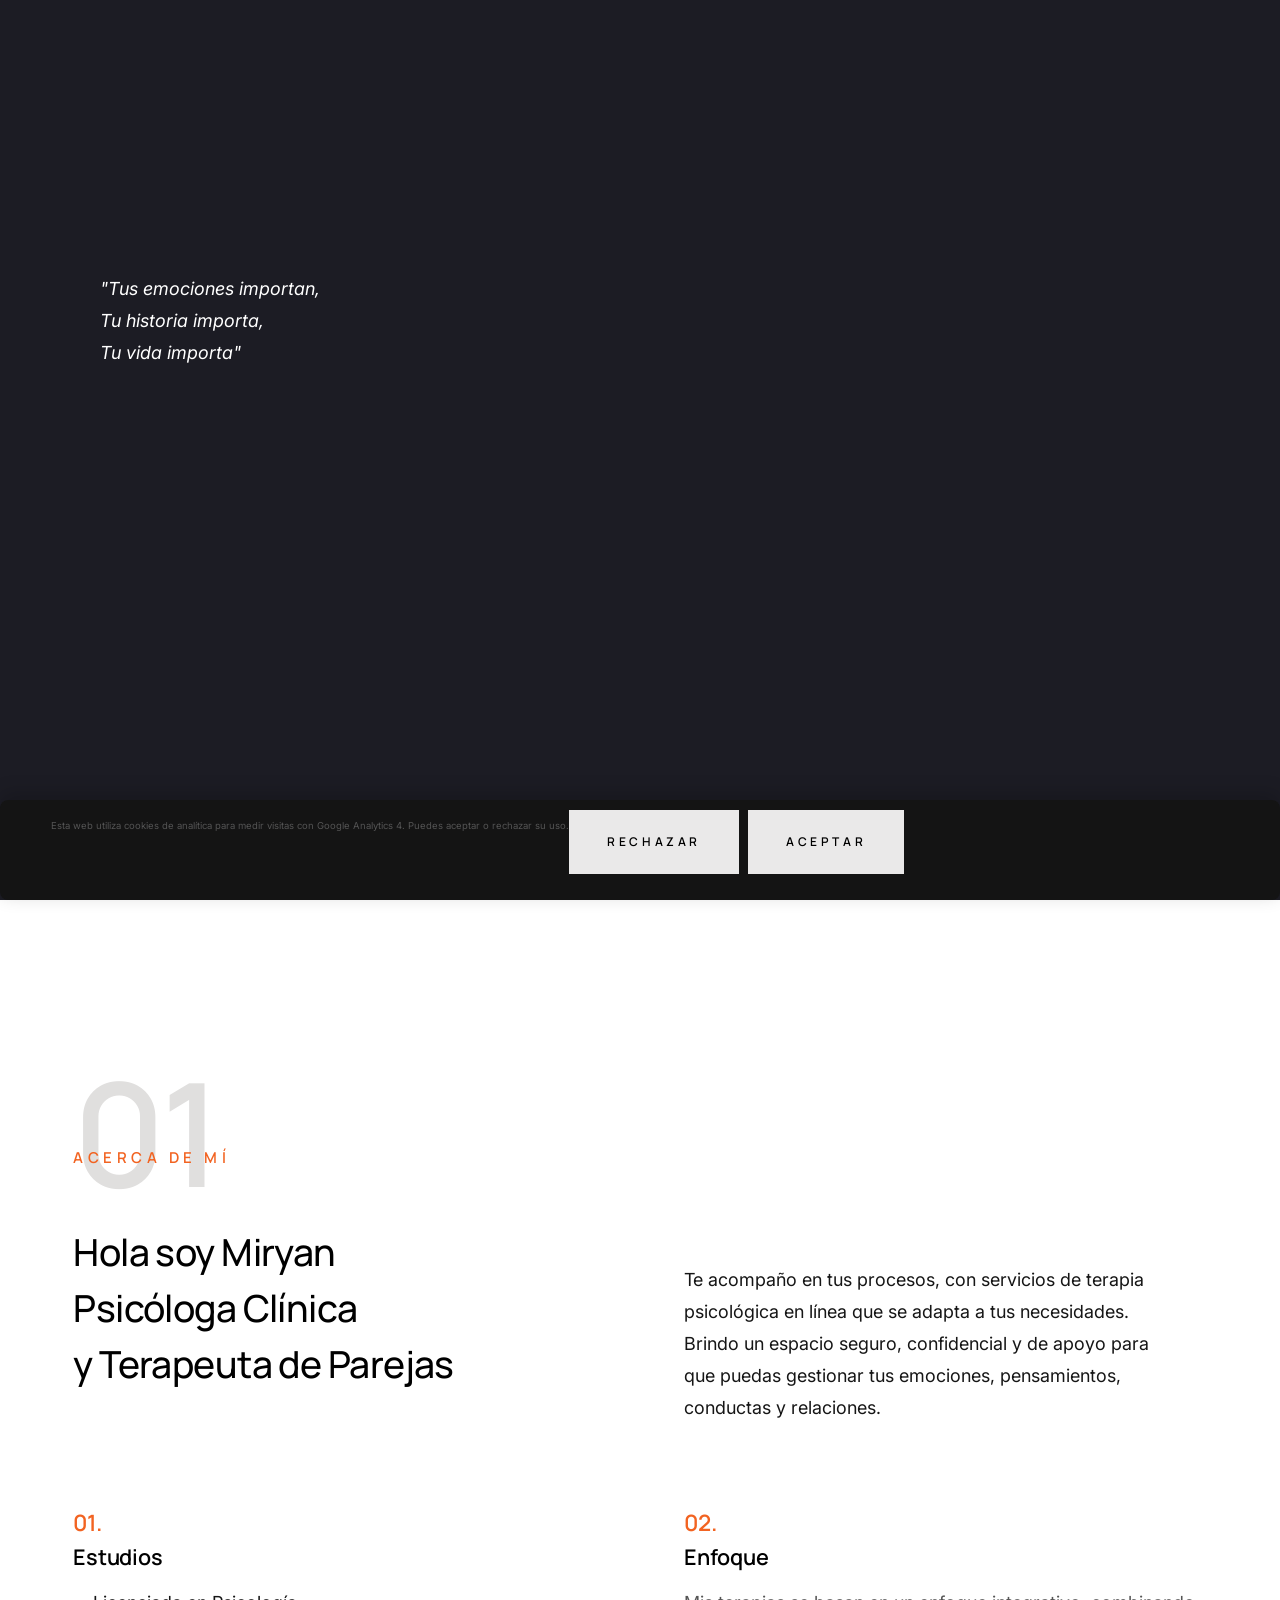
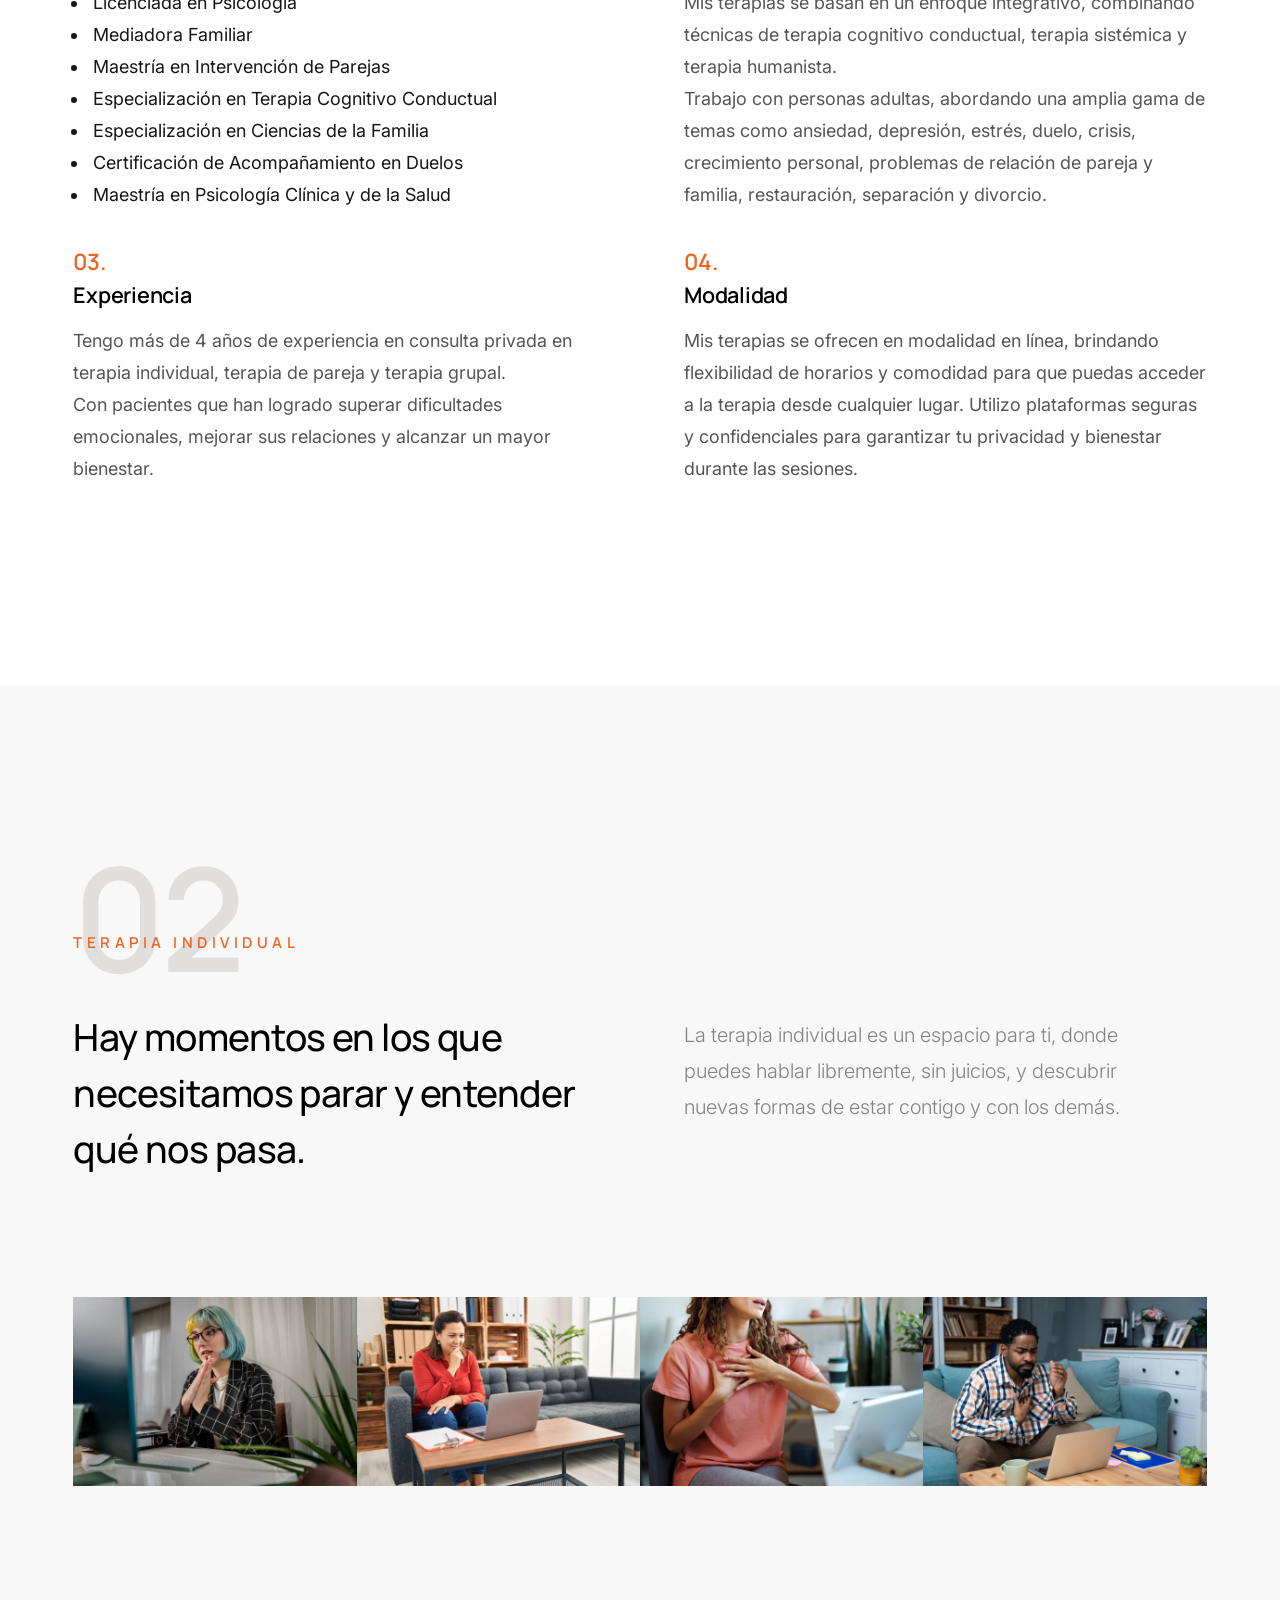
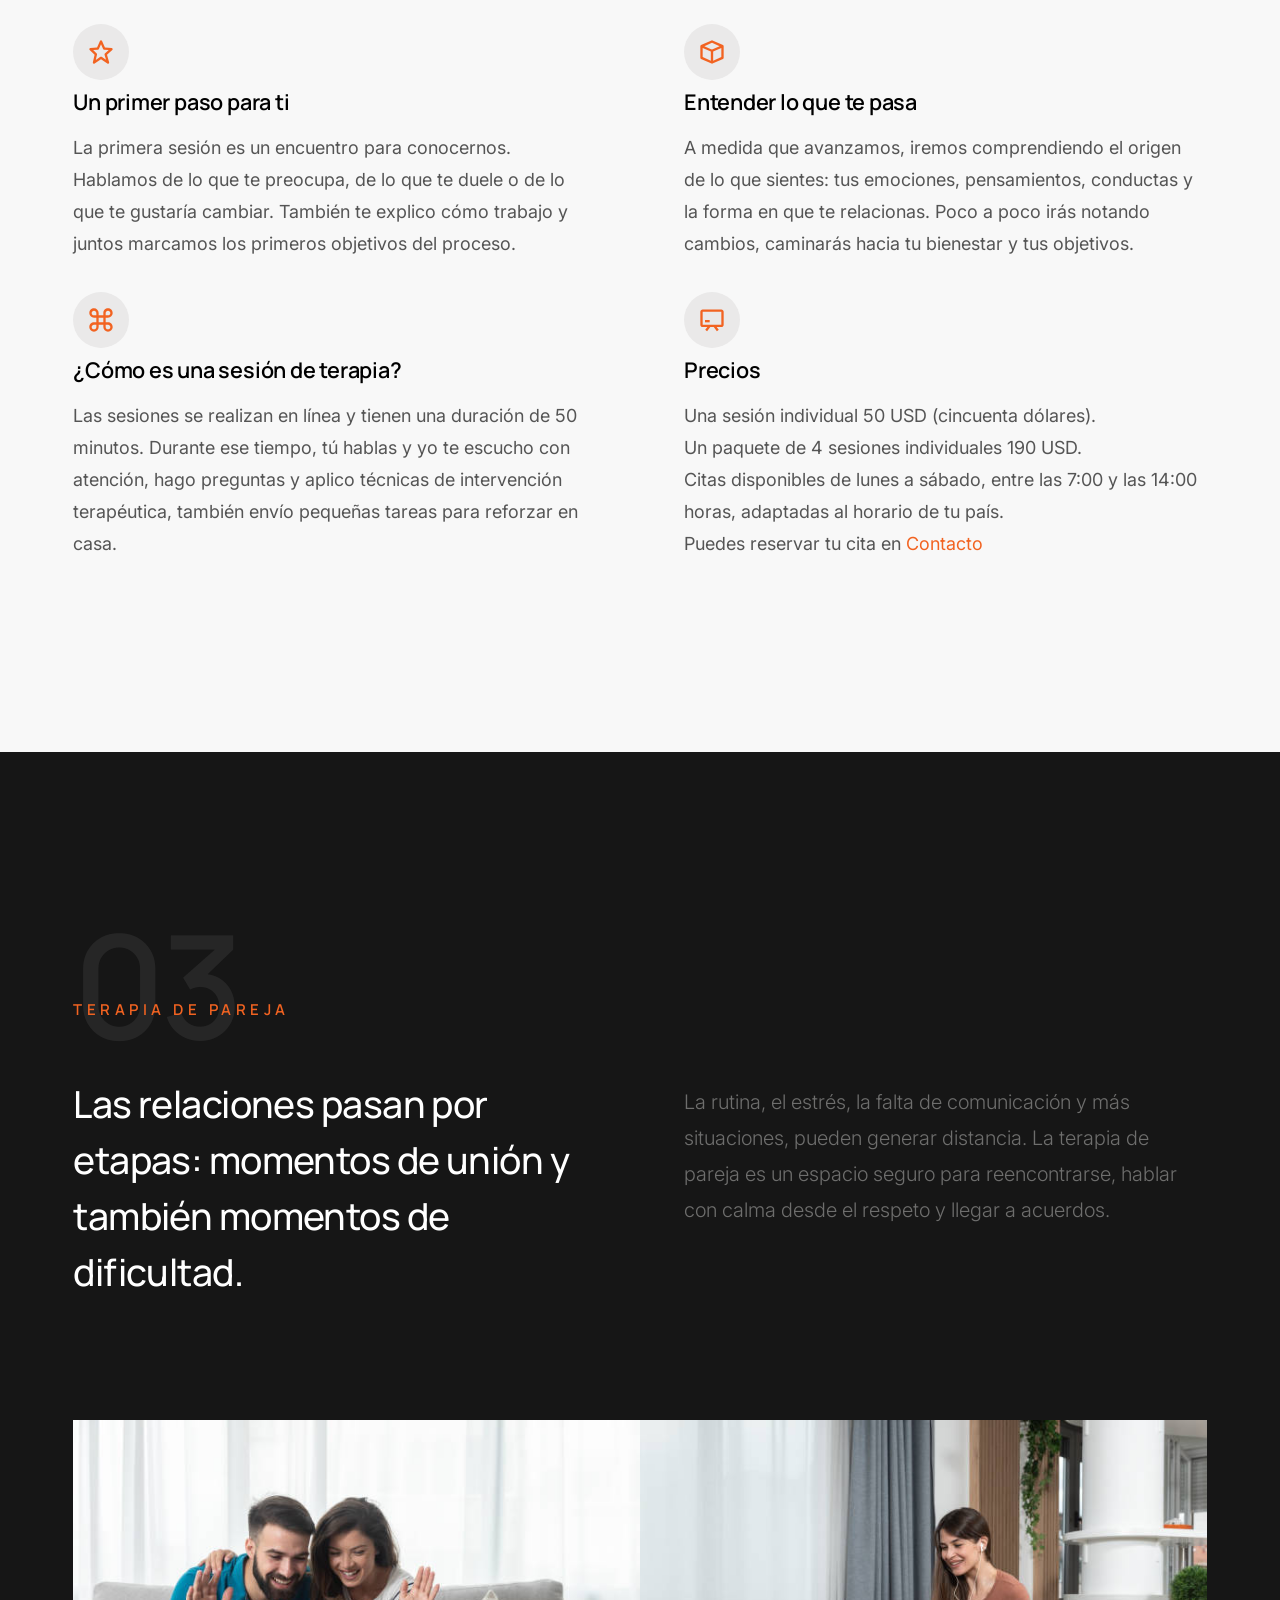
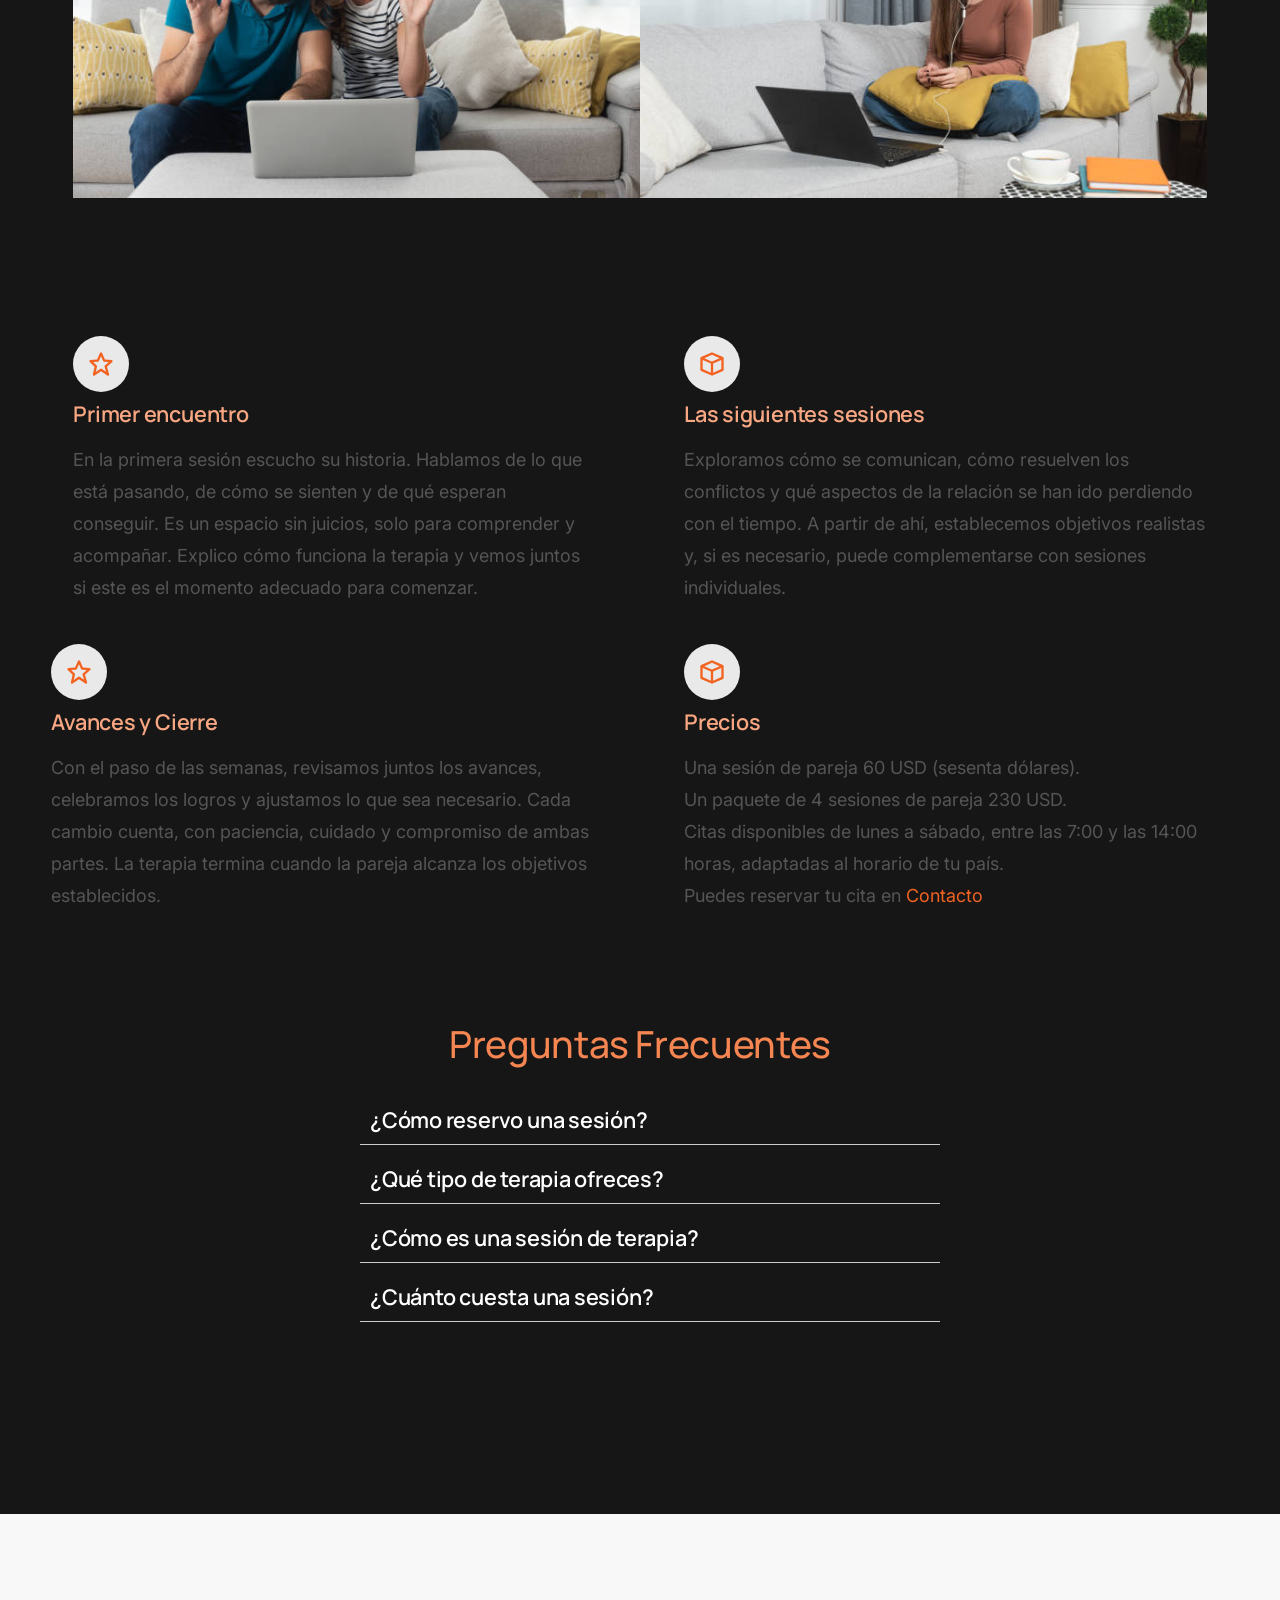
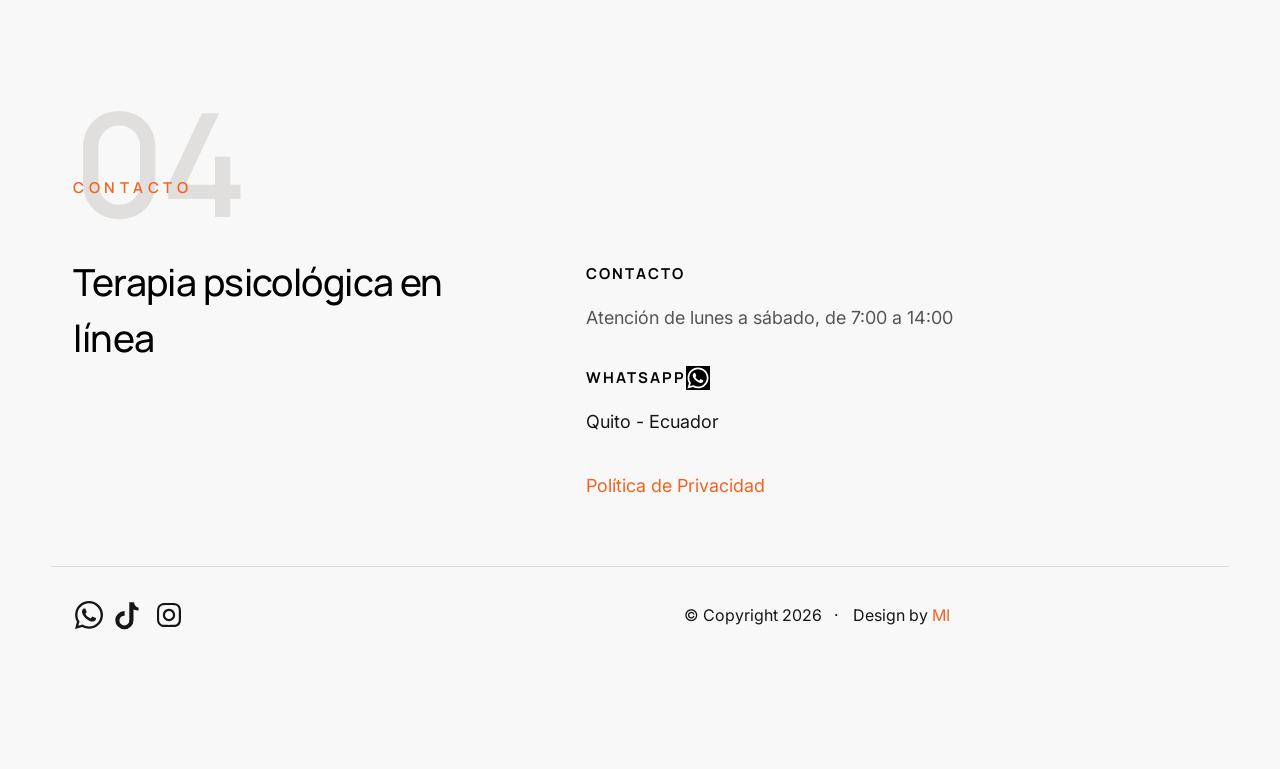
<file: index.html>
<!DOCTYPE html>
<html lang="es" class="no-js">

<head>
    <!-- Google Tag Manager -->
    <script>(function (w, d, s, l, i) {
            w[l] = w[l] || []; w[l].push({
                'gtm.start':
                    new Date().getTime(), event: 'gtm.js'
            }); var f = d.getElementsByTagName(s)[0],
                j = d.createElement(s), dl = l != 'dataLayer' ? '&l=' + l : ''; j.async = true; j.src =
                    'https://www.googletagmanager.com/gtm.js?id=' + i + dl; f.parentNode.insertBefore(j, f);
        })(window, document, 'script', 'dataLayer', 'GTM-MW8J6G9B');</script>
    <!-- End Google Tag Manager -->
    <!-- Google tag (gtag.js) -->
    <script async src="https://www.googletagmanager.com/gtag/js?id=G-KXPY6DC187"></script>
    <script>
        window.dataLayer = window.dataLayer || [];
        function gtag() { dataLayer.push(arguments); }
        gtag('js', new Date());

        gtag('config', 'G-KXPY6DC187');
    </script>
    <!--- basic page needs
    ================================================== -->
    <meta charset="utf-8">
    <meta name="viewport" content="width=device-width, initial-scale=1">
    <meta name="Author" content="Miryan Pacheco">
    <meta property="image" content="https://miryanpachecoinf.github.io/images/intro-bg.jpg">
    <meta name="description"
        content="Psicóloga Clínica y Terapeuta de Parejas con servicios de terapias en línea, terapia individual, terapia de parejas, supervisión clínica, talleres, charlas y recursos para el bienestar emocional, citas en línea, terapia a distancia, psicoterapia en línea, terapia virtual, psicología en línea, terapia de pareja en línea, terapia individual en línea, 
        terapia de grupo en línea, terapia familiar en línea, terapia de resolución de conflictos en línea, terapia de crecimiento personal en línea, terapia de bienestar emocional en línea, terapia de salud mental en línea">
    <title>Psicóloga Miryan Pacheco</title>

    <meta name="viewport" content="width=device-width, initial-scale=1.0">
    <meta charset="UTF-8">

    <meta property="og:type" content="website">
    <meta property="og:title" content="Psic Miryan Pacheco - Terapias en línea">
    <meta property="og:description"
        content="Te acompaño en tus procesos, con servicios de terapia psicológica en línea que se adapta a tus necesidades.">
    <meta property="og:image" content="https://miryanpachecoinf.github.io/images/intro-bg.jpg">
    <meta property="og:url" content="https://miryanpachecoinf.github.io/">
    <link rel="canonical" href="https://miryanpachecoinf.github.io/">
    <meta name="robots" content="index,follow">

    <script>
        document.documentElement.classList.remove('no-js');
        document.documentElement.classList.add('js');
    </script>

    <!-- CSS
    ================================================== -->
    <link rel="stylesheet" href="./css/vendor.css">
    <link rel="stylesheet" href="./css/styles.css">

    <!-- favicons
    ================================================== -->
    <link rel="apple-touch-icon" sizes="180x180" href="apple-touch-icon.png">
    <link rel="icon" type="image/png" sizes="32x32" href="favicon-32x32.png">
    <link rel="icon" type="image/png" sizes="16x16" href="favicon-16x16.png">
    <link rel="manifest" href="site.webmanifest">

</head>


<body id="top">
    <!-- Google Tag Manager (noscript) -->
    <noscript><iframe src="https://www.googletagmanager.com/ns.html?id=GTM-MW8J6G9B" height="0" width="0"
            style="display:none;visibility:hidden"></iframe></noscript>
    <!-- End Google Tag Manager (noscript) -->

    <!-- preloader
    ================================================== -->
    <div id="preloader">
        <div id="loader"></div>
    </div>


    <!-- page wrap
    ================================================== -->
    <div id="page" class="s-pagewrap">


        <!-- # site header 
        ================================================== -->
        <header class="s-header">

            <div class="row s-header__inner">

                <div class="s-header__block">
                    <div class="s-header__logo">
                        <a class="logo" href="index.html">
                            <img src="./images/logo.svg" alt="Inicio">
                        </a>
                    </div>

                    <a class="s-header__menu-toggle" href="#0"><span>Menu</span></a>
                </div> <!-- end s-header__block -->

                <nav class="s-header__nav">

                    <ul class="s-header__menu-links">
                        <li class="current"><a href="#intro" class="smoothscroll">Inicio</a></li>
                        <li><a href="#about" class="smoothscroll">Acerca de mí</a></li>
                        <li><a href="#services" class="smoothscroll">Terapia Individual</a></li>
                        <li><a href="#folio" class="smoothscroll">Terapia de Pareja</a></li>
                        <li><a href="#footer" class="smoothscroll">Contacto</a></li>
                    </ul> <!-- s-header__menu-links -->

                    <ul class="s-header__social">
                        <li>
                            <a href="https://wa.me/message/S3Q5DCGHTLS5I1" target="_blank" rel="noopener noreferrer">
                                <!-- <svg xmlns="http://www.w3.org/2000/svg" width="24" height="24" viewBox="0 0 24 24" style="fill: rgba(0, 0, 0, 1);transform: ;msFilter:;"><path d="M20.66 6.98a9.932 9.932 0 0 0-3.641-3.64C15.486 2.447 13.813 2 12 2s-3.486.447-5.02 1.34c-1.533.893-2.747 2.107-3.64 3.64S2 10.187 2 12s.446 3.487 1.34 5.02a9.924 9.924 0 0 0 3.641 3.64C8.514 21.553 10.187 22 12 22s3.486-.447 5.02-1.34a9.932 9.932 0 0 0 3.641-3.64C21.554 15.487 22 13.813 22 12s-.446-3.487-1.34-5.02zM12 3.66c2 0 3.772.64 5.32 1.919-.92 1.174-2.286 2.14-4.1 2.9-1.002-1.813-2.088-3.327-3.261-4.54A7.715 7.715 0 0 1 12 3.66zM5.51 6.8a8.116 8.116 0 0 1 2.711-2.22c1.212 1.201 2.325 2.7 3.34 4.5-2 .6-4.114.9-6.341.9-.573 0-1.006-.013-1.3-.04A8.549 8.549 0 0 1 5.51 6.8zM3.66 12c0-.054.003-.12.01-.2.007-.08.01-.146.01-.2.254.014.641.02 1.161.02 2.666 0 5.146-.367 7.439-1.1.187.373.381.793.58 1.26-1.32.293-2.674 1.006-4.061 2.14S6.4 16.247 5.76 17.5c-1.4-1.587-2.1-3.42-2.1-5.5zM12 20.34c-1.894 0-3.594-.587-5.101-1.759.601-1.187 1.524-2.322 2.771-3.401 1.246-1.08 2.483-1.753 3.71-2.02a29.441 29.441 0 0 1 1.56 6.62 8.166 8.166 0 0 1-2.94.56zm7.08-3.96a8.351 8.351 0 0 1-2.58 2.621c-.24-2.08-.7-4.107-1.379-6.081.932-.066 1.765-.1 2.5-.1.799 0 1.686.034 2.659.1a8.098 8.098 0 0 1-1.2 3.46zm-1.24-5c-1.16 0-2.233.047-3.22.14a27.053 27.053 0 0 0-.68-1.62c2.066-.906 3.532-2.006 4.399-3.3 1.2 1.414 1.854 3.027 1.96 4.84-.812-.04-1.632-.06-2.459-.06z"></path></svg>-->
                                <svg aria-hidden="true" focusable="false" data-prefix="fab" data-icon="whatsapp"
                                    class="svg-inline--fa fa-whatsapp fa-w-14" role="img"
                                    xmlns="http://www.w3.org/2000/svg" viewBox="0 0 448 512">
                                    <path fill="currentColor"
                                        d="M380.9 97.1C339 55.1 283.2 32 223.9 32c-122.4 0-222 99.6-222 222 0 39.1 10.2 77.3 29.6 111L0 480l117.7-30.9c32.4 17.7 68.9 27 106.1 27h.1c122.3 0 224.1-99.6 224.1-222 0-59.3-25.2-115-67.1-157zm-157 341.6c-33.2 0-65.7-8.9-94-25.7l-6.7-4-69.8 18.3L72 359.2l-4.4-7c-18.5-29.4-28.2-63.3-28.2-98.2 0-101.7 82.8-184.5 184.6-184.5 49.3 0 95.6 19.2 130.4 54.1 34.8 34.9 56.2 81.2 56.1 130.5 0 101.8-84.9 184.6-186.6 184.6zm101.2-138.2c-5.5-2.8-32.8-16.2-37.9-18-5.1-1.9-8.8-2.8-12.5 2.8-3.7 5.6-14.3 18-17.6 21.8-3.2 3.7-6.5 4.2-12 1.4-32.6-16.3-54-29.1-75.5-66-5.7-9.8 5.7-9.1 16.3-30.3 1.8-3.7.9-6.9-.5-9.7-1.4-2.8-12.5-30.1-17.1-41.2-4.5-10.8-9.1-9.3-12.5-9.5-3.2-.2-6.9-.2-10.6-.2-3.7 0-9.7 1.4-14.8 6.9-5.1 5.6-19.4 19-19.4 46.3 0 27.3 19.9 53.7 22.6 57.4 2.8 3.7 39.1 59.7 94.8 83.8 35.2 15.2 49 16.5 66.6 13.9 10.7-1.6 32.8-13.4 37.4-26.4 4.6-13 4.6-24.1 3.2-26.4-1.3-2.5-5-3.9-10.5-6.6z">
                                    </path>
                                </svg>
                                <span class="u-screen-reader-text">WhatsApp</span>
                            </a>
                        </li>
                        <li>
                            <a href="https://www.tiktok.com/@miryan_pacheco" target="_blank" rel="noopener noreferrer">
                                <svg width="24" height="24" viewBox="0 0 24 24" fill="none"
                                    xmlns="http://www.w3.org/2000/svg">
                                    <path
                                        d="M19.59 6.69a4.83 4.83 0 0 1-3.77-3.9V2.5h-3.6v13.68a3.7 3.7 0 1 1-3.66-3.66h.15V9.06a6.83 6.83 0 1 0 6.65 6.65h.02V7.95c1.17.47 2.45.72 3.79.72V6.69z"
                                        fill="#000000" />
                                </svg>
                                <span class="u-screen-reader-text">TikTok</span>
                            </a>
                        </li>
                        <li>
                            <a href="https://www.instagram.com/miryan_pacheco" target="_blank"
                                rel="noopener noreferrer">
                                <svg xmlns="http://www.w3.org/2000/svg" width="24" height="24" viewBox="0 0 24 24"
                                    style="fill:rgba(0, 0, 0, 0);">
                                    <path
                                        d="M11.999,7.377c-2.554,0-4.623,2.07-4.623,4.623c0,2.554,2.069,4.624,4.623,4.624c2.552,0,4.623-2.07,4.623-4.624 C16.622,9.447,14.551,7.377,11.999,7.377L11.999,7.377z M11.999,15.004c-1.659,0-3.004-1.345-3.004-3.003 c0-1.659,1.345-3.003,3.004-3.003s3.002,1.344,3.002,3.003C15.001,13.659,13.658,15.004,11.999,15.004L11.999,15.004z">
                                    </path>
                                    <circle cx="16.806" cy="7.207" r="1.078"></circle>
                                    <path
                                        d="M20.533,6.111c-0.469-1.209-1.424-2.165-2.633-2.632c-0.699-0.263-1.438-0.404-2.186-0.42 c-0.963-0.042-1.268-0.054-3.71-0.054s-2.755,0-3.71,0.054C7.548,3.074,6.809,3.215,6.11,3.479C4.9,3.946,3.945,4.902,3.477,6.111 c-0.263,0.7-0.404,1.438-0.419,2.186c-0.043,0.962-0.056,1.267-0.056,3.71c0,2.442,0,2.753,0.056,3.71 c0.015,0.748,0.156,1.486,0.419,2.187c0.469,1.208,1.424,2.164,2.634,2.632c0.696,0.272,1.435,0.426,2.185,0.45 c0.963,0.042,1.268,0.055,3.71,0.055s2.755,0,3.71-0.055c0.747-0.015,1.486-0.157,2.186-0.419c1.209-0.469,2.164-1.424,2.633-2.633 c0.263-0.7,0.404-1.438,0.419-2.186c0.043-0.962,0.056-1.267,0.056-3.71s0-2.753-0.056-3.71C20.941,7.57,20.801,6.819,20.533,6.111z M19.315,15.643c-0.007,0.576-0.111,1.147-0.311,1.688c-0.305,0.787-0.926,1.409-1.712,1.711c-0.535,0.199-1.099,0.303-1.67,0.311 c-0.95,0.044-1.218,0.055-3.654,0.055c-2.438,0-2.687,0-3.655-0.055c-0.569-0.007-1.135-0.112-1.669-0.311 c-0.789-0.301-1.414-0.923-1.719-1.711c-0.196-0.534-0.302-1.099-0.311-1.669c-0.043-0.95-0.053-1.218-0.053-3.654 c0-2.437,0-2.686,0.053-3.655c0.007-0.576,0.111-1.146,0.311-1.687c0.305-0.789,0.93-1.41,1.719-1.712 c0.534-0.198,1.1-0.303,1.669-0.311c0.951-0.043,1.218-0.055,3.655-0.055c2.437,0,2.687,0,3.654,0.055 c0.571,0.007,1.135,0.112,1.67,0.311c0.786,0.303,1.407,0.925,1.712,1.712c0.196,0.534,0.302,1.099,0.311,1.669 c0.043,0.951,0.054,1.218,0.054,3.655c0,2.436,0,2.698-0.043,3.654H19.315z">
                                    </path>
                                </svg>
                                <span class="u-screen-reader-text">Instagram</span>
                            </a>
                        </li>
                    </ul> <!-- s-header__social -->

                </nav> <!-- end s-header__nav -->

            </div> <!-- end s-header__inner -->

        </header> <!-- end s-header -->


        <!-- # site-content
        ================================================== -->
        <section id="content" class="s-content">


            <!-- intro
            ----------------------------------------------- -->
            <section id="intro" class="s-intro target-section">

                <div class="s-intro__bg"></div>

                <div class="row s-intro__content">
                    <em>"Tus emociones importan, <br>
                        Tu historia importa, <br>
                        Tu vida importa"</em>
                    <div class="s-intro__content-bg"></div>

                    <div class="column lg-12 s-intro__content-inner">

                        <h1 class="s-intro__content-title">
                            Miryan Pacheco<br>
                            Psicóloga <br>
                            Terapias en línea</h1>

                        <div class="s-intro__content-buttons">
                            <a href="#preguntas" class="btn btn--stroke s-intro__content-btn smoothscroll">Preguntas
                                Frecuentes</a>
                            <a href="./images/MP2.mp4" class="s-intro__content-video-btn">
                                <svg xmlns="http://www.w3.org/2000/svg" width="24" height="24" viewBox="0 0 24 24"
                                    style="fill: rgba(0, 0, 0, 1);">
                                    <path d="M7 6v12l10-6z"></path>
                                </svg>
                            </a>
                        </div>

                    </div> <!-- s-intro__content-inner -->

                </div> <!-- s-intro__content -->

                <div class="s-intro__scroll-down">
                    <a href="#services" class="smoothscroll">
                        <span>Terapias</span>
                    </a>
                </div> <!-- s-intro__scroll-down -->

            </section> <!-- end s-intro -->


            <!-- about
            ----------------------------------------------- -->
            <section id="about" class="s-about target-section">

                <div class="row section-header" data-num="01">
                    <h3 class="column lg-12 section-header__pretitle pretitle text-pretitle">Acerca de mí</h3>
                    <div class="column lg-6 stack-on-1100 section-header__primary">
                        <h2 class="title text-display-1">
                            Hola soy Miryan <br> Psicóloga Clínica <br>y Terapeuta de Parejas
                        </h2>
                    </div>
                    <div class="column lg-6 stack-on-1100 section-header__secondary">
                        <br class="desc">
                        Te acompaño en tus procesos, con servicios de terapia psicológica en
                        línea que se adapta a tus necesidades.
                        Brindo un espacio seguro, confidencial y de apoyo para que puedas gestionar tus emociones,
                        pensamientos, conductas y relaciones.
                        </p>
                    </div>
                </div> <!-- end section-header -->

                <div class="row process-list list-block show-ctr block-lg-one-half block-tab-whole">

                    <div class="column list-block__item">
                        <div class="list-block__title">
                            <h3 class="h5">Estudios</h3>
                        </div>
                        <div class="list-block__text">
                            <ul>
                                <li> Licenciada en Psicología </li>
                                <li> Mediadora Familiar </li>
                                <li> Maestría en Intervención de Parejas </li>
                                <li> Especialización en Terapia Cognitivo Conductual </li>
                                <li> Especialización en Ciencias de la Familia </li>
                                <li> Certificación de Acompañamiento en Duelos </li>
                                <li> Maestría en Psicología Clínica y de la Salud </li>
                            </ul>
                        </div>
                    </div> <!-- end list-block__item -->

                    <div class="column list-block__item">
                        <div class="list-block__title">
                            <h3 class="h5">Enfoque</h3>
                        </div>
                        <div class="list-block__text">
                            <p>
                                Mis terapias se basan en un enfoque integrativo, combinando técnicas de terapia
                                cognitivo conductual, terapia sistémica y terapia humanista. <br>
                                Trabajo con personas adultas, abordando una amplia gama de temas como ansiedad,
                                depresión, estrés, duelo, crisis, crecimiento personal, problemas de relación de pareja
                                y familia, restauración, separación y divorcio.

                            </p>
                        </div>
                    </div> <!-- end list-block__item -->

                    <div class="column list-block__item">
                        <div class="list-block__title">
                            <h3 class="h5">Experiencia</h3>
                        </div>
                        <div class="list-block__text">
                            <p>
                                Tengo más de 4 años de experiencia en consulta privada en terapia individual, terapia de
                                pareja y terapia grupal. <br>
                                Con pacientes que han logrado superar dificultades emocionales, mejorar sus relaciones y
                                alcanzar un mayor bienestar. <br>


                            </p>
                        </div>
                    </div> <!-- end list-block__item -->

                    <div class="column list-block__item">
                        <div class="list-block__title">
                            <h3 class="h5">Modalidad</h3>
                        </div>
                        <div class="list-block__text">
                            <p>
                                Mis terapias se ofrecen en modalidad en línea, brindando flexibilidad de horarios y
                                comodidad para que puedas acceder a la terapia desde cualquier lugar. Utilizo
                                plataformas seguras y confidenciales para garantizar tu privacidad y bienestar durante
                                las sesiones.
                            </p>
                        </div>
                    </div> <!-- end list-block__item -->

                </div> <!-- end process-list -->

            </section> <!-- end s-about -->

            <!-- services
            ----------------------------------------------- -->
            <section id="services" class="s-services">


                <div id="individual" class="row section-header" data-num="02">
                    <h3 class="column lg-12 section-header__pretitle text-pretitle">Terapia Individual</h3>
                    <div class="column lg-6 stack-on-1100 section-header__primary">
                        <h2 class="title text-display-1">
                            Hay momentos en los que necesitamos parar y entender qué nos pasa.
                        </h2>
                    </div>
                    <div class="column lg-6 stack-on-1100 section-header__secondary">
                        <p class="desc">
                            La terapia individual es un espacio para ti, donde puedes hablar libremente, sin juicios, y
                            descubrir nuevas formas de estar contigo y con los demás.

                        </p>
                    </div>
                </div> <!-- end section-header -->

                <!--imágenes-->
                <div id="bricks" class="row bricks">
                    <div class="column lg-12 masonry">
                        <div class="bricks-wrapper">

                            <div class="grid-sizer"></div>

                            <article class="brick entry">
                                <a href="#services">
                                    <div class="entry__thumb">
                                        <img src="./images/terapia9.jpg" alt="Imagen de terapia individual en línea">
                                    </div>
                                    <div class="entry__info">
                                        <div class="entry__cat">Individual</div>
                                        <h4 class="entry__title">Terapia individual en línea</h4>
                                    </div>
                                </a>
                            </article> <!-- entry -->

                            <article class="brick entry">
                                <a href="#services">
                                    <div class="entry__thumb">
                                        <img src="./images/terapia5.jpg" alt="Imagen de terapia individual en línea">
                                    </div>
                                    <div class="entry__info">
                                        <div class="entry__cat">Individual</div>
                                        <h4 class="entry__title">Terapia individual en línea</h4>
                                    </div>
                                </a>
                            </article> <!-- entry -->

                            <article class="brick entry">
                                <a href="#services">
                                    <div class="entry__thumb">
                                        <img src="./images/terapia2.jpg" alt="Imagen de terapia individual en línea">
                                    </div>
                                    <div class="entry__info">
                                        <div class="entry__cat">Individual</div>
                                        <h4 class="entry__title">Terapia individual en línea</h4>
                                    </div>
                                </a>
                            </article> <!-- entry -->

                            <article class="brick entry">
                                <a href="#services">
                                    <div class="entry__thumb">
                                        <img src="./images/terapia7.jpg" alt="Imagen de terapia individual en línea">
                                    </div>
                                    <div class="entry__info">
                                        <div class="entry__cat">Individual</div>
                                        <h4 class="entry__title">Terapia individual en línea</h4>
                                    </div>
                                </a>
                            </article> <!-- entry -->

                        </div> <!-- end bricks-wrapper -->
                    </div> <!-- end masonry -->
                </div> <!-- end bricks -->


                <div class="row services-list list-block block-lg-one-half block-tab-whole">

                    <div class="column list-block__item">
                        <div class="list-block__title">
                            <div class="list-block__icon">
                                <svg xmlns="http://www.w3.org/2000/svg" width="24" height="24" viewBox="0 0 24 24"
                                    style="fill: rgba(0, 0, 0, 1);">
                                    <path
                                        d="m6.516 14.323-1.49 6.452a.998.998 0 0 0 1.529 1.057L12 18.202l5.445 3.63a1.001 1.001 0 0 0 1.517-1.106l-1.829-6.4 4.536-4.082a1 1 0 0 0-.59-1.74l-5.701-.454-2.467-5.461a.998.998 0 0 0-1.822 0L8.622 8.05l-5.701.453a1 1 0 0 0-.619 1.713l4.214 4.107zm2.853-4.326a.998.998 0 0 0 .832-.586L12 5.43l1.799 3.981a.998.998 0 0 0 .832.586l3.972.315-3.271 2.944c-.284.256-.397.65-.293 1.018l1.253 4.385-3.736-2.491a.995.995 0 0 0-1.109 0l-3.904 2.603 1.05-4.546a1 1 0 0 0-.276-.94l-3.038-2.962 4.09-.326z">
                                    </path>
                                </svg>
                            </div>
                            <h3 class="h5">Un primer paso para ti</h3>
                        </div>
                        <div class="list-block__text">
                            <p>
                                La primera sesión es un encuentro para conocernos. <br>
                                Hablamos de lo que te preocupa, de lo que te duele o de lo que te gustaría cambiar.
                                También te explico cómo trabajo y juntos marcamos los primeros objetivos del proceso.

                            </p>
                        </div>
                    </div> <!-- end list-block__item -->

                    <div class="column list-block__item">
                        <div class="list-block__title">
                            <div class="list-block__icon">
                                <svg xmlns="http://www.w3.org/2000/svg" width="24" height="24" viewBox="0 0 24 24"
                                    style="fill: rgba(0, 0, 0, 1);">
                                    <path
                                        d="m21.406 6.086-9-4a1.001 1.001 0 0 0-.813 0l-9 4c-.02.009-.034.024-.054.035-.028.014-.058.023-.084.04-.022.015-.039.034-.06.05a.87.87 0 0 0-.19.194c-.02.028-.041.053-.059.081a1.119 1.119 0 0 0-.076.165c-.009.027-.023.052-.031.079A1.013 1.013 0 0 0 2 7v10c0 .396.232.753.594.914l9 4c.13.058.268.086.406.086a.997.997 0 0 0 .402-.096l.004.01 9-4A.999.999 0 0 0 22 17V7a.999.999 0 0 0-.594-.914zM12 4.095 18.538 7 12 9.905l-1.308-.581L5.463 7 12 4.095zM4 16.351V8.539l7 3.111v7.811l-7-3.11zm9 3.11V11.65l7-3.111v7.812l-7 3.11z">
                                    </path>
                                </svg>
                            </div>
                            <h3 class="h5">Entender lo que te pasa</h3>
                        </div>
                        <div class="list-block__text">
                            <p>
                                A medida que avanzamos, iremos comprendiendo el origen de lo que sientes: tus emociones,
                                pensamientos, conductas y la forma en que te relacionas.
                                Poco a poco irás notando cambios, caminarás hacia tu bienestar y tus objetivos.

                            </p>
                        </div>
                    </div> <!-- end list-block__item -->

                    <div class="column list-block__item">
                        <div class="list-block__title">
                            <div class="list-block__icon">
                                <svg xmlns="http://www.w3.org/2000/svg" width="24" height="24" viewBox="0 0 24 24"
                                    style="fill: rgba(0, 0, 0, 1);">
                                    <path
                                        d="M6 14c-2.206 0-4 1.794-4 4s1.794 4 4 4a4.003 4.003 0 0 0 3.998-3.98H10V16h4v2.039h.004A4.002 4.002 0 0 0 18 22c2.206 0 4-1.794 4-4s-1.794-4-4-4h-2v-4h2c2.206 0 4-1.794 4-4s-1.794-4-4-4-4 1.794-4 4v2h-4V5.98h-.002A4.003 4.003 0 0 0 6 2C3.794 2 2 3.794 2 6s1.794 4 4 4h2v4H6zm2 4c0 1.122-.879 2-2 2s-2-.878-2-2 .879-2 2-2h2v2zm10-2c1.121 0 2 .878 2 2s-.879 2-2 2-2-.878-2-2v-2h2zM16 6c0-1.122.879-2 2-2s2 .878 2 2-.879 2-2 2h-2V6zM6 8c-1.121 0-2-.878-2-2s.879-2 2-2 2 .878 2 2v2H6zm4 2h4v4h-4v-4z">
                                    </path>
                                </svg>
                            </div>
                            <h3 class="h5">¿Cómo es una sesión de terapia?</h3>
                        </div>
                        <div class="list-block__text">
                            <p>
                                Las sesiones se realizan en línea y tienen una duración de 50 minutos. Durante ese
                                tiempo, tú hablas y yo te escucho con atención, hago preguntas y aplico técnicas de
                                intervención
                                terapéutica, también envío pequeñas tareas para reforzar en casa.

                            </p>
                        </div>
                    </div> <!-- end list-block__item -->

                    <div class="column list-block__item">
                        <div class="list-block__title">
                            <div class="list-block__icon">
                                <svg xmlns="http://www.w3.org/2000/svg" width="24" height="24" viewBox="0 0 24 24"
                                    style="fill: rgba(0, 0, 0, 1);">
                                    <path
                                        d="M20 3H4c-1.103 0-2 .897-2 2v11c0 1.103.897 2 2 2h4l-1.8 2.4 1.6 1.2 2.7-3.6h3l2.7 3.6 1.6-1.2L16 18h4c1.103 0 2-.897 2-2V5c0-1.103-.897-2-2-2zM4 16V5h16l.001 11H4z">
                                    </path>
                                    <path d="M6 12h4v2H6z"></path>
                                </svg>
                            </div>
                            <h3 class="h5">Precios</h3>
                        </div>
                        <div class="list-block__text">
                            <p>
                                Una sesión individual 50 USD (cincuenta dólares). <br>
                                Un paquete de 4 sesiones individuales 190 USD. <br>
                                Citas disponibles de lunes a sábado, entre las 7:00 y las 14:00 horas, adaptadas al
                                horario de tu país. <br>
                                Puedes reservar tu cita en <a href="#footer" class="smoothscroll">Contacto</a>
                            </p>
                        </div>
                    </div> <!-- end list-block__item -->

                </div> <!-- end process-list -->

            </section> <!-- end s-services -->


            <!-- Parejas
            ----------------------------------------------- -->
            <section id="folio" class="s-folio target-section">


                <div class="row section-header light-on-dark" data-num="03">
                    <h3 class="column lg-12 section-header__pretitle text-pretitle">Terapia de Pareja</h3>
                    <div class="column lg-6 stack-on-1100 section-header__primary">
                        <h2 class="title text-display-1">
                            Las relaciones pasan por etapas: momentos de unión y también momentos de dificultad.
                        </h2>
                    </div>
                    <div class="column lg-6 stack-on-1100 section-header__secondary">
                        <p class="desc">
                            La rutina, el estrés, la falta de comunicación y más situaciones, pueden generar distancia.
                            La terapia de pareja es un espacio seguro para reencontrarse, hablar con calma desde el
                            respeto y llegar a acuerdos.
                        </p>
                    </div>
                </div> <!-- end section-header -->

                <!--Imagenes------------------------------------------>
                <div id="bricks" class="row bricks">
                    <div class="column lg-12 masonry">
                        <div class="bricks-wrapper">

                            <div class="grid-sizer"></div>

                            <article class="brick brick--double entry">
                                <a href="#folio">
                                    <div class="entry__thumb">
                                        <img src="./images/terapia8.jpg" alt="Imagen de terapia de pareja en línea">
                                    </div>
                                    <div class="entry__info">
                                        <div class="entry__cat">Pareja</div>
                                        <h4 class="entry__title">Terapia en Línea</h4>
                                    </div>
                                </a>
                            </article> <!-- entry -->

                            <article class="brick brick--double entry">
                                <a href="#folio">
                                    <div class="entry__thumb">
                                        <img src="./images/terapia3.jpg" alt="Imagen de terapia de pareja en línea">
                                    </div>
                                    <div class="entry__info">
                                        <div class="entry__cat">Pareja</div>
                                        <h4 class="entry__title">Terapia en línea</h4>
                                    </div>
                                </a>
                            </article> <!-- entry -->
                        </div> <!-- end bricks-wrapper -->
                    </div> <!-- end masonry -->
                </div> <!-- end bricks -->


                <div class="row services-list list-block block-lg-one-half block-tab-whole light-on-dark">

                    <div class="column list-block__item light-on-dark">
                        <div class="list-block__title">
                            <div class="list-block__icon">
                                <svg xmlns="http://www.w3.org/2000/svg" width="24" height="24" viewBox="0 0 24 24"
                                    style="fill: rgba(0, 0, 0, 1);">
                                    <path
                                        d="m6.516 14.323-1.49 6.452a.998.998 0 0 0 1.529 1.057L12 18.202l5.445 3.63a1.001 1.001 0 0 0 1.517-1.106l-1.829-6.4 4.536-4.082a1 1 0 0 0-.59-1.74l-5.701-.454-2.467-5.461a.998.998 0 0 0-1.822 0L8.622 8.05l-5.701.453a1 1 0 0 0-.619 1.713l4.214 4.107zm2.853-4.326a.998.998 0 0 0 .832-.586L12 5.43l1.799 3.981a.998.998 0 0 0 .832.586l3.972.315-3.271 2.944c-.284.256-.397.65-.293 1.018l1.253 4.385-3.736-2.491a.995.995 0 0 0-1.109 0l-3.904 2.603 1.05-4.546a1 1 0 0 0-.276-.94l-3.038-2.962 4.09-.326z">
                                    </path>
                                </svg>
                            </div>
                            <h3 class="h5 title-light">Primer encuentro</h3>
                        </div>
                        <div class="list-block__text_white">
                            <p>
                                En la primera sesión escucho su historia. Hablamos de lo que está pasando, de cómo se
                                sienten y de qué esperan conseguir. Es un espacio sin juicios, solo para comprender y
                                acompañar. Explico cómo funciona la terapia y vemos juntos si este es el momento
                                adecuado para comenzar.
                            </p>
                        </div>
                    </div> <!-- end list-block__item -->

                    <div class="column list-block__item">
                        <div class="list-block__title">
                            <div class="list-block__icon">
                                <svg xmlns="http://www.w3.org/2000/svg" width="24" height="24" viewBox="0 0 24 24"
                                    style="fill: rgba(0, 0, 0, 1);">
                                    <path
                                        d="m21.406 6.086-9-4a1.001 1.001 0 0 0-.813 0l-9 4c-.02.009-.034.024-.054.035-.028.014-.058.023-.084.04-.022.015-.039.034-.06.05a.87.87 0 0 0-.19.194c-.02.028-.041.053-.059.081a1.119 1.119 0 0 0-.076.165c-.009.027-.023.052-.031.079A1.013 1.013 0 0 0 2 7v10c0 .396.232.753.594.914l9 4c.13.058.268.086.406.086a.997.997 0 0 0 .402-.096l.004.01 9-4A.999.999 0 0 0 22 17V7a.999.999 0 0 0-.594-.914zM12 4.095 18.538 7 12 9.905l-1.308-.581L5.463 7 12 4.095zM4 16.351V8.539l7 3.111v7.811l-7-3.11zm9 3.11V11.65l7-3.111v7.812l-7 3.11z">
                                    </path>
                                </svg>
                            </div>
                            <h3 class="h5 title-light">Las siguientes sesiones</h3>
                        </div>
                        <div class="list-block__text_white">
                            <p>
                                Exploramos cómo se comunican, cómo resuelven los conflictos y qué aspectos de la
                                relación se han ido perdiendo con el tiempo.
                                A partir de ahí, establecemos objetivos realistas y, si es necesario,
                                puede complementarse con sesiones individuales.
                            </p>
                        </div>
                    </div> <!-- end list-block__item -->

                    <div class="row services-list list-block block-lg-one-half block-tab-whole light-on-dark">

                        <div class="column list-block__item light-on-dark">
                            <div class="list-block__title">
                                <div class="list-block__icon">
                                    <svg xmlns="http://www.w3.org/2000/svg" width="24" height="24" viewBox="0 0 24 24"
                                        style="fill: rgba(0, 0, 0, 1);">
                                        <path
                                            d="m6.516 14.323-1.49 6.452a.998.998 0 0 0 1.529 1.057L12 18.202l5.445 3.63a1.001 1.001 0 0 0 1.517-1.106l-1.829-6.4 4.536-4.082a1 1 0 0 0-.59-1.74l-5.701-.454-2.467-5.461a.998.998 0 0 0-1.822 0L8.622 8.05l-5.701.453a1 1 0 0 0-.619 1.713l4.214 4.107zm2.853-4.326a.998.998 0 0 0 .832-.586L12 5.43l1.799 3.981a.998.998 0 0 0 .832.586l3.972.315-3.271 2.944c-.284.256-.397.65-.293 1.018l1.253 4.385-3.736-2.491a.995.995 0 0 0-1.109 0l-3.904 2.603 1.05-4.546a1 1 0 0 0-.276-.94l-3.038-2.962 4.09-.326z">
                                        </path>
                                    </svg>
                                </div>
                                <h3 class="h5 title-light">Avances y Cierre</h3>
                            </div>
                            <div class="list-block__text_white">
                                <p>
                                    Con el paso de las semanas, revisamos juntos los avances, celebramos los logros y
                                    ajustamos lo que sea necesario.
                                    Cada cambio cuenta, con paciencia, cuidado y compromiso de ambas partes.
                                    La terapia termina cuando la pareja alcanza los objetivos establecidos.
                                </p>
                            </div>
                        </div> <!-- end list-block__item -->

                        <div class="column list-block__item">
                            <div class="list-block__title">
                                <div class="list-block__icon">
                                    <svg xmlns="http://www.w3.org/2000/svg" width="24" height="24" viewBox="0 0 24 24"
                                        style="fill: rgba(0, 0, 0, 1);">
                                        <path
                                            d="m21.406 6.086-9-4a1.001 1.001 0 0 0-.813 0l-9 4c-.02.009-.034.024-.054.035-.028.014-.058.023-.084.04-.022.015-.039.034-.06.05a.87.87 0 0 0-.19.194c-.02.028-.041.053-.059.081a1.119 1.119 0 0 0-.076.165c-.009.027-.023.052-.031.079A1.013 1.013 0 0 0 2 7v10c0 .396.232.753.594.914l9 4c.13.058.268.086.406.086a.997.997 0 0 0 .402-.096l.004.01 9-4A.999.999 0 0 0 22 17V7a.999.999 0 0 0-.594-.914zM12 4.095 18.538 7 12 9.905l-1.308-.581L5.463 7 12 4.095zM4 16.351V8.539l7 3.111v7.811l-7-3.11zm9 3.11V11.65l7-3.111v7.812l-7 3.11z">
                                        </path>
                                    </svg>
                                </div>
                                <h3 class="h5 title-light">Precios</h3>
                            </div>
                            <div class="list-block__text_white">
                                <p>
                                    Una sesión de pareja 60 USD (sesenta dólares). <br>
                                    Un paquete de 4 sesiones de pareja 230 USD. <br>
                                    Citas disponibles de lunes a sábado, entre las 7:00 y las 14:00 horas, adaptadas al
                                    horario de tu país. <br>

                                    Puedes reservar tu cita en <a href="#footer" class="smoothscroll">Contacto</a>
                                </p>
                            </div>
                        </div> <!-- end list-block__item -->

                    </div> <!-- end process-list -->
                </div>



                <!-- Preguntas Frecuentes
                -------------------------------------------- -->
                <div id="preguntas" class="s-clients row">
                    <div class="column lg-12">
                        <h3 class="title text-display-1">Preguntas Frecuentes</h3>
                        <div class="faq-container">
                            <ul>
                                <li>
                                    <details class="list-block__text_white">
                                        <summary>
                                            <h5>¿Cómo reservo una sesión?</h5>
                                        </summary>
                                        <p>Escríbeme a través de WhatsApp y coordinamos el día y la hora de tu primera
                                            sesión</p>
                                    </details>
                                </li>
                                <li>
                                    <details class="list-block__text_white">
                                        <summary>
                                            <h5>¿Qué tipo de terapia ofreces?</h5>
                                        </summary>
                                        <p>Ofrezco terapia psicológica individual y de pareja, enfocada en tus
                                            necesidades específicas, se recomienda una sesión cada semana
                                            hasta alcanzar tus objetivos.</p>
                                    </details>
                                </li>
                                <li>
                                    <details class="list-block__text_white">
                                        <summary>
                                            <h5>¿Cómo es una sesión de terapia?</h5>
                                        </summary>
                                        <p>Las sesiones son en línea por Zoom, cada sesión dura 50 minutos. Trabajamos
                                            en tus necesidades específicas y objetivos personales.</p>
                                    </details>
                                </li>
                                <li>
                                    <details class="list-block__text_white">
                                        <summary>
                                            <h5>¿Cuánto cuesta una sesión?</h5>
                                        </summary>
                                        <p>
                                        <ul>
                                            <li>Una sesión individual $50 dólares</li>
                                            <li> El paquete de 4 sesiones individuales $190 dólares</li>
                                            <li>Una sesión de pareja $60 dólares </li>
                                            <li>El paquete de 4 sesiones de pareja $230 dólares</li>
                                            <li>Puedes pagar mediante transferencia bancaria o PayPal</li>
                                        </ul>
                                        </p>
                                    </details>
                                </li>

                            </ul>

                        </div> <!-- clients-list -->
                    </div> <!-- end column lg-12 -->
                </div> <!-- end s-clients -->

            </section> <!-- end s-folio -->

        </section> <!-- end content -->
        <!-- # site-footer
        ================================================== -->
        <footer id="footer" class="s-footer target-section">

            <div class="row section-header" data-num="04">
                <h3 class="column lg-12 section-header__pretitle text-pretitle">Contacto</h3>
                <div class="column lg-5 stack-on-1100 section-header__primary">
                    <h2 class="title text-display-1">
                        Terapia psicológica en línea
                    </h2>

                </div>

                <div class="column lg-7 stack-on-1100 section-header__secondary">

                    <div class="contact-block">
                        <h6>Contacto</h6>
                        <!-- Formulario de contacto 
                        <section>
                            <form action="" method="get" class="formulario" id="contacto">
                                <fieldset>
                                    <legend>Formulario</legend>
                                    <label for="nombre_contacto">Nombre:</label>
                                    <input type="text" id="nombre_contacto" name="nombre" required><br>
                                    <label for="email_contacto">Email:</label>
                                    <input type="email" id="email_contacto" name="email" required><br>
                                    <label for="mensaje_contacto">Mensaje:</label>
                                    <textarea id="mensaje_contacto" name="mensaje" rows="4" cols="40"></textarea><br>
                                    <input type="submit" value="Enviar">
                                </fieldset>
                            </form>
                        </section> Fin del formulario de contacto -->
                        <p> Atención de lunes a sábado, de 7:00 a 14:00</p>
                        <a href="https://wa.me/message/S3Q5DCGHTLS5I1" target="_blank" rel="noopener noreferrer"
                            class="s-header__social">
                            <h6>WhatsApp </h6>
                            <svg aria-hidden="true" focusable="false" data-prefix="fab" data-icon="whatsapp"
                                class="svg-inline--fa fa-whatsapp fa-w-14 s-header__social_footer" role="img"
                                xmlns="http://www.w3.org/2000/svg" viewBox="0 0 448 512">
                                <path fill="currentColor"
                                    d="M380.9 97.1C339 55.1 283.2 32 223.9 32c-122.4 0-222 99.6-222 222 0 39.1 10.2 77.3 29.6 111L0 480l117.7-30.9c32.4 17.7 68.9 27 106.1 27h.1c122.3 0 224.1-99.6 224.1-222 0-59.3-25.2-115-67.1-157zm-157 341.6c-33.2 0-65.7-8.9-94-25.7l-6.7-4-69.8 18.3L72 359.2l-4.4-7c-18.5-29.4-28.2-63.3-28.2-98.2 0-101.7 82.8-184.5 184.6-184.5 49.3 0 95.6 19.2 130.4 54.1 34.8 34.9 56.2 81.2 56.1 130.5 0 101.8-84.9 184.6-186.6 184.6zm101.2-138.2c-5.5-2.8-32.8-16.2-37.9-18-5.1-1.9-8.8-2.8-12.5 2.8-3.7 5.6-14.3 18-17.6 21.8-3.2 3.7-6.5 4.2-12 1.4-32.6-16.3-54-29.1-75.5-66-5.7-9.8 5.7-9.1 16.3-30.3 1.8-3.7.9-6.9-.5-9.7-1.4-2.8-12.5-30.1-17.1-41.2-4.5-10.8-9.1-9.3-12.5-9.5-3.2-.2-6.9-.2-10.6-.2-3.7 0-9.7 1.4-14.8 6.9-5.1 5.6-19.4 19-19.4 46.3 0 27.3 19.9 53.7 22.6 57.4 2.8 3.7 39.1 59.7 94.8 83.8 35.2 15.2 49 16.5 66.6 13.9 10.7-1.6 32.8-13.4 37.4-26.4 4.6-13 4.6-24.1 3.2-26.4-1.3-2.5-5-3.9-10.5-6.6z">
                                </path>
                            </svg>
                        </a>
                        <ul class="contact-list">
                            <li>Quito - Ecuador</li>
                        </ul>
                        <a href="politica-privacidad.html">Política de Privacidad</a>
                    </div>

                </div>
            </div> <!-- end section-header -->

            <div class="row s-footer__bottom">

                <div class="column lg-6 tab-12 s-footer__bottom-left">

                    <ul class="s-footer__social">
                        <li>
                            <a href="https://wa.me/message/S3Q5DCGHTLS5I1" target="_blank" rel="noopener noreferrer">
                                <!-- <svg xmlns="http://www.w3.org/2000/svg" width="24" height="24" viewBox="0 0 24 24" style="fill: rgba(0, 0, 0, 1);transform: ;msFilter:;"><path d="M20.66 6.98a9.932 9.932 0 0 0-3.641-3.64C15.486 2.447 13.813 2 12 2s-3.486.447-5.02 1.34c-1.533.893-2.747 2.107-3.64 3.64S2 10.187 2 12s.446 3.487 1.34 5.02a9.924 9.924 0 0 0 3.641 3.64C8.514 21.553 10.187 22 12 22s3.486-.447 5.02-1.34a9.932 9.932 0 0 0 3.641-3.64C21.554 15.487 22 13.813 22 12s-.446-3.487-1.34-5.02zM12 3.66c2 0 3.772.64 5.32 1.919-.92 1.174-2.286 2.14-4.1 2.9-1.002-1.813-2.088-3.327-3.261-4.54A7.715 7.715 0 0 1 12 3.66zM5.51 6.8a8.116 8.116 0 0 1 2.711-2.22c1.212 1.201 2.325 2.7 3.34 4.5-2 .6-4.114.9-6.341.9-.573 0-1.006-.013-1.3-.04A8.549 8.549 0 0 1 5.51 6.8zM3.66 12c0-.054.003-.12.01-.2.007-.08.01-.146.01-.2.254.014.641.02 1.161.02 2.666 0 5.146-.367 7.439-1.1.187.373.381.793.58 1.26-1.32.293-2.674 1.006-4.061 2.14S6.4 16.247 5.76 17.5c-1.4-1.587-2.1-3.42-2.1-5.5zM12 20.34c-1.894 0-3.594-.587-5.101-1.759.601-1.187 1.524-2.322 2.771-3.401 1.246-1.08 2.483-1.753 3.71-2.02a29.441 29.441 0 0 1 1.56 6.62 8.166 8.166 0 0 1-2.94.56zm7.08-3.96a8.351 8.351 0 0 1-2.58 2.621c-.24-2.08-.7-4.107-1.379-6.081.932-.066 1.765-.1 2.5-.1.799 0 1.686.034 2.659.1a8.098 8.098 0 0 1-1.2 3.46zm-1.24-5c-1.16 0-2.233.047-3.22.14a27.053 27.053 0 0 0-.68-1.62c2.066-.906 3.532-2.006 4.399-3.3 1.2 1.414 1.854 3.027 1.96 4.84-.812-.04-1.632-.06-2.459-.06z"></path></svg>-->
                                <svg aria-hidden="true" focusable="false" data-prefix="fab" data-icon="whatsapp"
                                    class="svg-inline--fa fa-whatsapp fa-w-14" role="img"
                                    xmlns="http://www.w3.org/2000/svg" viewBox="0 0 448 512">
                                    <path fill="currentColor"
                                        d="M380.9 97.1C339 55.1 283.2 32 223.9 32c-122.4 0-222 99.6-222 222 0 39.1 10.2 77.3 29.6 111L0 480l117.7-30.9c32.4 17.7 68.9 27 106.1 27h.1c122.3 0 224.1-99.6 224.1-222 0-59.3-25.2-115-67.1-157zm-157 341.6c-33.2 0-65.7-8.9-94-25.7l-6.7-4-69.8 18.3L72 359.2l-4.4-7c-18.5-29.4-28.2-63.3-28.2-98.2 0-101.7 82.8-184.5 184.6-184.5 49.3 0 95.6 19.2 130.4 54.1 34.8 34.9 56.2 81.2 56.1 130.5 0 101.8-84.9 184.6-186.6 184.6zm101.2-138.2c-5.5-2.8-32.8-16.2-37.9-18-5.1-1.9-8.8-2.8-12.5 2.8-3.7 5.6-14.3 18-17.6 21.8-3.2 3.7-6.5 4.2-12 1.4-32.6-16.3-54-29.1-75.5-66-5.7-9.8 5.7-9.1 16.3-30.3 1.8-3.7.9-6.9-.5-9.7-1.4-2.8-12.5-30.1-17.1-41.2-4.5-10.8-9.1-9.3-12.5-9.5-3.2-.2-6.9-.2-10.6-.2-3.7 0-9.7 1.4-14.8 6.9-5.1 5.6-19.4 19-19.4 46.3 0 27.3 19.9 53.7 22.6 57.4 2.8 3.7 39.1 59.7 94.8 83.8 35.2 15.2 49 16.5 66.6 13.9 10.7-1.6 32.8-13.4 37.4-26.4 4.6-13 4.6-24.1 3.2-26.4-1.3-2.5-5-3.9-10.5-6.6z">
                                    </path>
                                </svg>
                                <span class="u-screen-reader-text">WhatsApp</span>
                            </a>
                        </li>
                        <li>
                            <a href="https://www.tiktok.com/@miryan_pacheco" target="_blank" rel="noopener noreferrer">
                                <svg width="24" height="24" viewBox="0 0 24 24" fill="none"
                                    xmlns="http://www.w3.org/2000/svg">
                                    <path
                                        d="M19.59 6.69a4.83 4.83 0 0 1-3.77-3.9V2.5h-3.6v13.68a3.7 3.7 0 1 1-3.66-3.66h.15V9.06a6.83 6.83 0 1 0 6.65 6.65h.02V7.95c1.17.47 2.45.72 3.79.72V6.69z"
                                        fill="#000000" />
                                </svg>
                                <span class="u-screen-reader-text">TikTok</span>
                            </a>
                        </li>
                        <li>
                            <a href="https://www.instagram.com/miryan_pacheco" target="_blank"
                                rel="noopener noreferrer">
                                <svg xmlns="http://www.w3.org/2000/svg" width="24" height="24" viewBox="0 0 24 24"
                                    style="fill:rgba(0, 0, 0, 0);">
                                    <path
                                        d="M11.999,7.377c-2.554,0-4.623,2.07-4.623,4.623c0,2.554,2.069,4.624,4.623,4.624c2.552,0,4.623-2.07,4.623-4.624 C16.622,9.447,14.551,7.377,11.999,7.377L11.999,7.377z M11.999,15.004c-1.659,0-3.004-1.345-3.004-3.003 c0-1.659,1.345-3.003,3.004-3.003s3.002,1.344,3.002,3.003C15.001,13.659,13.658,15.004,11.999,15.004L11.999,15.004z">
                                    </path>
                                    <circle cx="16.806" cy="7.207" r="1.078"></circle>
                                    <path
                                        d="M20.533,6.111c-0.469-1.209-1.424-2.165-2.633-2.632c-0.699-0.263-1.438-0.404-2.186-0.42 c-0.963-0.042-1.268-0.054-3.71-0.054s-2.755,0-3.71,0.054C7.548,3.074,6.809,3.215,6.11,3.479C4.9,3.946,3.945,4.902,3.477,6.111 c-0.263,0.7-0.404,1.438-0.419,2.186c-0.043,0.962-0.056,1.267-0.056,3.71c0,2.442,0,2.753,0.056,3.71 c0.015,0.748,0.156,1.486,0.419,2.187c0.469,1.208,1.424,2.164,2.634,2.632c0.696,0.272,1.435,0.426,2.185,0.45 c0.963,0.042,1.268,0.055,3.71,0.055s2.755,0,3.71-0.055c0.747-0.015,1.486-0.157,2.186-0.419c1.209-0.469,2.164-1.424,2.633-2.633 c0.263-0.7,0.404-1.438,0.419-2.186c0.043-0.962,0.056-1.267,0.056-3.71s0-2.753-0.056-3.71C20.941,7.57,20.801,6.819,20.533,6.111z M19.315,15.643c-0.007,0.576-0.111,1.147-0.311,1.688c-0.305,0.787-0.926,1.409-1.712,1.711c-0.535,0.199-1.099,0.303-1.67,0.311 c-0.95,0.044-1.218,0.055-3.654,0.055c-2.438,0-2.687,0-3.655-0.055c-0.569-0.007-1.135-0.112-1.669-0.311 c-0.789-0.301-1.414-0.923-1.719-1.711c-0.196-0.534-0.302-1.099-0.311-1.669c-0.043-0.95-0.053-1.218-0.053-3.654 c0-2.437,0-2.686,0.053-3.655c0.007-0.576,0.111-1.146,0.311-1.687c0.305-0.789,0.93-1.41,1.719-1.712 c0.534-0.198,1.1-0.303,1.669-0.311c0.951-0.043,1.218-0.055,3.655-0.055c2.437,0,2.687,0,3.654,0.055 c0.571,0.007,1.135,0.112,1.67,0.311c0.786,0.303,1.407,0.925,1.712,1.712c0.196,0.534,0.302,1.099,0.311,1.669 c0.043,0.951,0.054,1.218,0.054,3.655c0,2.436,0,2.698-0.043,3.654H19.315z">
                                    </path>
                                </svg>
                                <span class="u-screen-reader-text">Instagram</span>
                            </a>
                        </li>
                    </ul> <!-- s-footer__social -->
                </div>



                <div class="column lg-6 tab-12 s-footer__bottom-right">
                    <div class="ss-copyright">
                        <span>© Copyright 2026</span>
                        <span>Design by <a href="#about" class="smoothscroll">MI</a></span>
                    </div>
                </div>

            </div> <!-- s-footer__bottom -->

            <div class="ss-go-top">
                <a class="smoothscroll" title="Back to Top" href="#top">
                    <svg xmlns="http://www.w3.org/2000/svg" width="24" height="24" viewBox="0 0 24 24"
                        style="fill: rgba(0, 0, 0, 1);">
                        <path d="M6 4h12v2H6zm5 10v6h2v-6h5l-6-6-6 6z"></path>
                    </svg>
                </a>
            </div> <!-- end ss-go-top -->

            <!--Consentimiento de cookies-->
            <div id="cookie-banner" class="cookie-banner" role="dialog" aria-live="polite"
                aria-label="Consentimiento de cookies" hidden>
                <div class="cookie-banner__content container">
                    <div class="row align-items-center">
                        <div class="col-lg-8">
                            <p class="mb-0 ">
                                Esta web utiliza cookies de analítica para medir visitas con Google Analytics 4.
                                Puedes aceptar o rechazar su uso. 
                            </p>
                        </div>
                        <div class="col-lg-4 text-lg-end">
                            <button id="cookie-reject" class="me-0 p-0">
                                Rechazar
                            </button>
                            <button id="cookie-accept" class="me-0 p-0" >
                                Aceptar
                            </button>
                        </div>
                    </div>
                </div>
            </div>
            <script src="./js/consent-ga4.js"></script>
        </footer> <!-- end footer -->


        <!-- Java Script
    ================================================== -->

        <script src="./js/plugins.js"></script>
        <script src="./js/main.js"></script>

</body>

</html>
</file>
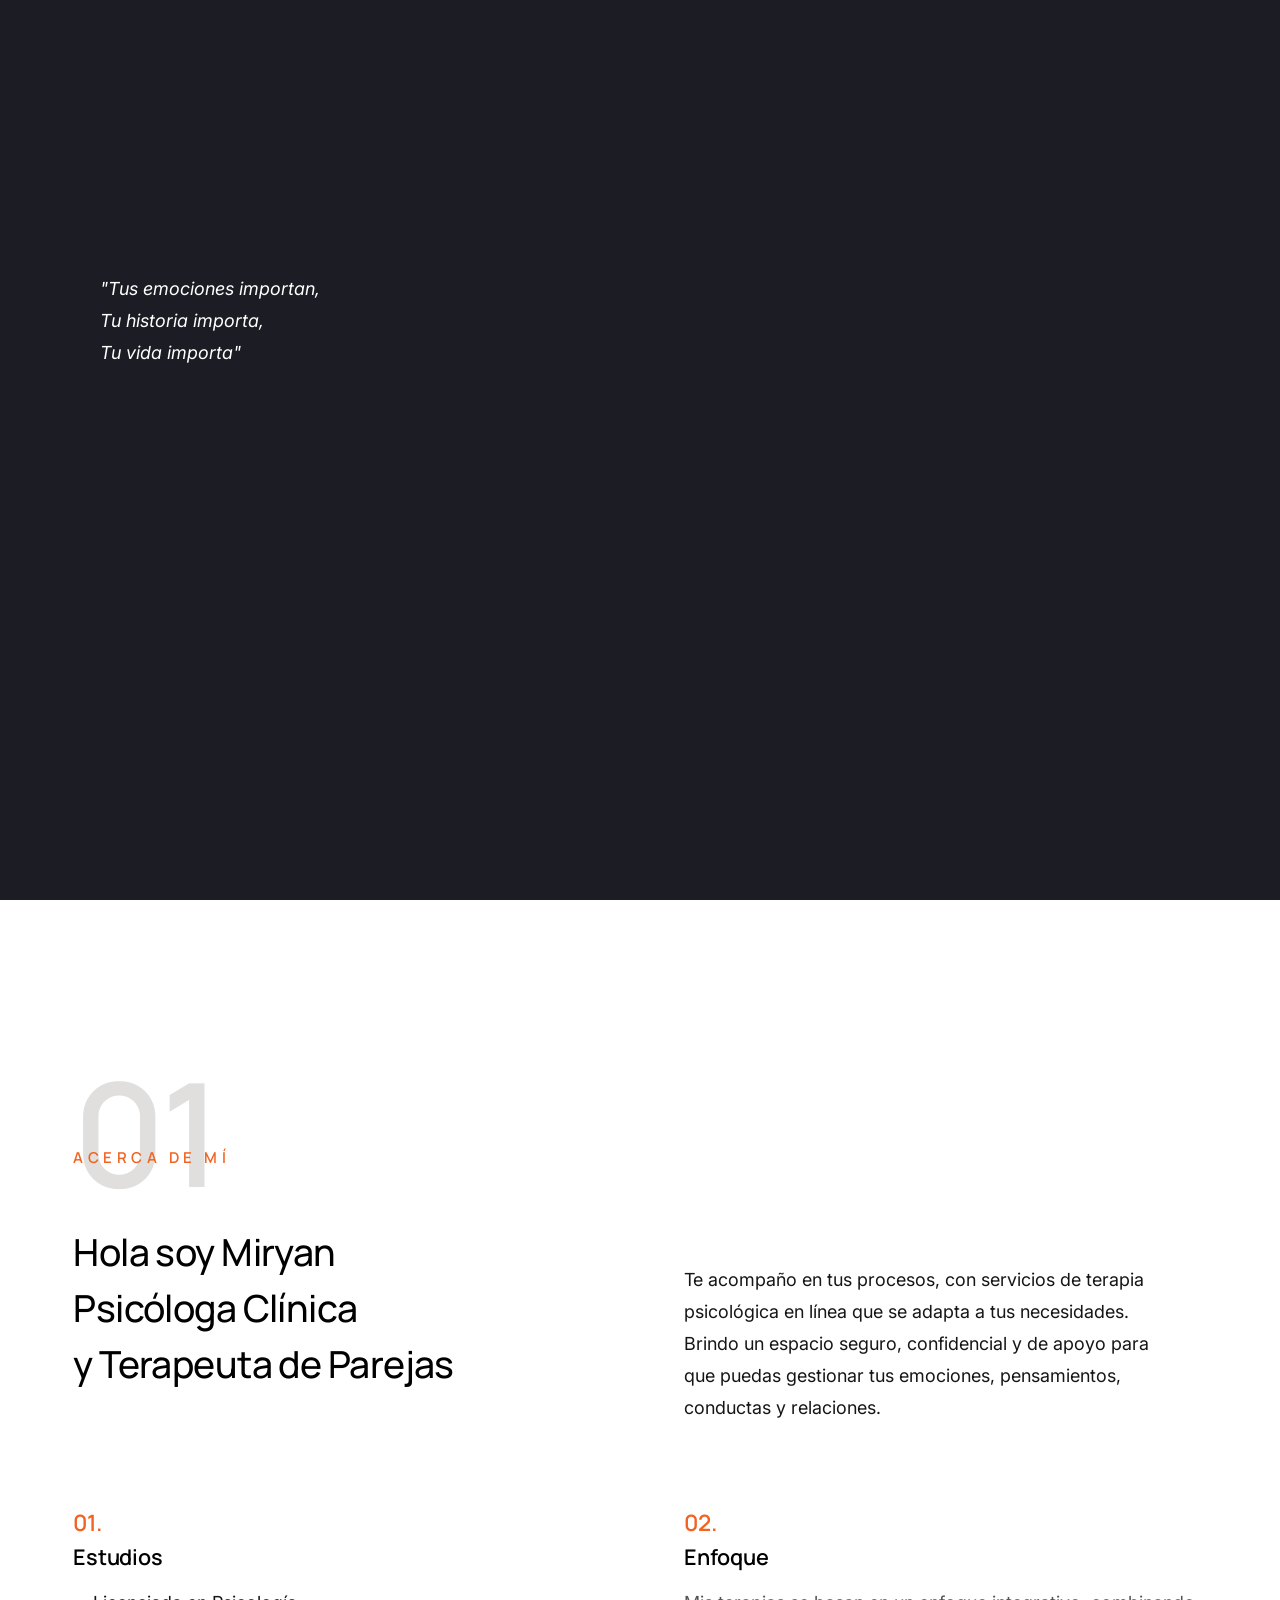
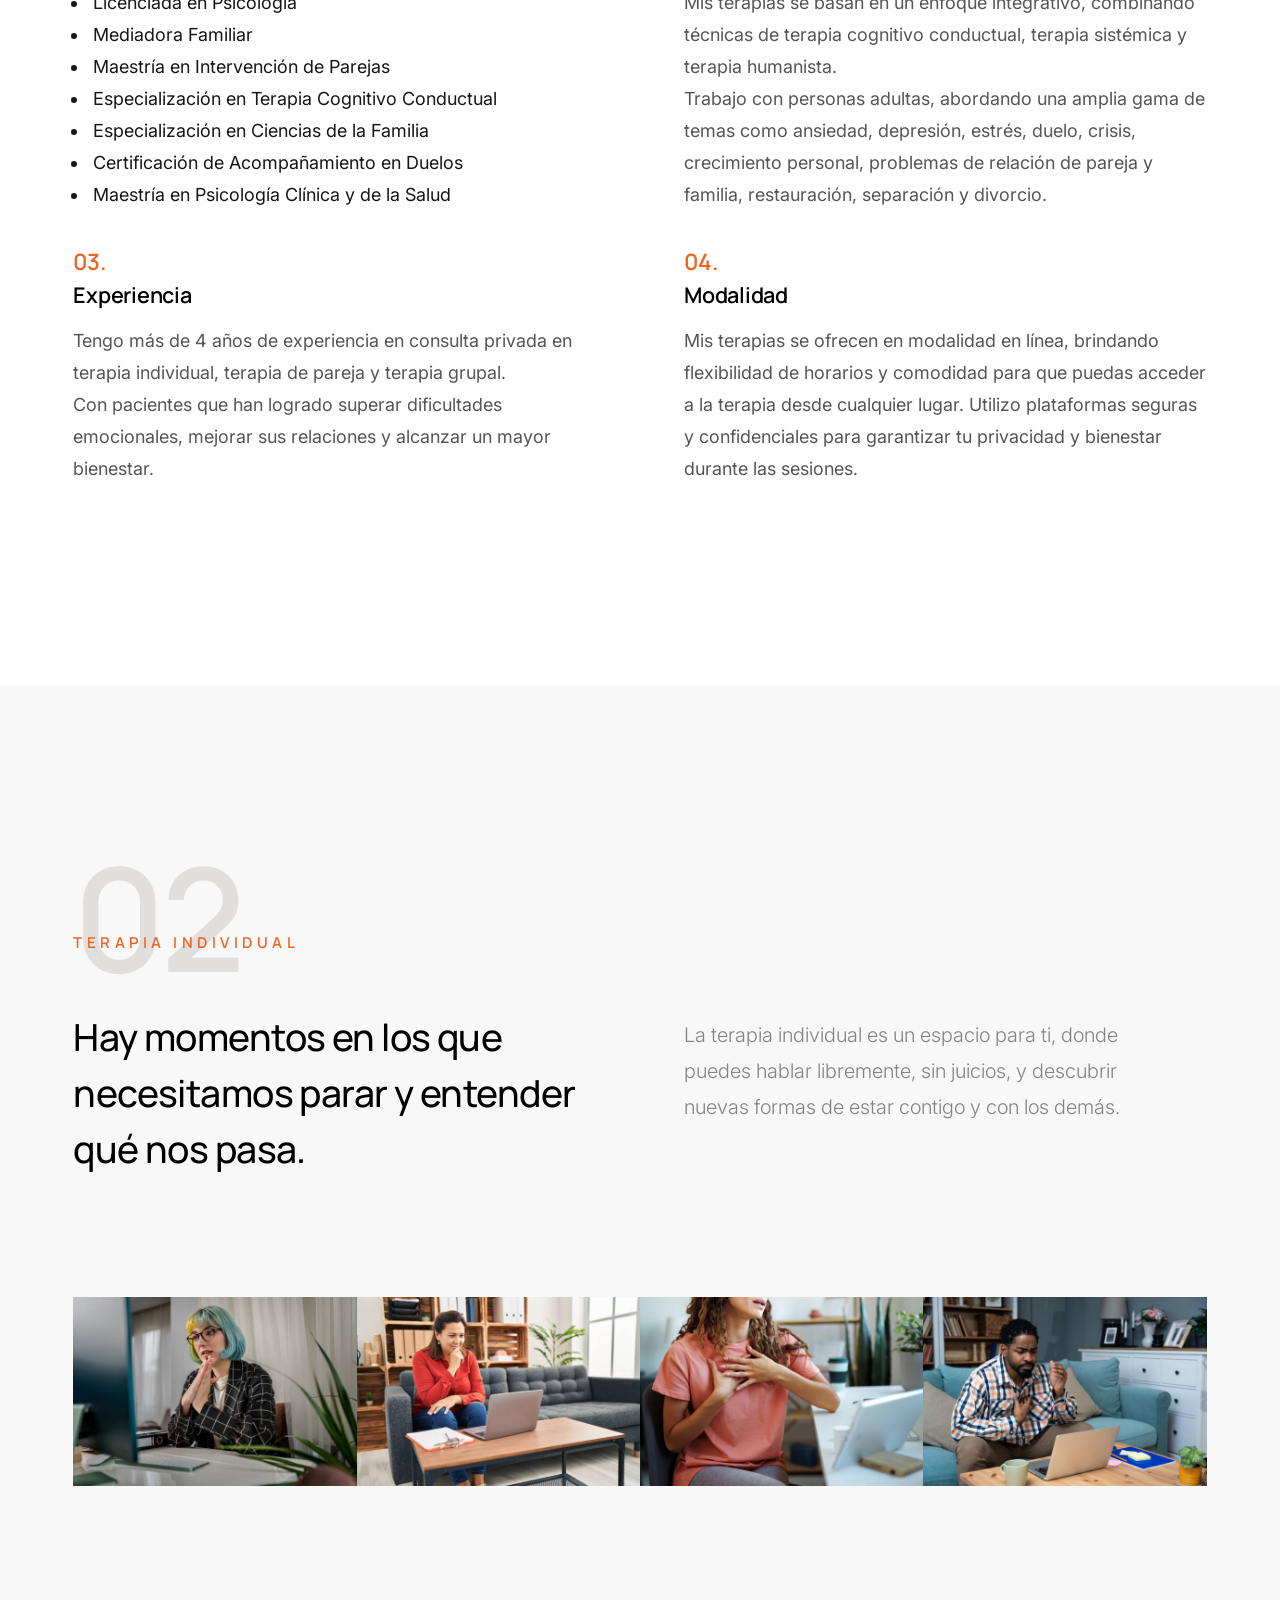
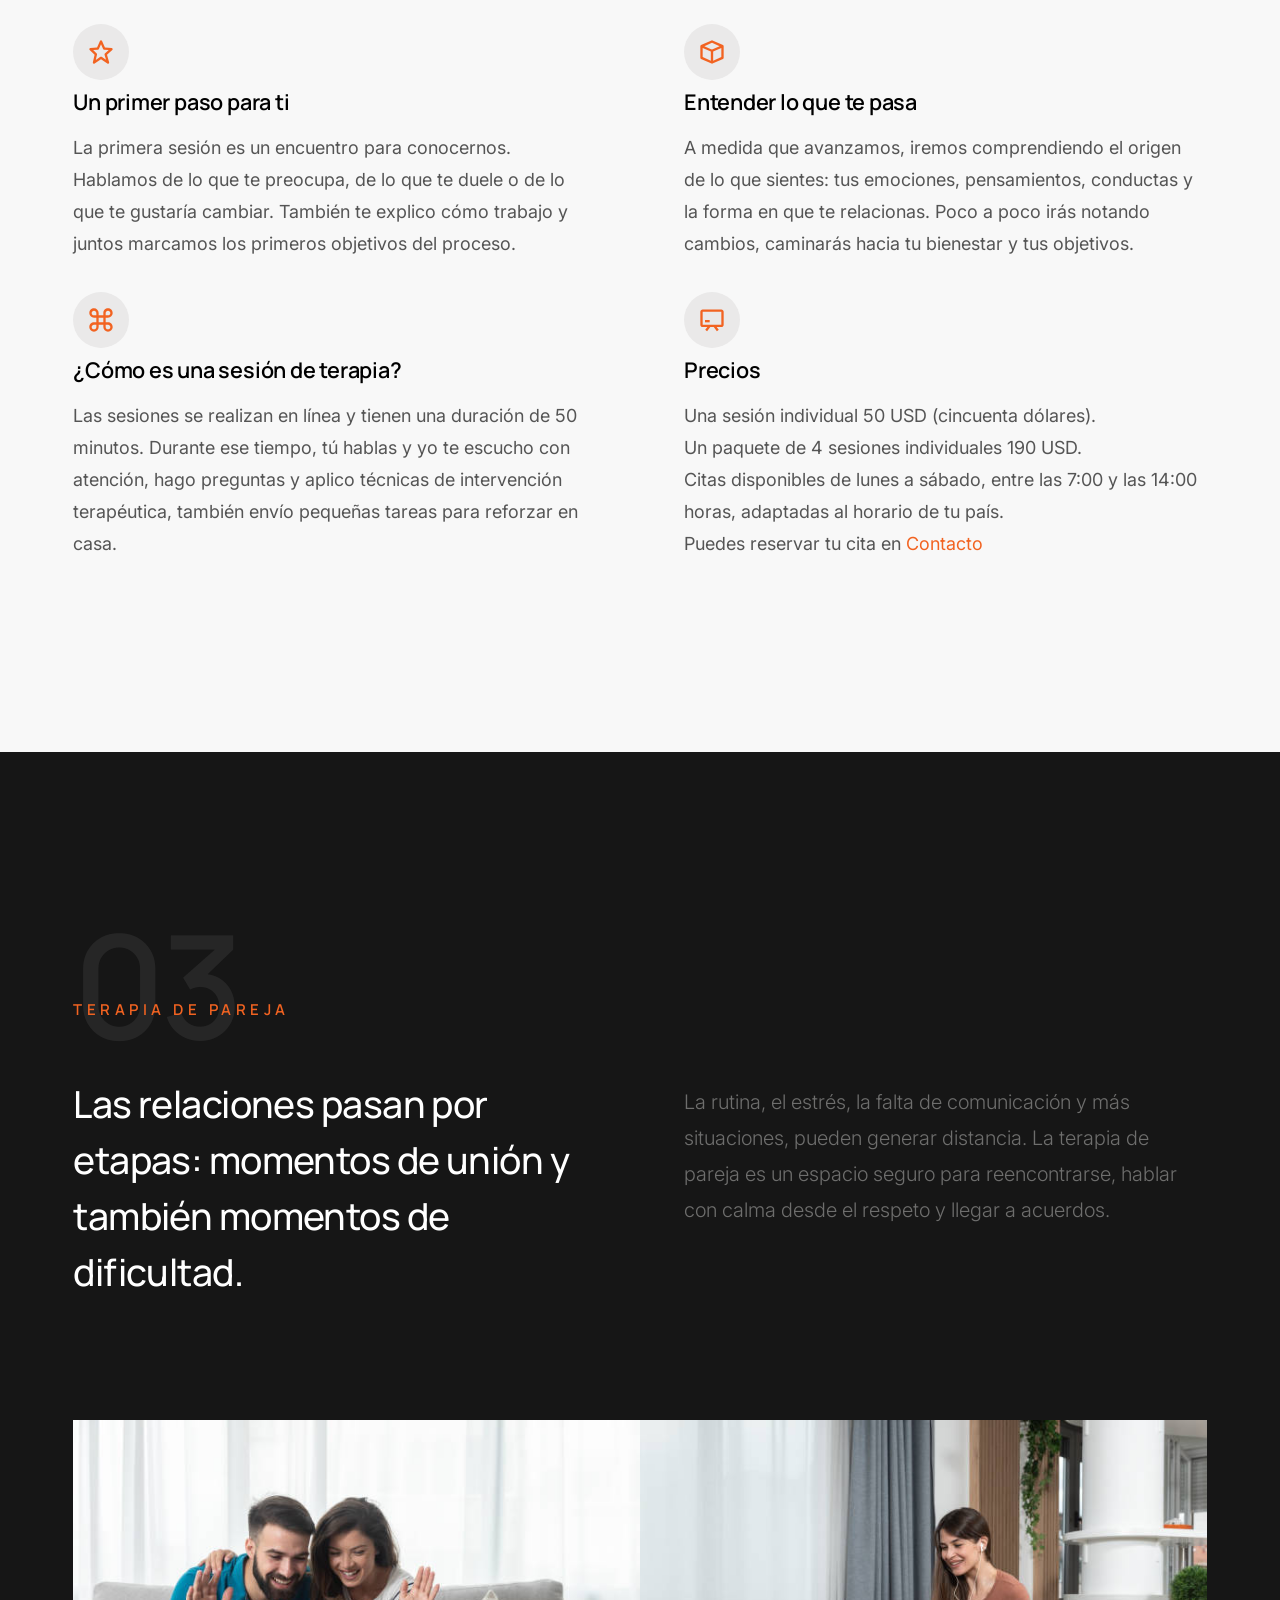
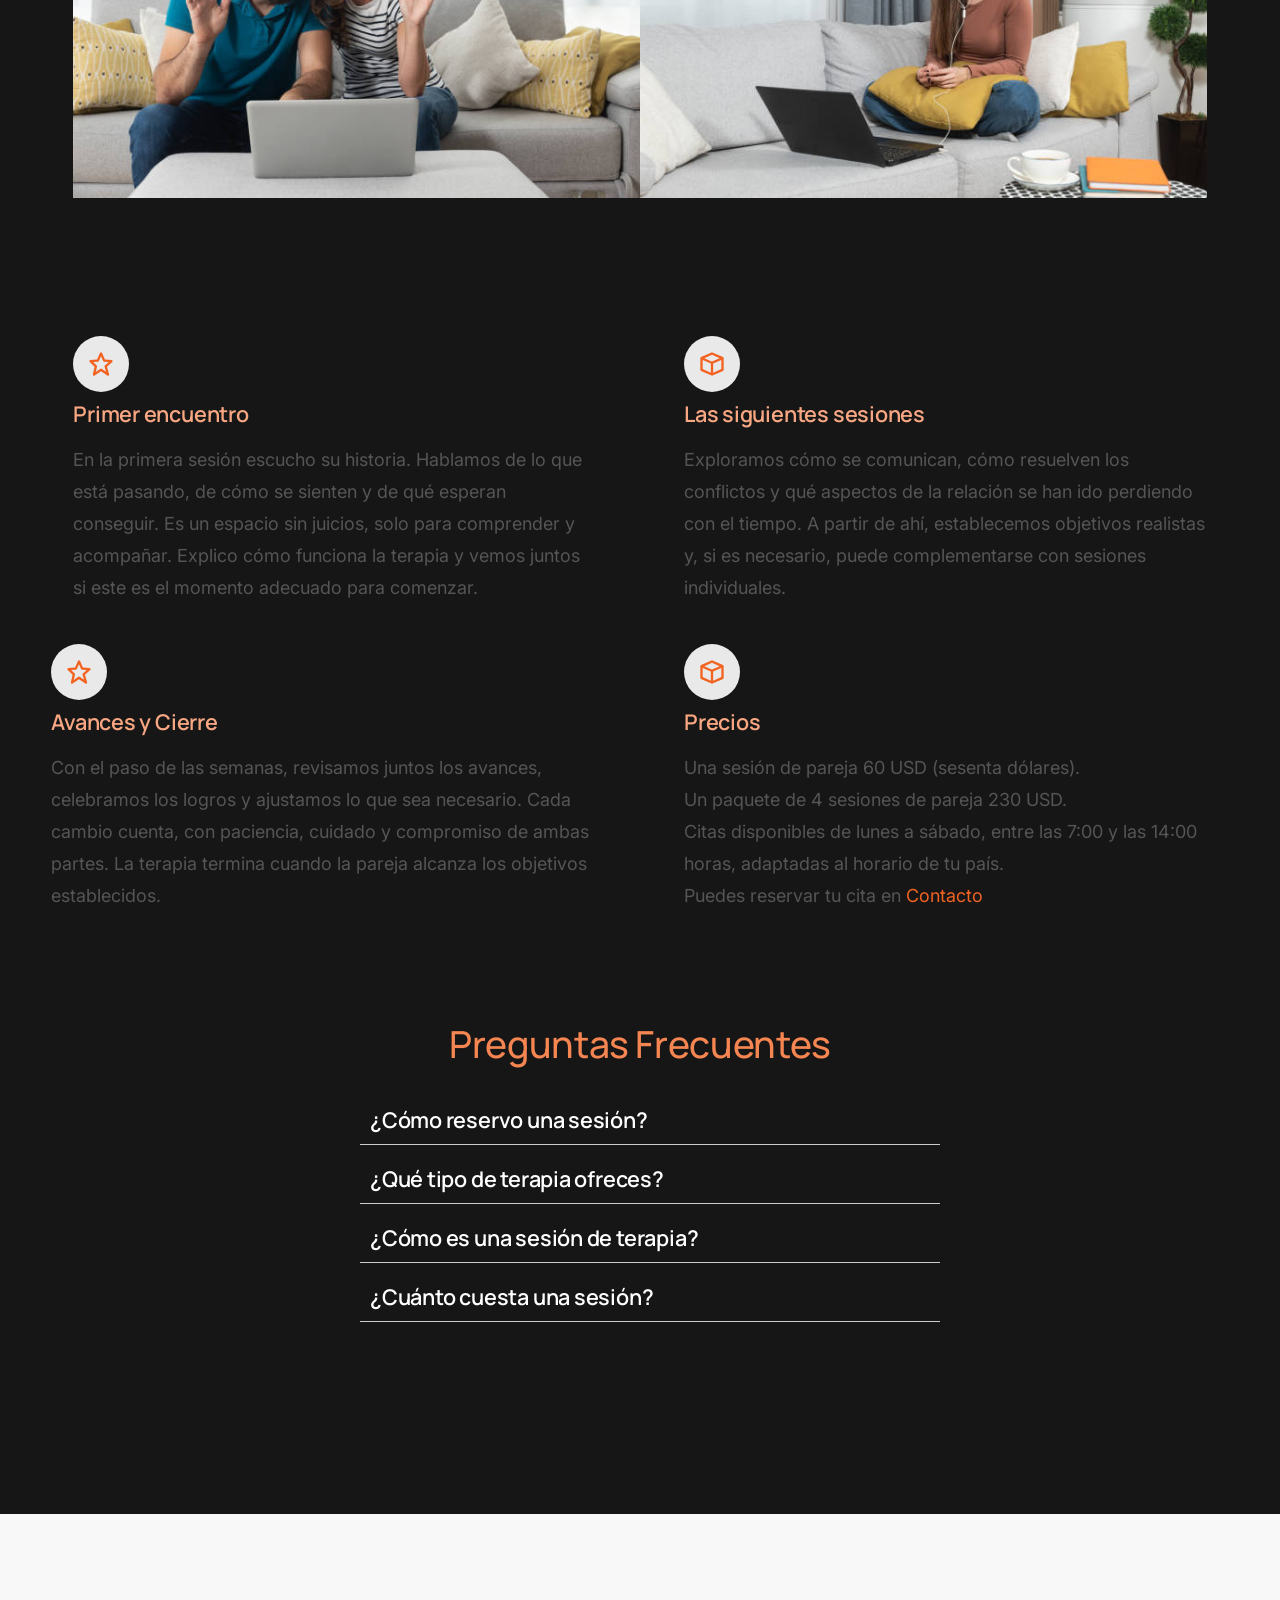
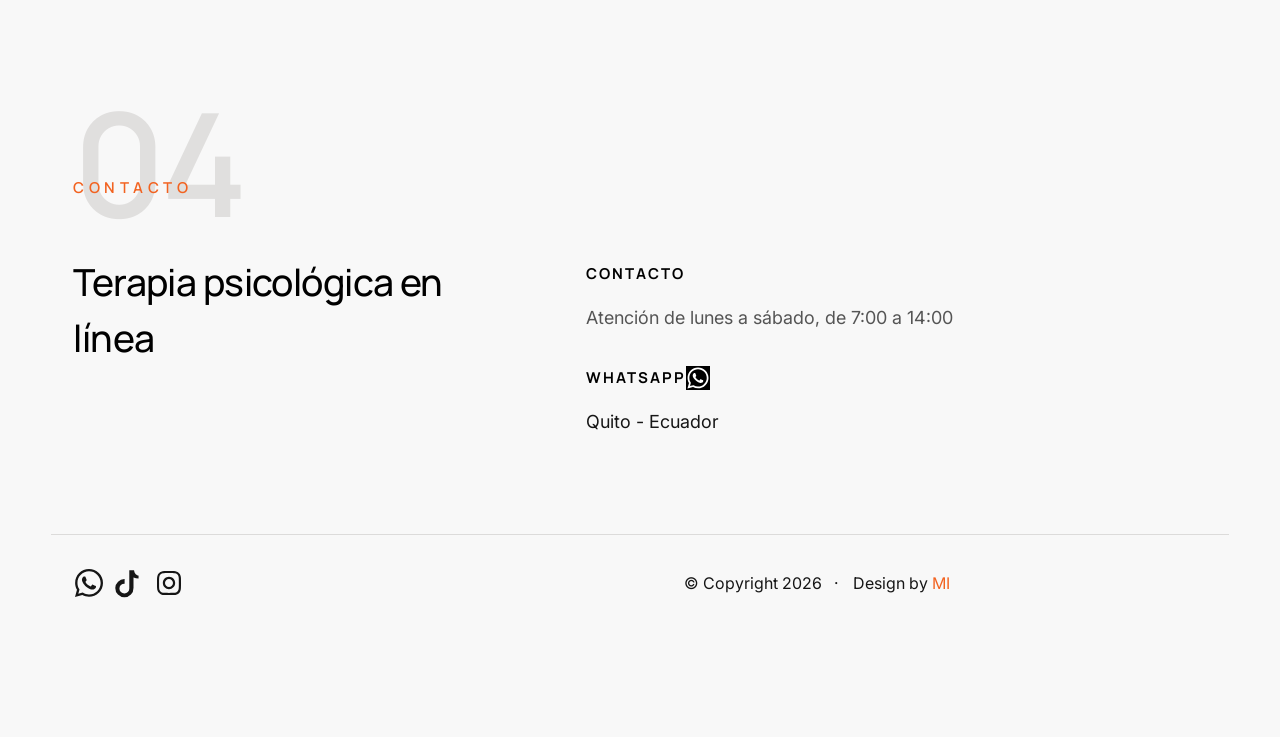
<file: index-copy.html>
<!DOCTYPE html>
<html lang="es" class="no-js">

<head>
    <!-- Google Tag Manager -->
    <script>(function (w, d, s, l, i) {
            w[l] = w[l] || []; w[l].push({
                'gtm.start':
                    new Date().getTime(), event: 'gtm.js'
            }); var f = d.getElementsByTagName(s)[0],
                j = d.createElement(s), dl = l != 'dataLayer' ? '&l=' + l : ''; j.async = true; j.src =
                    'https://www.googletagmanager.com/gtm.js?id=' + i + dl; f.parentNode.insertBefore(j, f);
        })(window, document, 'script', 'dataLayer', 'GTM-MW8J6G9B');</script>
    <!-- End Google Tag Manager -->
    <!-- Google tag (gtag.js) -->
    <script async src="https://www.googletagmanager.com/gtag/js?id=G-KXPY6DC187"></script>
    <script>
        window.dataLayer = window.dataLayer || [];
        function gtag() { dataLayer.push(arguments); }
        gtag('js', new Date());

        gtag('config', 'G-KXPY6DC187');
    </script>
    <!--- basic page needs
    ================================================== -->
    <meta charset="utf-8">
    <meta name="viewport" content="width=device-width, initial-scale=1">
    <meta name="Author" content="Miryan Pacheco">
    <meta property="image" content="https://miryanpachecoinf.github.io/images/intro-bg.jpg">
    <meta name="description"
        content="Psicóloga Clínica y Terapeuta de Parejas con servicios de terapias en línea, terapia individual, terapia de parejas, supervisión clínica, talleres, charlas y recursos para el bienestar emocional, citas en línea, terapia a distancia, psicoterapia en línea, terapia virtual, psicología en línea, terapia de pareja en línea, terapia individual en línea, 
        terapia de grupo en línea, terapia familiar en línea, terapia de resolución de conflictos en línea, terapia de crecimiento personal en línea, terapia de bienestar emocional en línea, terapia de salud mental en línea">
    <title>Psicóloga Miryan Pacheco</title>

    <meta name="viewport" content="width=device-width, initial-scale=1.0">
    <meta charset="UTF-8">

    <meta property="og:type" content="website">
    <meta property="og:title" content="Psic Miryan Pacheco - Terapias en línea">
    <meta property="og:description"
        content="Te acompaño en tus procesos, con servicios de terapia psicológica en línea que se adapta a tus necesidades.">
    <meta property="og:image" content="https://miryanpachecoinf.github.io/images/intro-bg.jpg">
    <meta property="og:url" content="https://miryanpachecoinf.github.io/">
    <link rel="canonical" href="https://miryanpachecoinf.github.io/">
    <meta name="robots" content="index,follow">

    <script>
        document.documentElement.classList.remove('no-js');
        document.documentElement.classList.add('js');
    </script>

    <!-- CSS
    ================================================== -->
    <link rel="stylesheet" href="./css/vendor.css">
    <link rel="stylesheet" href="./css/styles.css">

    <!-- favicons
    ================================================== -->
    <link rel="apple-touch-icon" sizes="180x180" href="apple-touch-icon.png">
    <link rel="icon" type="image/png" sizes="32x32" href="favicon-32x32.png">
    <link rel="icon" type="image/png" sizes="16x16" href="favicon-16x16.png">
    <link rel="manifest" href="site.webmanifest">

</head>


<body id="top">
    <!-- Google Tag Manager (noscript) -->
    <noscript><iframe src="https://www.googletagmanager.com/ns.html?id=GTM-MW8J6G9B" height="0" width="0"
            style="display:none;visibility:hidden"></iframe></noscript>
    <!-- End Google Tag Manager (noscript) -->

    <!-- preloader
    ================================================== -->
    <div id="preloader">
        <div id="loader"></div>
    </div>


    <!-- page wrap
    ================================================== -->
    <div id="page" class="s-pagewrap">


        <!-- # site header 
        ================================================== -->
        <header class="s-header">

            <div class="row s-header__inner">

                <div class="s-header__block">
                    <div class="s-header__logo">
                        <a class="logo" href="index.html">
                            <img src="./images/logo.svg" alt="Inicio">
                        </a>
                    </div>

                    <a class="s-header__menu-toggle" href="#0"><span>Menu</span></a>
                </div> <!-- end s-header__block -->

                <nav class="s-header__nav">

                    <ul class="s-header__menu-links">
                        <li class="current"><a href="#intro" class="smoothscroll">Inicio</a></li>
                        <li><a href="#about" class="smoothscroll">Acerca de mí</a></li>
                        <li><a href="#services" class="smoothscroll">Terapia Individual</a></li>
                        <li><a href="#folio" class="smoothscroll">Terapia de Pareja</a></li>
                        <li><a href="#footer" class="smoothscroll">Contacto</a></li>
                    </ul> <!-- s-header__menu-links -->

                    <ul class="s-header__social">
                        <li>
                            <a href="https://wa.me/message/S3Q5DCGHTLS5I1" target="_blank" rel="noopener noreferrer">
                                <!-- <svg xmlns="http://www.w3.org/2000/svg" width="24" height="24" viewBox="0 0 24 24" style="fill: rgba(0, 0, 0, 1);transform: ;msFilter:;"><path d="M20.66 6.98a9.932 9.932 0 0 0-3.641-3.64C15.486 2.447 13.813 2 12 2s-3.486.447-5.02 1.34c-1.533.893-2.747 2.107-3.64 3.64S2 10.187 2 12s.446 3.487 1.34 5.02a9.924 9.924 0 0 0 3.641 3.64C8.514 21.553 10.187 22 12 22s3.486-.447 5.02-1.34a9.932 9.932 0 0 0 3.641-3.64C21.554 15.487 22 13.813 22 12s-.446-3.487-1.34-5.02zM12 3.66c2 0 3.772.64 5.32 1.919-.92 1.174-2.286 2.14-4.1 2.9-1.002-1.813-2.088-3.327-3.261-4.54A7.715 7.715 0 0 1 12 3.66zM5.51 6.8a8.116 8.116 0 0 1 2.711-2.22c1.212 1.201 2.325 2.7 3.34 4.5-2 .6-4.114.9-6.341.9-.573 0-1.006-.013-1.3-.04A8.549 8.549 0 0 1 5.51 6.8zM3.66 12c0-.054.003-.12.01-.2.007-.08.01-.146.01-.2.254.014.641.02 1.161.02 2.666 0 5.146-.367 7.439-1.1.187.373.381.793.58 1.26-1.32.293-2.674 1.006-4.061 2.14S6.4 16.247 5.76 17.5c-1.4-1.587-2.1-3.42-2.1-5.5zM12 20.34c-1.894 0-3.594-.587-5.101-1.759.601-1.187 1.524-2.322 2.771-3.401 1.246-1.08 2.483-1.753 3.71-2.02a29.441 29.441 0 0 1 1.56 6.62 8.166 8.166 0 0 1-2.94.56zm7.08-3.96a8.351 8.351 0 0 1-2.58 2.621c-.24-2.08-.7-4.107-1.379-6.081.932-.066 1.765-.1 2.5-.1.799 0 1.686.034 2.659.1a8.098 8.098 0 0 1-1.2 3.46zm-1.24-5c-1.16 0-2.233.047-3.22.14a27.053 27.053 0 0 0-.68-1.62c2.066-.906 3.532-2.006 4.399-3.3 1.2 1.414 1.854 3.027 1.96 4.84-.812-.04-1.632-.06-2.459-.06z"></path></svg>-->
                                <svg aria-hidden="true" focusable="false" data-prefix="fab" data-icon="whatsapp"
                                    class="svg-inline--fa fa-whatsapp fa-w-14" role="img"
                                    xmlns="http://www.w3.org/2000/svg" viewBox="0 0 448 512">
                                    <path fill="currentColor"
                                        d="M380.9 97.1C339 55.1 283.2 32 223.9 32c-122.4 0-222 99.6-222 222 0 39.1 10.2 77.3 29.6 111L0 480l117.7-30.9c32.4 17.7 68.9 27 106.1 27h.1c122.3 0 224.1-99.6 224.1-222 0-59.3-25.2-115-67.1-157zm-157 341.6c-33.2 0-65.7-8.9-94-25.7l-6.7-4-69.8 18.3L72 359.2l-4.4-7c-18.5-29.4-28.2-63.3-28.2-98.2 0-101.7 82.8-184.5 184.6-184.5 49.3 0 95.6 19.2 130.4 54.1 34.8 34.9 56.2 81.2 56.1 130.5 0 101.8-84.9 184.6-186.6 184.6zm101.2-138.2c-5.5-2.8-32.8-16.2-37.9-18-5.1-1.9-8.8-2.8-12.5 2.8-3.7 5.6-14.3 18-17.6 21.8-3.2 3.7-6.5 4.2-12 1.4-32.6-16.3-54-29.1-75.5-66-5.7-9.8 5.7-9.1 16.3-30.3 1.8-3.7.9-6.9-.5-9.7-1.4-2.8-12.5-30.1-17.1-41.2-4.5-10.8-9.1-9.3-12.5-9.5-3.2-.2-6.9-.2-10.6-.2-3.7 0-9.7 1.4-14.8 6.9-5.1 5.6-19.4 19-19.4 46.3 0 27.3 19.9 53.7 22.6 57.4 2.8 3.7 39.1 59.7 94.8 83.8 35.2 15.2 49 16.5 66.6 13.9 10.7-1.6 32.8-13.4 37.4-26.4 4.6-13 4.6-24.1 3.2-26.4-1.3-2.5-5-3.9-10.5-6.6z">
                                    </path>
                                </svg>
                                <span class="u-screen-reader-text">WhatsApp</span>
                            </a>
                        </li>
                        <li>
                            <a href="https://www.tiktok.com/@miryan_pacheco" target="_blank" rel="noopener noreferrer">
                                <svg width="24" height="24" viewBox="0 0 24 24" fill="none"
                                    xmlns="http://www.w3.org/2000/svg">
                                    <path
                                        d="M19.59 6.69a4.83 4.83 0 0 1-3.77-3.9V2.5h-3.6v13.68a3.7 3.7 0 1 1-3.66-3.66h.15V9.06a6.83 6.83 0 1 0 6.65 6.65h.02V7.95c1.17.47 2.45.72 3.79.72V6.69z"
                                        fill="#000000" />
                                </svg>
                                <span class="u-screen-reader-text">TikTok</span>
                            </a>
                        </li>
                        <li>
                            <a href="https://www.instagram.com/miryan_pacheco" target="_blank"
                                rel="noopener noreferrer">
                                <svg xmlns="http://www.w3.org/2000/svg" width="24" height="24" viewBox="0 0 24 24"
                                    style="fill:rgba(0, 0, 0, 0);">
                                    <path
                                        d="M11.999,7.377c-2.554,0-4.623,2.07-4.623,4.623c0,2.554,2.069,4.624,4.623,4.624c2.552,0,4.623-2.07,4.623-4.624 C16.622,9.447,14.551,7.377,11.999,7.377L11.999,7.377z M11.999,15.004c-1.659,0-3.004-1.345-3.004-3.003 c0-1.659,1.345-3.003,3.004-3.003s3.002,1.344,3.002,3.003C15.001,13.659,13.658,15.004,11.999,15.004L11.999,15.004z">
                                    </path>
                                    <circle cx="16.806" cy="7.207" r="1.078"></circle>
                                    <path
                                        d="M20.533,6.111c-0.469-1.209-1.424-2.165-2.633-2.632c-0.699-0.263-1.438-0.404-2.186-0.42 c-0.963-0.042-1.268-0.054-3.71-0.054s-2.755,0-3.71,0.054C7.548,3.074,6.809,3.215,6.11,3.479C4.9,3.946,3.945,4.902,3.477,6.111 c-0.263,0.7-0.404,1.438-0.419,2.186c-0.043,0.962-0.056,1.267-0.056,3.71c0,2.442,0,2.753,0.056,3.71 c0.015,0.748,0.156,1.486,0.419,2.187c0.469,1.208,1.424,2.164,2.634,2.632c0.696,0.272,1.435,0.426,2.185,0.45 c0.963,0.042,1.268,0.055,3.71,0.055s2.755,0,3.71-0.055c0.747-0.015,1.486-0.157,2.186-0.419c1.209-0.469,2.164-1.424,2.633-2.633 c0.263-0.7,0.404-1.438,0.419-2.186c0.043-0.962,0.056-1.267,0.056-3.71s0-2.753-0.056-3.71C20.941,7.57,20.801,6.819,20.533,6.111z M19.315,15.643c-0.007,0.576-0.111,1.147-0.311,1.688c-0.305,0.787-0.926,1.409-1.712,1.711c-0.535,0.199-1.099,0.303-1.67,0.311 c-0.95,0.044-1.218,0.055-3.654,0.055c-2.438,0-2.687,0-3.655-0.055c-0.569-0.007-1.135-0.112-1.669-0.311 c-0.789-0.301-1.414-0.923-1.719-1.711c-0.196-0.534-0.302-1.099-0.311-1.669c-0.043-0.95-0.053-1.218-0.053-3.654 c0-2.437,0-2.686,0.053-3.655c0.007-0.576,0.111-1.146,0.311-1.687c0.305-0.789,0.93-1.41,1.719-1.712 c0.534-0.198,1.1-0.303,1.669-0.311c0.951-0.043,1.218-0.055,3.655-0.055c2.437,0,2.687,0,3.654,0.055 c0.571,0.007,1.135,0.112,1.67,0.311c0.786,0.303,1.407,0.925,1.712,1.712c0.196,0.534,0.302,1.099,0.311,1.669 c0.043,0.951,0.054,1.218,0.054,3.655c0,2.436,0,2.698-0.043,3.654H19.315z">
                                    </path>
                                </svg>
                                <span class="u-screen-reader-text">Instagram</span>
                            </a>
                        </li>
                    </ul> <!-- s-header__social -->

                </nav> <!-- end s-header__nav -->

            </div> <!-- end s-header__inner -->

        </header> <!-- end s-header -->


        <!-- # site-content
        ================================================== -->
        <section id="content" class="s-content">


            <!-- intro
            ----------------------------------------------- -->
            <section id="intro" class="s-intro target-section">

                <div class="s-intro__bg"></div>

                <div class="row s-intro__content">
                    <em>"Tus emociones importan, <br>
                        Tu historia importa, <br>
                        Tu vida importa"</em>
                    <div class="s-intro__content-bg"></div>

                    <div class="column lg-12 s-intro__content-inner">

                        <h1 class="s-intro__content-title">
                            Miryan Pacheco<br>
                            Psicóloga <br>
                            Terapias en línea</h1>

                        <div class="s-intro__content-buttons">
                            <a href="#preguntas" class="btn btn--stroke s-intro__content-btn smoothscroll">Preguntas
                                Frecuentes</a>
                            <a href="./images/MP2.mp4" class="s-intro__content-video-btn">
                                <svg xmlns="http://www.w3.org/2000/svg" width="24" height="24" viewBox="0 0 24 24"
                                    style="fill: rgba(0, 0, 0, 1);">
                                    <path d="M7 6v12l10-6z"></path>
                                </svg>
                            </a>
                        </div>

                    </div> <!-- s-intro__content-inner -->

                </div> <!-- s-intro__content -->

                <div class="s-intro__scroll-down">
                    <a href="#services" class="smoothscroll">
                        <span>Terapias</span>
                    </a>
                </div> <!-- s-intro__scroll-down -->

            </section> <!-- end s-intro -->


            <!-- about
            ----------------------------------------------- -->
            <section id="about" class="s-about target-section">

                <div class="row section-header" data-num="01">
                    <h3 class="column lg-12 section-header__pretitle pretitle text-pretitle">Acerca de mí</h3>
                    <div class="column lg-6 stack-on-1100 section-header__primary">
                        <h2 class="title text-display-1">
                            Hola soy Miryan <br> Psicóloga Clínica <br>y Terapeuta de Parejas
                        </h2>
                    </div>
                    <div class="column lg-6 stack-on-1100 section-header__secondary">
                        <br class="desc">
                        Te acompaño en tus procesos, con servicios de terapia psicológica en
                        línea que se adapta a tus necesidades.
                        Brindo un espacio seguro, confidencial y de apoyo para que puedas gestionar tus emociones,
                        pensamientos, conductas y relaciones.
                        </p>
                    </div>
                </div> <!-- end section-header -->

                <div class="row process-list list-block show-ctr block-lg-one-half block-tab-whole">

                    <div class="column list-block__item">
                        <div class="list-block__title">
                            <h3 class="h5">Estudios</h3>
                        </div>
                        <div class="list-block__text">
                            <ul>
                                <li> Licenciada en Psicología </li>
                                <li> Mediadora Familiar </li>
                                <li> Maestría en Intervención de Parejas </li>
                                <li> Especialización en Terapia Cognitivo Conductual </li>
                                <li> Especialización en Ciencias de la Familia </li>
                                <li> Certificación de Acompañamiento en Duelos </li>
                                <li> Maestría en Psicología Clínica y de la Salud </li>
                            </ul>
                        </div>
                    </div> <!-- end list-block__item -->

                    <div class="column list-block__item">
                        <div class="list-block__title">
                            <h3 class="h5">Enfoque</h3>
                        </div>
                        <div class="list-block__text">
                            <p>
                                Mis terapias se basan en un enfoque integrativo, combinando técnicas de terapia
                                cognitivo conductual, terapia sistémica y terapia humanista. <br>
                                Trabajo con personas adultas, abordando una amplia gama de temas como ansiedad,
                                depresión, estrés, duelo, crisis, crecimiento personal, problemas de relación de pareja
                                y familia, restauración, separación y divorcio.

                            </p>
                        </div>
                    </div> <!-- end list-block__item -->

                    <div class="column list-block__item">
                        <div class="list-block__title">
                            <h3 class="h5">Experiencia</h3>
                        </div>
                        <div class="list-block__text">
                            <p>
                                Tengo más de 4 años de experiencia en consulta privada en terapia individual, terapia de
                                pareja y terapia grupal. <br>
                                Con pacientes que han logrado superar dificultades emocionales, mejorar sus relaciones y
                                alcanzar un mayor bienestar. <br>


                            </p>
                        </div>
                    </div> <!-- end list-block__item -->

                    <div class="column list-block__item">
                        <div class="list-block__title">
                            <h3 class="h5">Modalidad</h3>
                        </div>
                        <div class="list-block__text">
                            <p>
                                Mis terapias se ofrecen en modalidad en línea, brindando flexibilidad de horarios y
                                comodidad para que puedas acceder a la terapia desde cualquier lugar. Utilizo
                                plataformas seguras y confidenciales para garantizar tu privacidad y bienestar durante
                                las sesiones.
                            </p>
                        </div>
                    </div> <!-- end list-block__item -->

                </div> <!-- end process-list -->

            </section> <!-- end s-about -->

            <!-- services
            ----------------------------------------------- -->
            <section id="services" class="s-services">


                <div id="individual" class="row section-header" data-num="02">
                    <h3 class="column lg-12 section-header__pretitle text-pretitle">Terapia Individual</h3>
                    <div class="column lg-6 stack-on-1100 section-header__primary">
                        <h2 class="title text-display-1">
                            Hay momentos en los que necesitamos parar y entender qué nos pasa.
                        </h2>
                    </div>
                    <div class="column lg-6 stack-on-1100 section-header__secondary">
                        <p class="desc">
                            La terapia individual es un espacio para ti, donde puedes hablar libremente, sin juicios, y
                            descubrir nuevas formas de estar contigo y con los demás.

                        </p>
                    </div>
                </div> <!-- end section-header -->

                <!--imágenes-->
                <div id="bricks" class="row bricks">
                    <div class="column lg-12 masonry">
                        <div class="bricks-wrapper">

                            <div class="grid-sizer"></div>

                            <article class="brick entry">
                                <a href="#services">
                                    <div class="entry__thumb">
                                        <img src="./images/terapia9.jpg" alt="Imagen de terapia individual en línea">
                                    </div>
                                    <div class="entry__info">
                                        <div class="entry__cat">Individual</div>
                                        <h4 class="entry__title">Terapia individual en línea</h4>
                                    </div>
                                </a>
                            </article> <!-- entry -->

                            <article class="brick entry">
                                <a href="#services">
                                    <div class="entry__thumb">
                                        <img src="./images/terapia5.jpg" alt="Imagen de terapia individual en línea">
                                    </div>
                                    <div class="entry__info">
                                        <div class="entry__cat">Individual</div>
                                        <h4 class="entry__title">Terapia individual en línea</h4>
                                    </div>
                                </a>
                            </article> <!-- entry -->

                            <article class="brick entry">
                                <a href="#services">
                                    <div class="entry__thumb">
                                        <img src="./images/terapia2.jpg" alt="Imagen de terapia individual en línea">
                                    </div>
                                    <div class="entry__info">
                                        <div class="entry__cat">Individual</div>
                                        <h4 class="entry__title">Terapia individual en línea</h4>
                                    </div>
                                </a>
                            </article> <!-- entry -->

                            <article class="brick entry">
                                <a href="#services">
                                    <div class="entry__thumb">
                                        <img src="./images/terapia7.jpg" alt="Imagen de terapia individual en línea">
                                    </div>
                                    <div class="entry__info">
                                        <div class="entry__cat">Individual</div>
                                        <h4 class="entry__title">Terapia individual en línea</h4>
                                    </div>
                                </a>
                            </article> <!-- entry -->

                        </div> <!-- end bricks-wrapper -->
                    </div> <!-- end masonry -->
                </div> <!-- end bricks -->


                <div class="row services-list list-block block-lg-one-half block-tab-whole">

                    <div class="column list-block__item">
                        <div class="list-block__title">
                            <div class="list-block__icon">
                                <svg xmlns="http://www.w3.org/2000/svg" width="24" height="24" viewBox="0 0 24 24"
                                    style="fill: rgba(0, 0, 0, 1);">
                                    <path
                                        d="m6.516 14.323-1.49 6.452a.998.998 0 0 0 1.529 1.057L12 18.202l5.445 3.63a1.001 1.001 0 0 0 1.517-1.106l-1.829-6.4 4.536-4.082a1 1 0 0 0-.59-1.74l-5.701-.454-2.467-5.461a.998.998 0 0 0-1.822 0L8.622 8.05l-5.701.453a1 1 0 0 0-.619 1.713l4.214 4.107zm2.853-4.326a.998.998 0 0 0 .832-.586L12 5.43l1.799 3.981a.998.998 0 0 0 .832.586l3.972.315-3.271 2.944c-.284.256-.397.65-.293 1.018l1.253 4.385-3.736-2.491a.995.995 0 0 0-1.109 0l-3.904 2.603 1.05-4.546a1 1 0 0 0-.276-.94l-3.038-2.962 4.09-.326z">
                                    </path>
                                </svg>
                            </div>
                            <h3 class="h5">Un primer paso para ti</h3>
                        </div>
                        <div class="list-block__text">
                            <p>
                                La primera sesión es un encuentro para conocernos. <br>
                                Hablamos de lo que te preocupa, de lo que te duele o de lo que te gustaría cambiar.
                                También te explico cómo trabajo y juntos marcamos los primeros objetivos del proceso.

                            </p>
                        </div>
                    </div> <!-- end list-block__item -->

                    <div class="column list-block__item">
                        <div class="list-block__title">
                            <div class="list-block__icon">
                                <svg xmlns="http://www.w3.org/2000/svg" width="24" height="24" viewBox="0 0 24 24"
                                    style="fill: rgba(0, 0, 0, 1);">
                                    <path
                                        d="m21.406 6.086-9-4a1.001 1.001 0 0 0-.813 0l-9 4c-.02.009-.034.024-.054.035-.028.014-.058.023-.084.04-.022.015-.039.034-.06.05a.87.87 0 0 0-.19.194c-.02.028-.041.053-.059.081a1.119 1.119 0 0 0-.076.165c-.009.027-.023.052-.031.079A1.013 1.013 0 0 0 2 7v10c0 .396.232.753.594.914l9 4c.13.058.268.086.406.086a.997.997 0 0 0 .402-.096l.004.01 9-4A.999.999 0 0 0 22 17V7a.999.999 0 0 0-.594-.914zM12 4.095 18.538 7 12 9.905l-1.308-.581L5.463 7 12 4.095zM4 16.351V8.539l7 3.111v7.811l-7-3.11zm9 3.11V11.65l7-3.111v7.812l-7 3.11z">
                                    </path>
                                </svg>
                            </div>
                            <h3 class="h5">Entender lo que te pasa</h3>
                        </div>
                        <div class="list-block__text">
                            <p>
                                A medida que avanzamos, iremos comprendiendo el origen de lo que sientes: tus emociones,
                                pensamientos, conductas y la forma en que te relacionas.
                                Poco a poco irás notando cambios, caminarás hacia tu bienestar y tus objetivos.

                            </p>
                        </div>
                    </div> <!-- end list-block__item -->

                    <div class="column list-block__item">
                        <div class="list-block__title">
                            <div class="list-block__icon">
                                <svg xmlns="http://www.w3.org/2000/svg" width="24" height="24" viewBox="0 0 24 24"
                                    style="fill: rgba(0, 0, 0, 1);">
                                    <path
                                        d="M6 14c-2.206 0-4 1.794-4 4s1.794 4 4 4a4.003 4.003 0 0 0 3.998-3.98H10V16h4v2.039h.004A4.002 4.002 0 0 0 18 22c2.206 0 4-1.794 4-4s-1.794-4-4-4h-2v-4h2c2.206 0 4-1.794 4-4s-1.794-4-4-4-4 1.794-4 4v2h-4V5.98h-.002A4.003 4.003 0 0 0 6 2C3.794 2 2 3.794 2 6s1.794 4 4 4h2v4H6zm2 4c0 1.122-.879 2-2 2s-2-.878-2-2 .879-2 2-2h2v2zm10-2c1.121 0 2 .878 2 2s-.879 2-2 2-2-.878-2-2v-2h2zM16 6c0-1.122.879-2 2-2s2 .878 2 2-.879 2-2 2h-2V6zM6 8c-1.121 0-2-.878-2-2s.879-2 2-2 2 .878 2 2v2H6zm4 2h4v4h-4v-4z">
                                    </path>
                                </svg>
                            </div>
                            <h3 class="h5">¿Cómo es una sesión de terapia?</h3>
                        </div>
                        <div class="list-block__text">
                            <p>
                                Las sesiones se realizan en línea y tienen una duración de 50 minutos. Durante ese
                                tiempo, tú hablas y yo te escucho con atención, hago preguntas y aplico técnicas de
                                intervención
                                terapéutica, también envío pequeñas tareas para reforzar en casa.

                            </p>
                        </div>
                    </div> <!-- end list-block__item -->

                    <div class="column list-block__item">
                        <div class="list-block__title">
                            <div class="list-block__icon">
                                <svg xmlns="http://www.w3.org/2000/svg" width="24" height="24" viewBox="0 0 24 24"
                                    style="fill: rgba(0, 0, 0, 1);">
                                    <path
                                        d="M20 3H4c-1.103 0-2 .897-2 2v11c0 1.103.897 2 2 2h4l-1.8 2.4 1.6 1.2 2.7-3.6h3l2.7 3.6 1.6-1.2L16 18h4c1.103 0 2-.897 2-2V5c0-1.103-.897-2-2-2zM4 16V5h16l.001 11H4z">
                                    </path>
                                    <path d="M6 12h4v2H6z"></path>
                                </svg>
                            </div>
                            <h3 class="h5">Precios</h3>
                        </div>
                        <div class="list-block__text">
                            <p>
                                Una sesión individual 50 USD (cincuenta dólares). <br>
                                Un paquete de 4 sesiones individuales 190 USD. <br>
                                Citas disponibles de lunes a sábado, entre las 7:00 y las 14:00 horas, adaptadas al
                                horario de tu país. <br>
                                Puedes reservar tu cita en <a href="#footer" class="smoothscroll">Contacto</a>
                            </p>
                        </div>
                    </div> <!-- end list-block__item -->

                </div> <!-- end process-list -->

            </section> <!-- end s-services -->


            <!-- Parejas
            ----------------------------------------------- -->
            <section id="folio" class="s-folio target-section">


                <div class="row section-header light-on-dark" data-num="03">
                    <h3 class="column lg-12 section-header__pretitle text-pretitle">Terapia de Pareja</h3>
                    <div class="column lg-6 stack-on-1100 section-header__primary">
                        <h2 class="title text-display-1">
                            Las relaciones pasan por etapas: momentos de unión y también momentos de dificultad.
                        </h2>
                    </div>
                    <div class="column lg-6 stack-on-1100 section-header__secondary">
                        <p class="desc">
                            La rutina, el estrés, la falta de comunicación y más situaciones, pueden generar distancia.
                            La terapia de pareja es un espacio seguro para reencontrarse, hablar con calma desde el
                            respeto y llegar a acuerdos.
                        </p>
                    </div>
                </div> <!-- end section-header -->

                <!--Imagenes------------------------------------------>
                <div id="bricks" class="row bricks">
                    <div class="column lg-12 masonry">
                        <div class="bricks-wrapper">

                            <div class="grid-sizer"></div>

                            <article class="brick brick--double entry">
                                <a href="#folio">
                                    <div class="entry__thumb">
                                        <img src="./images/terapia8.jpg" alt="Imagen de terapia de pareja en línea">
                                    </div>
                                    <div class="entry__info">
                                        <div class="entry__cat">Pareja</div>
                                        <h4 class="entry__title">Terapia en Línea</h4>
                                    </div>
                                </a>
                            </article> <!-- entry -->

                            <article class="brick brick--double entry">
                                <a href="#folio">
                                    <div class="entry__thumb">
                                        <img src="./images/terapia3.jpg" alt="Imagen de terapia de pareja en línea">
                                    </div>
                                    <div class="entry__info">
                                        <div class="entry__cat">Pareja</div>
                                        <h4 class="entry__title">Terapia en línea</h4>
                                    </div>
                                </a>
                            </article> <!-- entry -->
                        </div> <!-- end bricks-wrapper -->
                    </div> <!-- end masonry -->
                </div> <!-- end bricks -->


                <div class="row services-list list-block block-lg-one-half block-tab-whole light-on-dark">

                    <div class="column list-block__item light-on-dark">
                        <div class="list-block__title">
                            <div class="list-block__icon">
                                <svg xmlns="http://www.w3.org/2000/svg" width="24" height="24" viewBox="0 0 24 24"
                                    style="fill: rgba(0, 0, 0, 1);">
                                    <path
                                        d="m6.516 14.323-1.49 6.452a.998.998 0 0 0 1.529 1.057L12 18.202l5.445 3.63a1.001 1.001 0 0 0 1.517-1.106l-1.829-6.4 4.536-4.082a1 1 0 0 0-.59-1.74l-5.701-.454-2.467-5.461a.998.998 0 0 0-1.822 0L8.622 8.05l-5.701.453a1 1 0 0 0-.619 1.713l4.214 4.107zm2.853-4.326a.998.998 0 0 0 .832-.586L12 5.43l1.799 3.981a.998.998 0 0 0 .832.586l3.972.315-3.271 2.944c-.284.256-.397.65-.293 1.018l1.253 4.385-3.736-2.491a.995.995 0 0 0-1.109 0l-3.904 2.603 1.05-4.546a1 1 0 0 0-.276-.94l-3.038-2.962 4.09-.326z">
                                    </path>
                                </svg>
                            </div>
                            <h3 class="h5 title-light">Primer encuentro</h3>
                        </div>
                        <div class="list-block__text_white">
                            <p>
                                En la primera sesión escucho su historia. Hablamos de lo que está pasando, de cómo se
                                sienten y de qué esperan conseguir. Es un espacio sin juicios, solo para comprender y
                                acompañar. Explico cómo funciona la terapia y vemos juntos si este es el momento
                                adecuado para comenzar.
                            </p>
                        </div>
                    </div> <!-- end list-block__item -->

                    <div class="column list-block__item">
                        <div class="list-block__title">
                            <div class="list-block__icon">
                                <svg xmlns="http://www.w3.org/2000/svg" width="24" height="24" viewBox="0 0 24 24"
                                    style="fill: rgba(0, 0, 0, 1);">
                                    <path
                                        d="m21.406 6.086-9-4a1.001 1.001 0 0 0-.813 0l-9 4c-.02.009-.034.024-.054.035-.028.014-.058.023-.084.04-.022.015-.039.034-.06.05a.87.87 0 0 0-.19.194c-.02.028-.041.053-.059.081a1.119 1.119 0 0 0-.076.165c-.009.027-.023.052-.031.079A1.013 1.013 0 0 0 2 7v10c0 .396.232.753.594.914l9 4c.13.058.268.086.406.086a.997.997 0 0 0 .402-.096l.004.01 9-4A.999.999 0 0 0 22 17V7a.999.999 0 0 0-.594-.914zM12 4.095 18.538 7 12 9.905l-1.308-.581L5.463 7 12 4.095zM4 16.351V8.539l7 3.111v7.811l-7-3.11zm9 3.11V11.65l7-3.111v7.812l-7 3.11z">
                                    </path>
                                </svg>
                            </div>
                            <h3 class="h5 title-light">Las siguientes sesiones</h3>
                        </div>
                        <div class="list-block__text_white">
                            <p>
                                Exploramos cómo se comunican, cómo resuelven los conflictos y qué aspectos de la
                                relación se han ido perdiendo con el tiempo.
                                A partir de ahí, establecemos objetivos realistas y, si es necesario,
                                puede complementarse con sesiones individuales.
                            </p>
                        </div>
                    </div> <!-- end list-block__item -->

                    <div class="row services-list list-block block-lg-one-half block-tab-whole light-on-dark">

                        <div class="column list-block__item light-on-dark">
                            <div class="list-block__title">
                                <div class="list-block__icon">
                                    <svg xmlns="http://www.w3.org/2000/svg" width="24" height="24" viewBox="0 0 24 24"
                                        style="fill: rgba(0, 0, 0, 1);">
                                        <path
                                            d="m6.516 14.323-1.49 6.452a.998.998 0 0 0 1.529 1.057L12 18.202l5.445 3.63a1.001 1.001 0 0 0 1.517-1.106l-1.829-6.4 4.536-4.082a1 1 0 0 0-.59-1.74l-5.701-.454-2.467-5.461a.998.998 0 0 0-1.822 0L8.622 8.05l-5.701.453a1 1 0 0 0-.619 1.713l4.214 4.107zm2.853-4.326a.998.998 0 0 0 .832-.586L12 5.43l1.799 3.981a.998.998 0 0 0 .832.586l3.972.315-3.271 2.944c-.284.256-.397.65-.293 1.018l1.253 4.385-3.736-2.491a.995.995 0 0 0-1.109 0l-3.904 2.603 1.05-4.546a1 1 0 0 0-.276-.94l-3.038-2.962 4.09-.326z">
                                        </path>
                                    </svg>
                                </div>
                                <h3 class="h5 title-light">Avances y Cierre</h3>
                            </div>
                            <div class="list-block__text_white">
                                <p>
                                    Con el paso de las semanas, revisamos juntos los avances, celebramos los logros y
                                    ajustamos lo que sea necesario.
                                    Cada cambio cuenta, con paciencia, cuidado y compromiso de ambas partes.
                                    La terapia termina cuando la pareja alcanza los objetivos establecidos.
                                </p>
                            </div>
                        </div> <!-- end list-block__item -->

                        <div class="column list-block__item">
                            <div class="list-block__title">
                                <div class="list-block__icon">
                                    <svg xmlns="http://www.w3.org/2000/svg" width="24" height="24" viewBox="0 0 24 24"
                                        style="fill: rgba(0, 0, 0, 1);">
                                        <path
                                            d="m21.406 6.086-9-4a1.001 1.001 0 0 0-.813 0l-9 4c-.02.009-.034.024-.054.035-.028.014-.058.023-.084.04-.022.015-.039.034-.06.05a.87.87 0 0 0-.19.194c-.02.028-.041.053-.059.081a1.119 1.119 0 0 0-.076.165c-.009.027-.023.052-.031.079A1.013 1.013 0 0 0 2 7v10c0 .396.232.753.594.914l9 4c.13.058.268.086.406.086a.997.997 0 0 0 .402-.096l.004.01 9-4A.999.999 0 0 0 22 17V7a.999.999 0 0 0-.594-.914zM12 4.095 18.538 7 12 9.905l-1.308-.581L5.463 7 12 4.095zM4 16.351V8.539l7 3.111v7.811l-7-3.11zm9 3.11V11.65l7-3.111v7.812l-7 3.11z">
                                        </path>
                                    </svg>
                                </div>
                                <h3 class="h5 title-light">Precios</h3>
                            </div>
                            <div class="list-block__text_white">
                                <p>
                                    Una sesión de pareja 60 USD (sesenta dólares). <br>
                                    Un paquete de 4 sesiones de pareja 230 USD. <br>
                                    Citas disponibles de lunes a sábado, entre las 7:00 y las 14:00 horas, adaptadas al
                                    horario de tu país. <br>

                                    Puedes reservar tu cita en <a href="#footer" class="smoothscroll">Contacto</a>
                                </p>
                            </div>
                        </div> <!-- end list-block__item -->

                    </div> <!-- end process-list -->
                </div>



                <!-- Preguntas Frecuentes
                -------------------------------------------- -->
                <div id="preguntas" class="s-clients row">
                    <div class="column lg-12">
                        <h3 class="title text-display-1">Preguntas Frecuentes</h3>
                        <div class="faq-container">
                            <ul>
                                <li>
                                    <details class="list-block__text_white">
                                        <summary>
                                            <h5>¿Cómo reservo una sesión?</h5>
                                        </summary>
                                        <p>Escríbeme a través de WhatsApp y coordinamos el día y la hora de tu primera
                                            sesión</p>
                                    </details>
                                </li>
                                <li>
                                    <details class="list-block__text_white">
                                        <summary>
                                            <h5>¿Qué tipo de terapia ofreces?</h5>
                                        </summary>
                                        <p>Ofrezco terapia psicológica individual y de pareja, enfocada en tus
                                            necesidades específicas, se recomienda una sesión cada semana
                                            hasta alcanzar tus objetivos.</p>
                                    </details>
                                </li>
                                <li>
                                    <details class="list-block__text_white">
                                        <summary>
                                            <h5>¿Cómo es una sesión de terapia?</h5>
                                        </summary>
                                        <p>Las sesiones son en línea por Zoom, cada sesión dura 50 minutos. Trabajamos
                                            en tus necesidades específicas y objetivos personales.</p>
                                    </details>
                                </li>
                                <li>
                                    <details class="list-block__text_white">
                                        <summary>
                                            <h5>¿Cuánto cuesta una sesión?</h5>
                                        </summary>
                                        <p>
                                        <ul>
                                            <li>Una sesión individual $50 dólares</li>
                                            <li> El paquete de 4 sesiones individuales $190 dólares</li>
                                            <li>Una sesión de pareja $60 dólares </li>
                                            <li>El paquete de 4 sesiones de pareja $230 dólares</li>
                                            <li>Puedes pagar mediante transferencia bancaria o PayPal</li>
                                        </ul>
                                        </p>
                                    </details>
                                </li>

                            </ul>

                        </div> <!-- clients-list -->
                    </div> <!-- end column lg-12 -->
                </div> <!-- end s-clients -->

            </section> <!-- end s-folio -->

        </section> <!-- end content -->
        <!-- # site-footer
        ================================================== -->
        <footer id="footer" class="s-footer target-section">

            <div class="row section-header" data-num="04">
                <h3 class="column lg-12 section-header__pretitle text-pretitle">Contacto</h3>
                <div class="column lg-5 stack-on-1100 section-header__primary">
                    <h2 class="title text-display-1">
                        Terapia psicológica en línea
                    </h2>

                </div>

                <div class="column lg-7 stack-on-1100 section-header__secondary">

                    <div class="contact-block">
                        <h6>Contacto</h6>
                        <!-- Formulario de contacto 
                        <section>
                            <form action="" method="get" class="formulario" id="contacto">
                                <fieldset>
                                    <legend>Formulario</legend>
                                    <label for="nombre_contacto">Nombre:</label>
                                    <input type="text" id="nombre_contacto" name="nombre" required><br>
                                    <label for="email_contacto">Email:</label>
                                    <input type="email" id="email_contacto" name="email" required><br>
                                    <label for="mensaje_contacto">Mensaje:</label>
                                    <textarea id="mensaje_contacto" name="mensaje" rows="4" cols="40"></textarea><br>
                                    <input type="submit" value="Enviar">
                                </fieldset>
                            </form>
                        </section> Fin del formulario de contacto -->
                        <p> Atención de lunes a sábado, de 7:00 a 14:00</p>
                        <a href="https://wa.me/message/S3Q5DCGHTLS5I1" target="_blank" rel="noopener noreferrer"
                            class="s-header__social">
                            <h6>WhatsApp </h6>
                            <svg aria-hidden="true" focusable="false" data-prefix="fab" data-icon="whatsapp"
                                class="svg-inline--fa fa-whatsapp fa-w-14 s-header__social_footer" role="img"
                                xmlns="http://www.w3.org/2000/svg" viewBox="0 0 448 512">
                                <path fill="currentColor"
                                    d="M380.9 97.1C339 55.1 283.2 32 223.9 32c-122.4 0-222 99.6-222 222 0 39.1 10.2 77.3 29.6 111L0 480l117.7-30.9c32.4 17.7 68.9 27 106.1 27h.1c122.3 0 224.1-99.6 224.1-222 0-59.3-25.2-115-67.1-157zm-157 341.6c-33.2 0-65.7-8.9-94-25.7l-6.7-4-69.8 18.3L72 359.2l-4.4-7c-18.5-29.4-28.2-63.3-28.2-98.2 0-101.7 82.8-184.5 184.6-184.5 49.3 0 95.6 19.2 130.4 54.1 34.8 34.9 56.2 81.2 56.1 130.5 0 101.8-84.9 184.6-186.6 184.6zm101.2-138.2c-5.5-2.8-32.8-16.2-37.9-18-5.1-1.9-8.8-2.8-12.5 2.8-3.7 5.6-14.3 18-17.6 21.8-3.2 3.7-6.5 4.2-12 1.4-32.6-16.3-54-29.1-75.5-66-5.7-9.8 5.7-9.1 16.3-30.3 1.8-3.7.9-6.9-.5-9.7-1.4-2.8-12.5-30.1-17.1-41.2-4.5-10.8-9.1-9.3-12.5-9.5-3.2-.2-6.9-.2-10.6-.2-3.7 0-9.7 1.4-14.8 6.9-5.1 5.6-19.4 19-19.4 46.3 0 27.3 19.9 53.7 22.6 57.4 2.8 3.7 39.1 59.7 94.8 83.8 35.2 15.2 49 16.5 66.6 13.9 10.7-1.6 32.8-13.4 37.4-26.4 4.6-13 4.6-24.1 3.2-26.4-1.3-2.5-5-3.9-10.5-6.6z">
                                </path>
                            </svg>
                        </a>
                        <ul class="contact-list">
                            <li>Quito - Ecuador</li>
                        </ul>
                    </div>

                    <div>
                        <?php
                        $archivo = "contador.txt";
                        $f = fopen($archivo, "r+");
                        $visitas = fread($f, filesize($archivo));
                        $visitas = $visitas + 1;
                        rewind($f);
                        fwrite($f, $visitas);
                        fclose($f);
                        echo "Visitas totales: " . $visitas;
                        ?>

                    </div>

                </div>
            </div> <!-- end section-header -->

            <div class="row s-footer__bottom">

                <div class="column lg-6 tab-12 s-footer__bottom-left">

                    <ul class="s-footer__social">
                        <li>
                            <a href="https://wa.me/message/S3Q5DCGHTLS5I1" target="_blank" rel="noopener noreferrer">
                                <!-- <svg xmlns="http://www.w3.org/2000/svg" width="24" height="24" viewBox="0 0 24 24" style="fill: rgba(0, 0, 0, 1);transform: ;msFilter:;"><path d="M20.66 6.98a9.932 9.932 0 0 0-3.641-3.64C15.486 2.447 13.813 2 12 2s-3.486.447-5.02 1.34c-1.533.893-2.747 2.107-3.64 3.64S2 10.187 2 12s.446 3.487 1.34 5.02a9.924 9.924 0 0 0 3.641 3.64C8.514 21.553 10.187 22 12 22s3.486-.447 5.02-1.34a9.932 9.932 0 0 0 3.641-3.64C21.554 15.487 22 13.813 22 12s-.446-3.487-1.34-5.02zM12 3.66c2 0 3.772.64 5.32 1.919-.92 1.174-2.286 2.14-4.1 2.9-1.002-1.813-2.088-3.327-3.261-4.54A7.715 7.715 0 0 1 12 3.66zM5.51 6.8a8.116 8.116 0 0 1 2.711-2.22c1.212 1.201 2.325 2.7 3.34 4.5-2 .6-4.114.9-6.341.9-.573 0-1.006-.013-1.3-.04A8.549 8.549 0 0 1 5.51 6.8zM3.66 12c0-.054.003-.12.01-.2.007-.08.01-.146.01-.2.254.014.641.02 1.161.02 2.666 0 5.146-.367 7.439-1.1.187.373.381.793.58 1.26-1.32.293-2.674 1.006-4.061 2.14S6.4 16.247 5.76 17.5c-1.4-1.587-2.1-3.42-2.1-5.5zM12 20.34c-1.894 0-3.594-.587-5.101-1.759.601-1.187 1.524-2.322 2.771-3.401 1.246-1.08 2.483-1.753 3.71-2.02a29.441 29.441 0 0 1 1.56 6.62 8.166 8.166 0 0 1-2.94.56zm7.08-3.96a8.351 8.351 0 0 1-2.58 2.621c-.24-2.08-.7-4.107-1.379-6.081.932-.066 1.765-.1 2.5-.1.799 0 1.686.034 2.659.1a8.098 8.098 0 0 1-1.2 3.46zm-1.24-5c-1.16 0-2.233.047-3.22.14a27.053 27.053 0 0 0-.68-1.62c2.066-.906 3.532-2.006 4.399-3.3 1.2 1.414 1.854 3.027 1.96 4.84-.812-.04-1.632-.06-2.459-.06z"></path></svg>-->
                                <svg aria-hidden="true" focusable="false" data-prefix="fab" data-icon="whatsapp"
                                    class="svg-inline--fa fa-whatsapp fa-w-14" role="img"
                                    xmlns="http://www.w3.org/2000/svg" viewBox="0 0 448 512">
                                    <path fill="currentColor"
                                        d="M380.9 97.1C339 55.1 283.2 32 223.9 32c-122.4 0-222 99.6-222 222 0 39.1 10.2 77.3 29.6 111L0 480l117.7-30.9c32.4 17.7 68.9 27 106.1 27h.1c122.3 0 224.1-99.6 224.1-222 0-59.3-25.2-115-67.1-157zm-157 341.6c-33.2 0-65.7-8.9-94-25.7l-6.7-4-69.8 18.3L72 359.2l-4.4-7c-18.5-29.4-28.2-63.3-28.2-98.2 0-101.7 82.8-184.5 184.6-184.5 49.3 0 95.6 19.2 130.4 54.1 34.8 34.9 56.2 81.2 56.1 130.5 0 101.8-84.9 184.6-186.6 184.6zm101.2-138.2c-5.5-2.8-32.8-16.2-37.9-18-5.1-1.9-8.8-2.8-12.5 2.8-3.7 5.6-14.3 18-17.6 21.8-3.2 3.7-6.5 4.2-12 1.4-32.6-16.3-54-29.1-75.5-66-5.7-9.8 5.7-9.1 16.3-30.3 1.8-3.7.9-6.9-.5-9.7-1.4-2.8-12.5-30.1-17.1-41.2-4.5-10.8-9.1-9.3-12.5-9.5-3.2-.2-6.9-.2-10.6-.2-3.7 0-9.7 1.4-14.8 6.9-5.1 5.6-19.4 19-19.4 46.3 0 27.3 19.9 53.7 22.6 57.4 2.8 3.7 39.1 59.7 94.8 83.8 35.2 15.2 49 16.5 66.6 13.9 10.7-1.6 32.8-13.4 37.4-26.4 4.6-13 4.6-24.1 3.2-26.4-1.3-2.5-5-3.9-10.5-6.6z">
                                    </path>
                                </svg>
                                <span class="u-screen-reader-text">WhatsApp</span>
                            </a>
                        </li>
                        <li>
                            <a href="https://www.tiktok.com/@miryan_pacheco" target="_blank" rel="noopener noreferrer">
                                <svg width="24" height="24" viewBox="0 0 24 24" fill="none"
                                    xmlns="http://www.w3.org/2000/svg">
                                    <path
                                        d="M19.59 6.69a4.83 4.83 0 0 1-3.77-3.9V2.5h-3.6v13.68a3.7 3.7 0 1 1-3.66-3.66h.15V9.06a6.83 6.83 0 1 0 6.65 6.65h.02V7.95c1.17.47 2.45.72 3.79.72V6.69z"
                                        fill="#000000" />
                                </svg>
                                <span class="u-screen-reader-text">TikTok</span>
                            </a>
                        </li>
                        <li>
                            <a href="https://www.instagram.com/miryan_pacheco" target="_blank"
                                rel="noopener noreferrer">
                                <svg xmlns="http://www.w3.org/2000/svg" width="24" height="24" viewBox="0 0 24 24"
                                    style="fill:rgba(0, 0, 0, 0);">
                                    <path
                                        d="M11.999,7.377c-2.554,0-4.623,2.07-4.623,4.623c0,2.554,2.069,4.624,4.623,4.624c2.552,0,4.623-2.07,4.623-4.624 C16.622,9.447,14.551,7.377,11.999,7.377L11.999,7.377z M11.999,15.004c-1.659,0-3.004-1.345-3.004-3.003 c0-1.659,1.345-3.003,3.004-3.003s3.002,1.344,3.002,3.003C15.001,13.659,13.658,15.004,11.999,15.004L11.999,15.004z">
                                    </path>
                                    <circle cx="16.806" cy="7.207" r="1.078"></circle>
                                    <path
                                        d="M20.533,6.111c-0.469-1.209-1.424-2.165-2.633-2.632c-0.699-0.263-1.438-0.404-2.186-0.42 c-0.963-0.042-1.268-0.054-3.71-0.054s-2.755,0-3.71,0.054C7.548,3.074,6.809,3.215,6.11,3.479C4.9,3.946,3.945,4.902,3.477,6.111 c-0.263,0.7-0.404,1.438-0.419,2.186c-0.043,0.962-0.056,1.267-0.056,3.71c0,2.442,0,2.753,0.056,3.71 c0.015,0.748,0.156,1.486,0.419,2.187c0.469,1.208,1.424,2.164,2.634,2.632c0.696,0.272,1.435,0.426,2.185,0.45 c0.963,0.042,1.268,0.055,3.71,0.055s2.755,0,3.71-0.055c0.747-0.015,1.486-0.157,2.186-0.419c1.209-0.469,2.164-1.424,2.633-2.633 c0.263-0.7,0.404-1.438,0.419-2.186c0.043-0.962,0.056-1.267,0.056-3.71s0-2.753-0.056-3.71C20.941,7.57,20.801,6.819,20.533,6.111z M19.315,15.643c-0.007,0.576-0.111,1.147-0.311,1.688c-0.305,0.787-0.926,1.409-1.712,1.711c-0.535,0.199-1.099,0.303-1.67,0.311 c-0.95,0.044-1.218,0.055-3.654,0.055c-2.438,0-2.687,0-3.655-0.055c-0.569-0.007-1.135-0.112-1.669-0.311 c-0.789-0.301-1.414-0.923-1.719-1.711c-0.196-0.534-0.302-1.099-0.311-1.669c-0.043-0.95-0.053-1.218-0.053-3.654 c0-2.437,0-2.686,0.053-3.655c0.007-0.576,0.111-1.146,0.311-1.687c0.305-0.789,0.93-1.41,1.719-1.712 c0.534-0.198,1.1-0.303,1.669-0.311c0.951-0.043,1.218-0.055,3.655-0.055c2.437,0,2.687,0,3.654,0.055 c0.571,0.007,1.135,0.112,1.67,0.311c0.786,0.303,1.407,0.925,1.712,1.712c0.196,0.534,0.302,1.099,0.311,1.669 c0.043,0.951,0.054,1.218,0.054,3.655c0,2.436,0,2.698-0.043,3.654H19.315z">
                                    </path>
                                </svg>
                                <span class="u-screen-reader-text">Instagram</span>
                            </a>
                        </li>
                    </ul> <!-- s-footer__social -->
                </div>



                <div class="column lg-6 tab-12 s-footer__bottom-right">
                    <div class="ss-copyright">
                        <span>© Copyright 2026</span>
                        <span>Design by <a href="#about" class="smoothscroll">MI</a></span>
                    </div>
                </div>

            </div> <!-- s-footer__bottom -->

            <div class="ss-go-top">
                <a class="smoothscroll" title="Back to Top" href="#top">
                    <svg xmlns="http://www.w3.org/2000/svg" width="24" height="24" viewBox="0 0 24 24"
                        style="fill: rgba(0, 0, 0, 1);">
                        <path d="M6 4h12v2H6zm5 10v6h2v-6h5l-6-6-6 6z"></path>
                    </svg>
                </a>
            </div> <!-- end ss-go-top -->

        </footer> <!-- end footer -->


        <!-- Java Script
    ================================================== -->

        <script src="./js/plugins.js"></script>
        <script src="./js/main.js"></script>

</body>

</html>
</file>
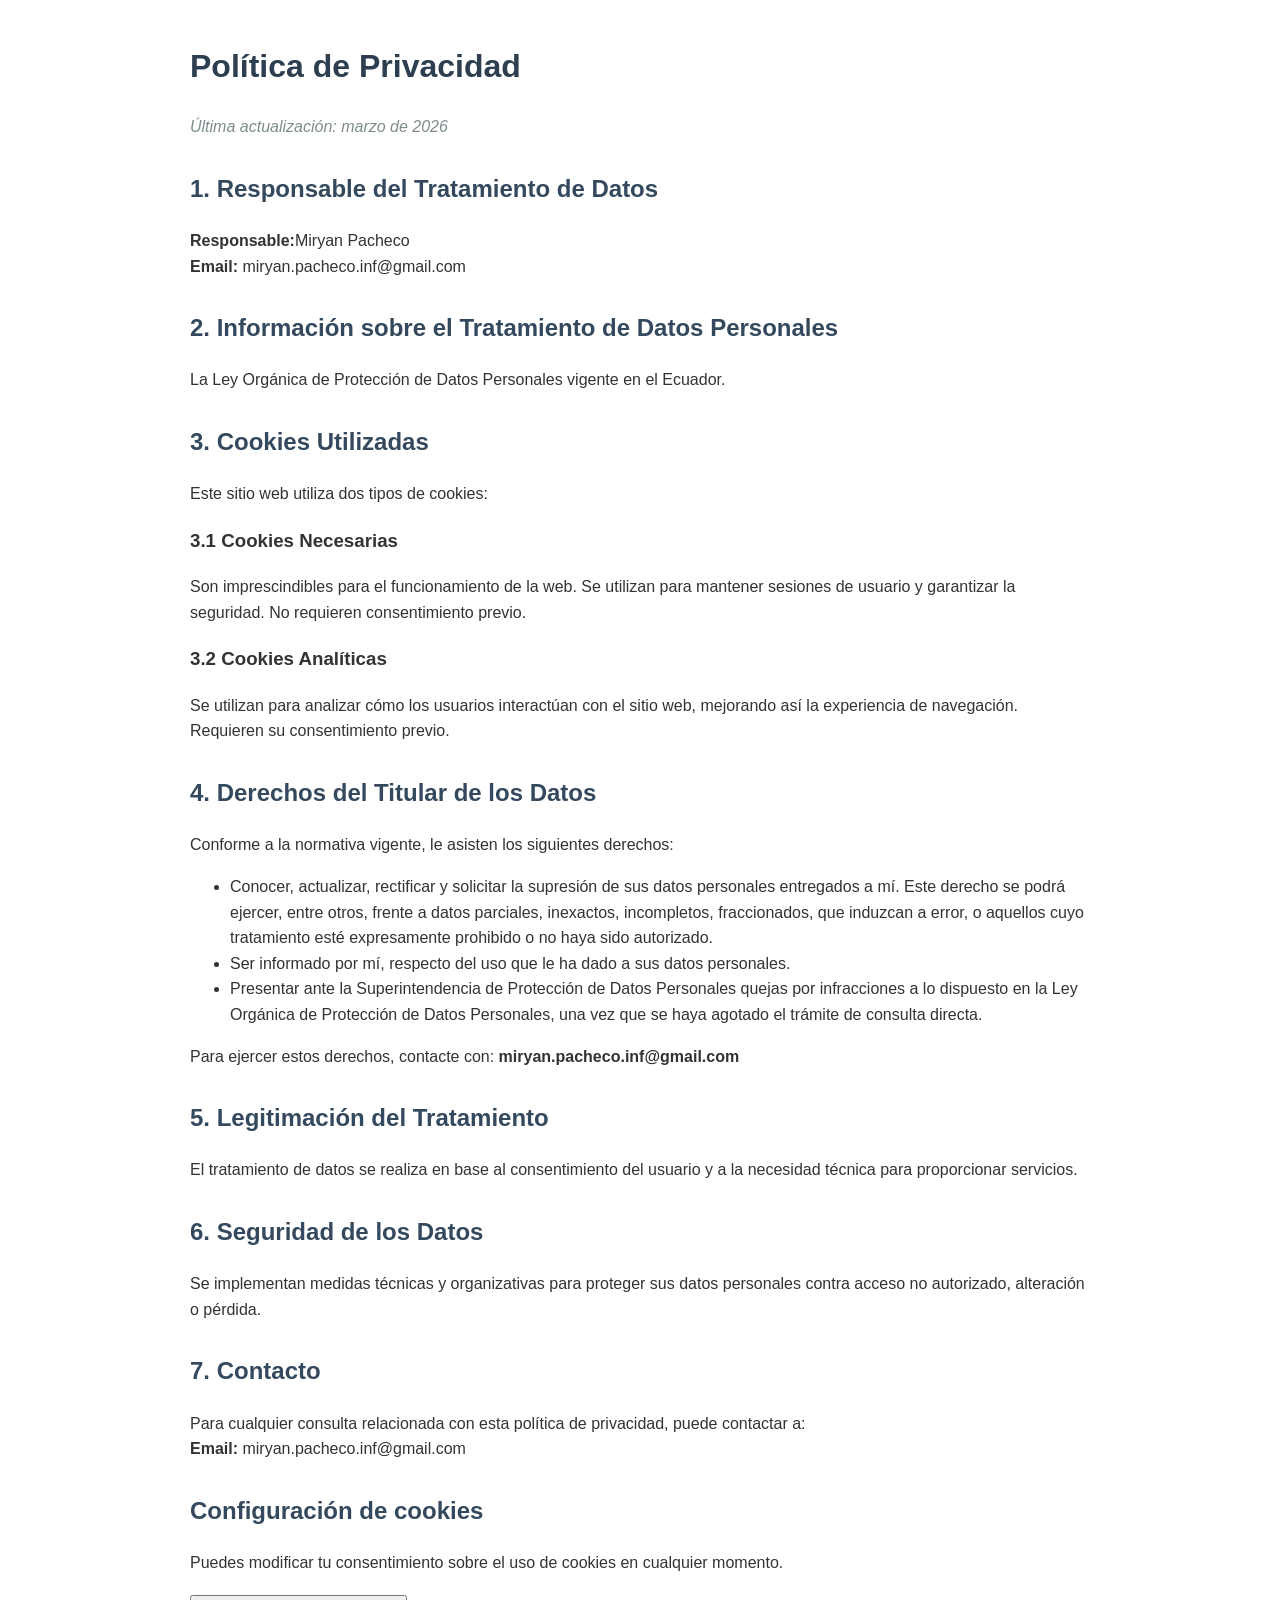
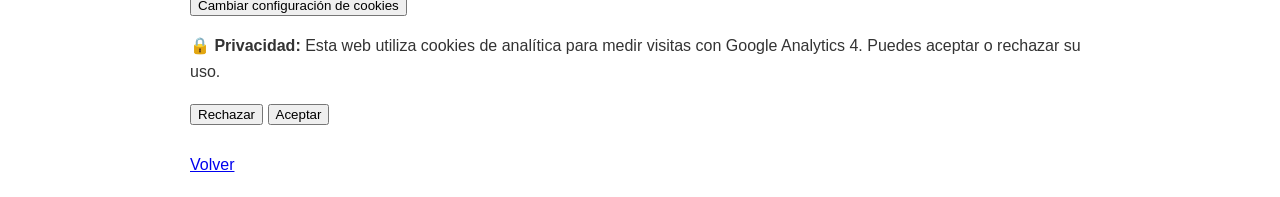
<file: politica-privacidad.html>
<!DOCTYPE html>
<html lang="es">

<head>
    <meta charset="UTF-8">
    <meta name="viewport" content="width=device-width, initial-scale=1.0">
    <title>Política de Privacidad</title>
    <style>
        body {
            font-family: Arial, sans-serif;
            line-height: 1.6;
            max-width: 900px;
            margin: 0 auto;
            padding: 20px;
            color: #333;
        }

        h1 {
            color: #2c3e50;
        }

        h2 {
            color: #34495e;
            margin-top: 30px;
        }

        .last-updated {
            color: #7f8c8d;
            font-style: italic;
        }
    </style>
</head>

<body>
    <h1>Política de Privacidad</h1>
    <p class="last-updated">Última actualización: marzo de 2026</p>

    <h2>1. Responsable del Tratamiento de Datos</h2>
    <p>
        <strong>Responsable:</strong>Miryan Pacheco<br>
        <strong>Email:</strong> miryan.pacheco.inf@gmail.com
    </p>

    <h2>2. Información sobre el Tratamiento de Datos Personales</h2>
    <p>        
        La Ley Orgánica de Protección de Datos Personales vigente en el Ecuador.
    </p>

    <h2>3. Cookies Utilizadas</h2>
    <p>Este sitio web utiliza dos tipos de cookies:</p>

    <h3>3.1 Cookies Necesarias</h3>
    <p>
        Son imprescindibles para el funcionamiento de la web. Se utilizan para mantener sesiones de usuario y garantizar
        la seguridad. No requieren consentimiento previo.
    </p>

    <h3>3.2 Cookies Analíticas</h3>
    <p>
        Se utilizan para analizar cómo los usuarios interactúan con el sitio web, mejorando así la experiencia de
        navegación. Requieren su consentimiento previo.
    </p>

    <h2>4. Derechos del Titular de los Datos</h2>
    <p>Conforme a la normativa vigente, le asisten los siguientes derechos:</p>
    <ul>
        <li>Conocer, actualizar, rectificar y solicitar la supresión de sus datos personales entregados a mí. Este
        derecho se podrá ejercer, entre otros, frente a datos parciales, inexactos, incompletos, fraccionados, que
        induzcan a error, o aquellos cuyo tratamiento esté expresamente prohibido o no haya sido autorizado.</li>
        <li>Ser informado por mí, respecto del uso que le ha dado a sus datos personales.</li>
        <li>Presentar ante la Superintendencia de Protección de Datos Personales quejas por infracciones a lo dispuesto
        en la Ley Orgánica de Protección de Datos Personales, una vez que se haya agotado el trámite de consulta
        directa.</li>
        
    </ul>
    <p>Para ejercer estos derechos, contacte con: <strong>miryan.pacheco.inf@gmail.com</strong></p>

    <h2>5. Legitimación del Tratamiento</h2>
    <p>
        El tratamiento de datos se realiza en base al consentimiento del usuario y a la necesidad técnica para
        proporcionar servicios.
    </p>

    <h2>6. Seguridad de los Datos</h2>
    <p>
        Se implementan medidas técnicas y organizativas para proteger sus datos personales contra acceso no autorizado,
        alteración o pérdida.
    </p>

    <h2>7. Contacto</h2>
    <p>
        Para cualquier consulta relacionada con esta política de privacidad, puede contactar a:<br>
        <strong>Email:</strong> miryan.pacheco.inf@gmail.com
    </p>
    <h2>Configuración de cookies</h2>

    <p>
        Puedes modificar tu consentimiento sobre el uso de cookies en cualquier momento.
    </p>

    <div class="my-5 p-4 bg-light rounded border">
        <button type="button" class="btn btn-light btn-lg"
            onclick="resetCookieConsent(); document.getElementById('cookie-banner').scrollIntoView({behavior: 'smooth'});">
            <i class="fa-solid fa-cookie bg-light fs-3"></i> Cambiar configuración de cookies

        </button>
    </div>

    <div id="cookie-banner" class="cookie-banner fixed-bottom bg-dark text-white shadow-lg" role="dialog"
        aria-live="polite" aria-label="Consentimiento de cookies" hidden>
        <div class="cookie-banner__content container-fluid py-4">
            <div class="row align-items-center g-3">
                <div class="col-lg-8">
                    <p class="mb-0 fs-6">
                        <strong>🔒 Privacidad:</strong> Esta web utiliza cookies de analítica para medir visitas con
                        Google Analytics 4.
                        Puedes aceptar o rechazar su uso.
                    </p>
                </div>
                <div class="col-lg-4 d-flex justify-content-lg-end gap-2 justify-content-center mt-3 mt-lg-0">
                    <button id="cookie-reject" class="btn btn-outline-light" type="button">
                        Rechazar
                    </button>
                    <button id="cookie-accept" class="btn btn-warning fw-bold" type="button">
                        Aceptar
                    </button>
                </div>
            </div>
        </div>
    </div>

    <script src="../js/consent-ga4.js"></script>
    <br>
    <a href="index.html">Volver</a>
</body>

</html>
</file>
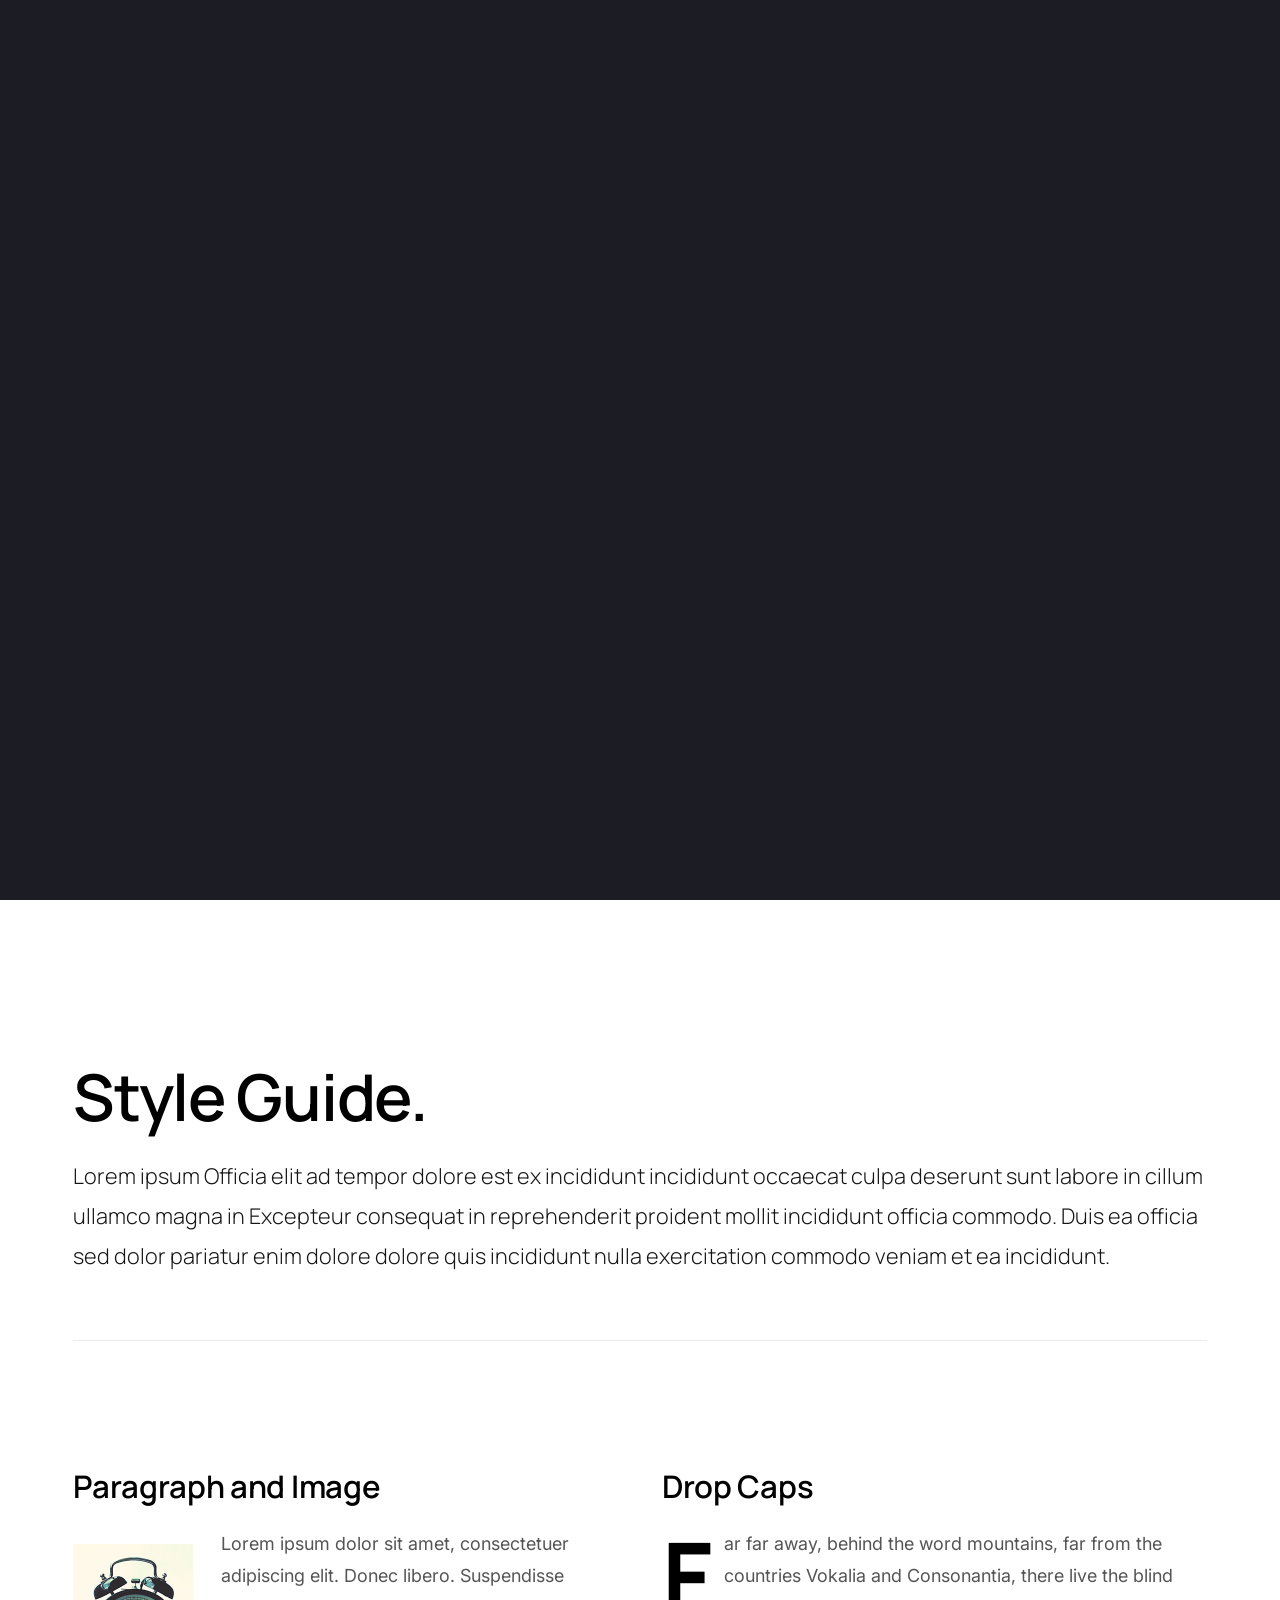
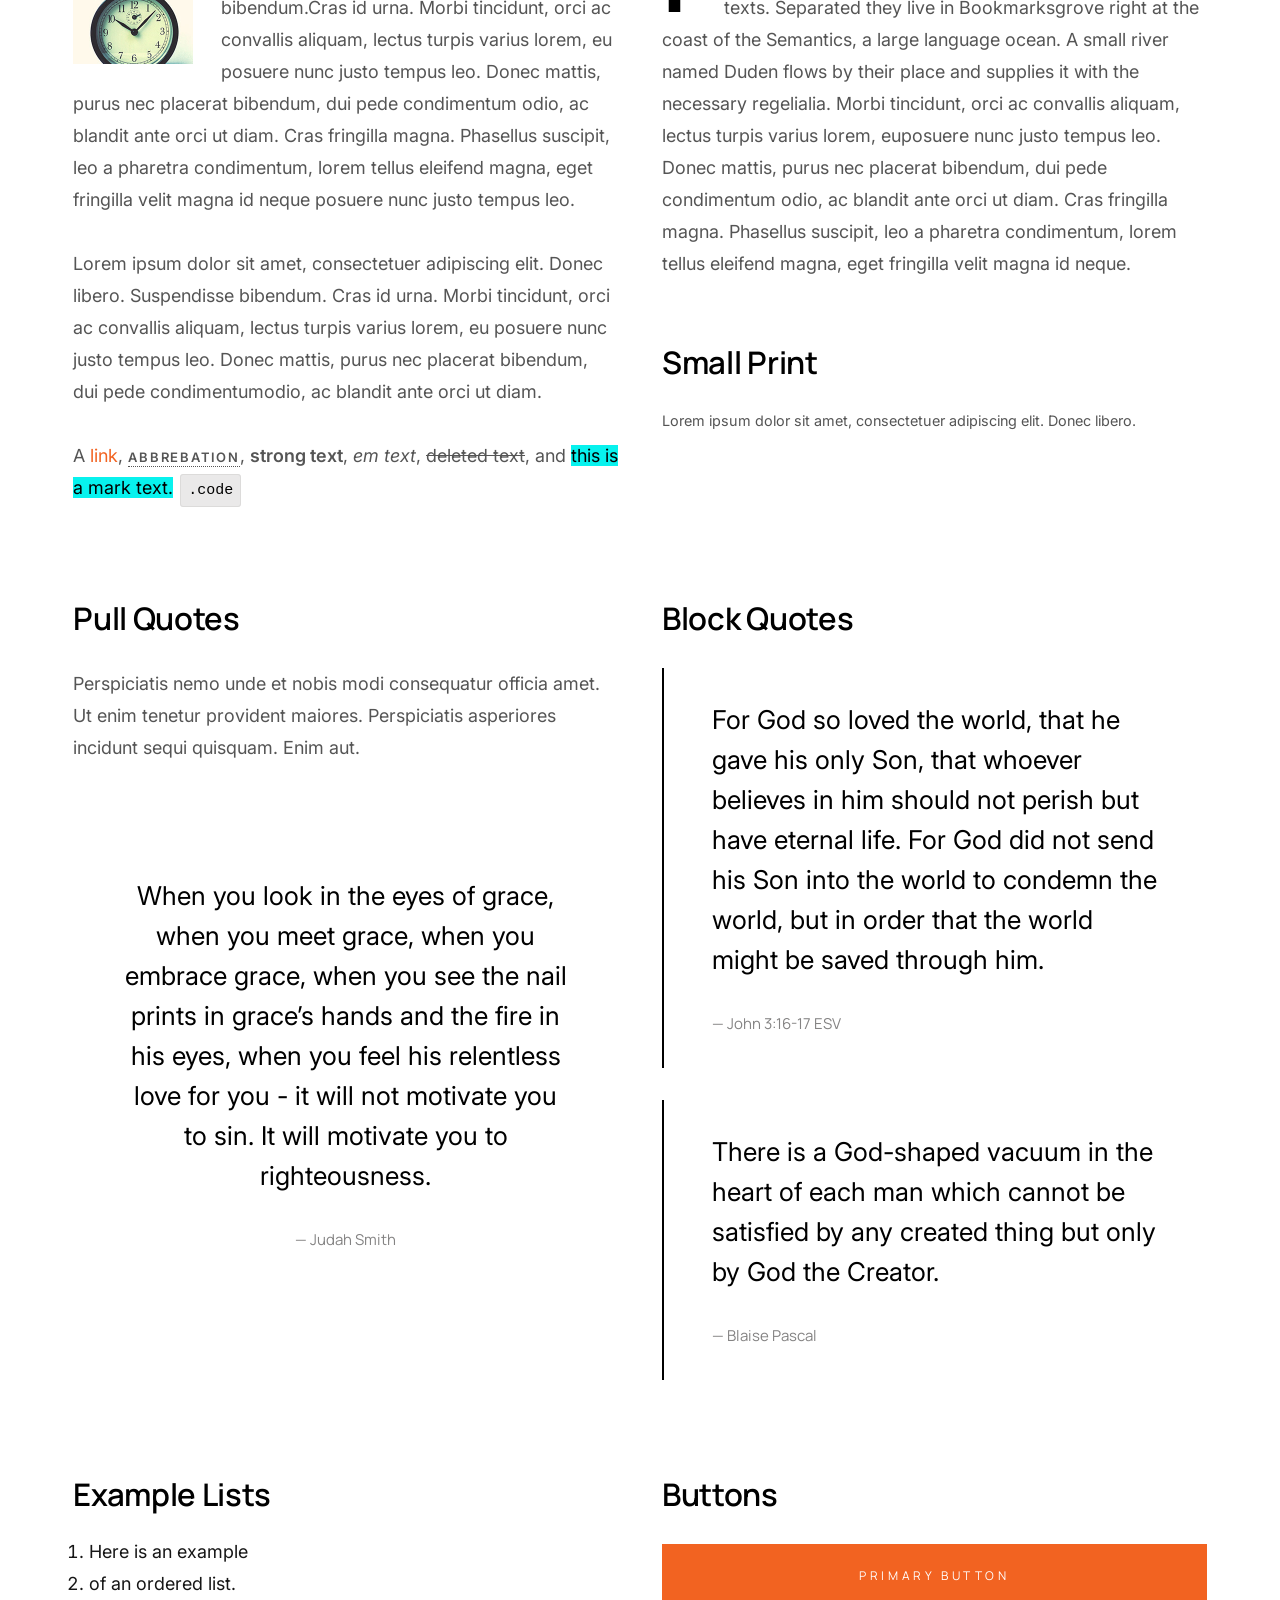
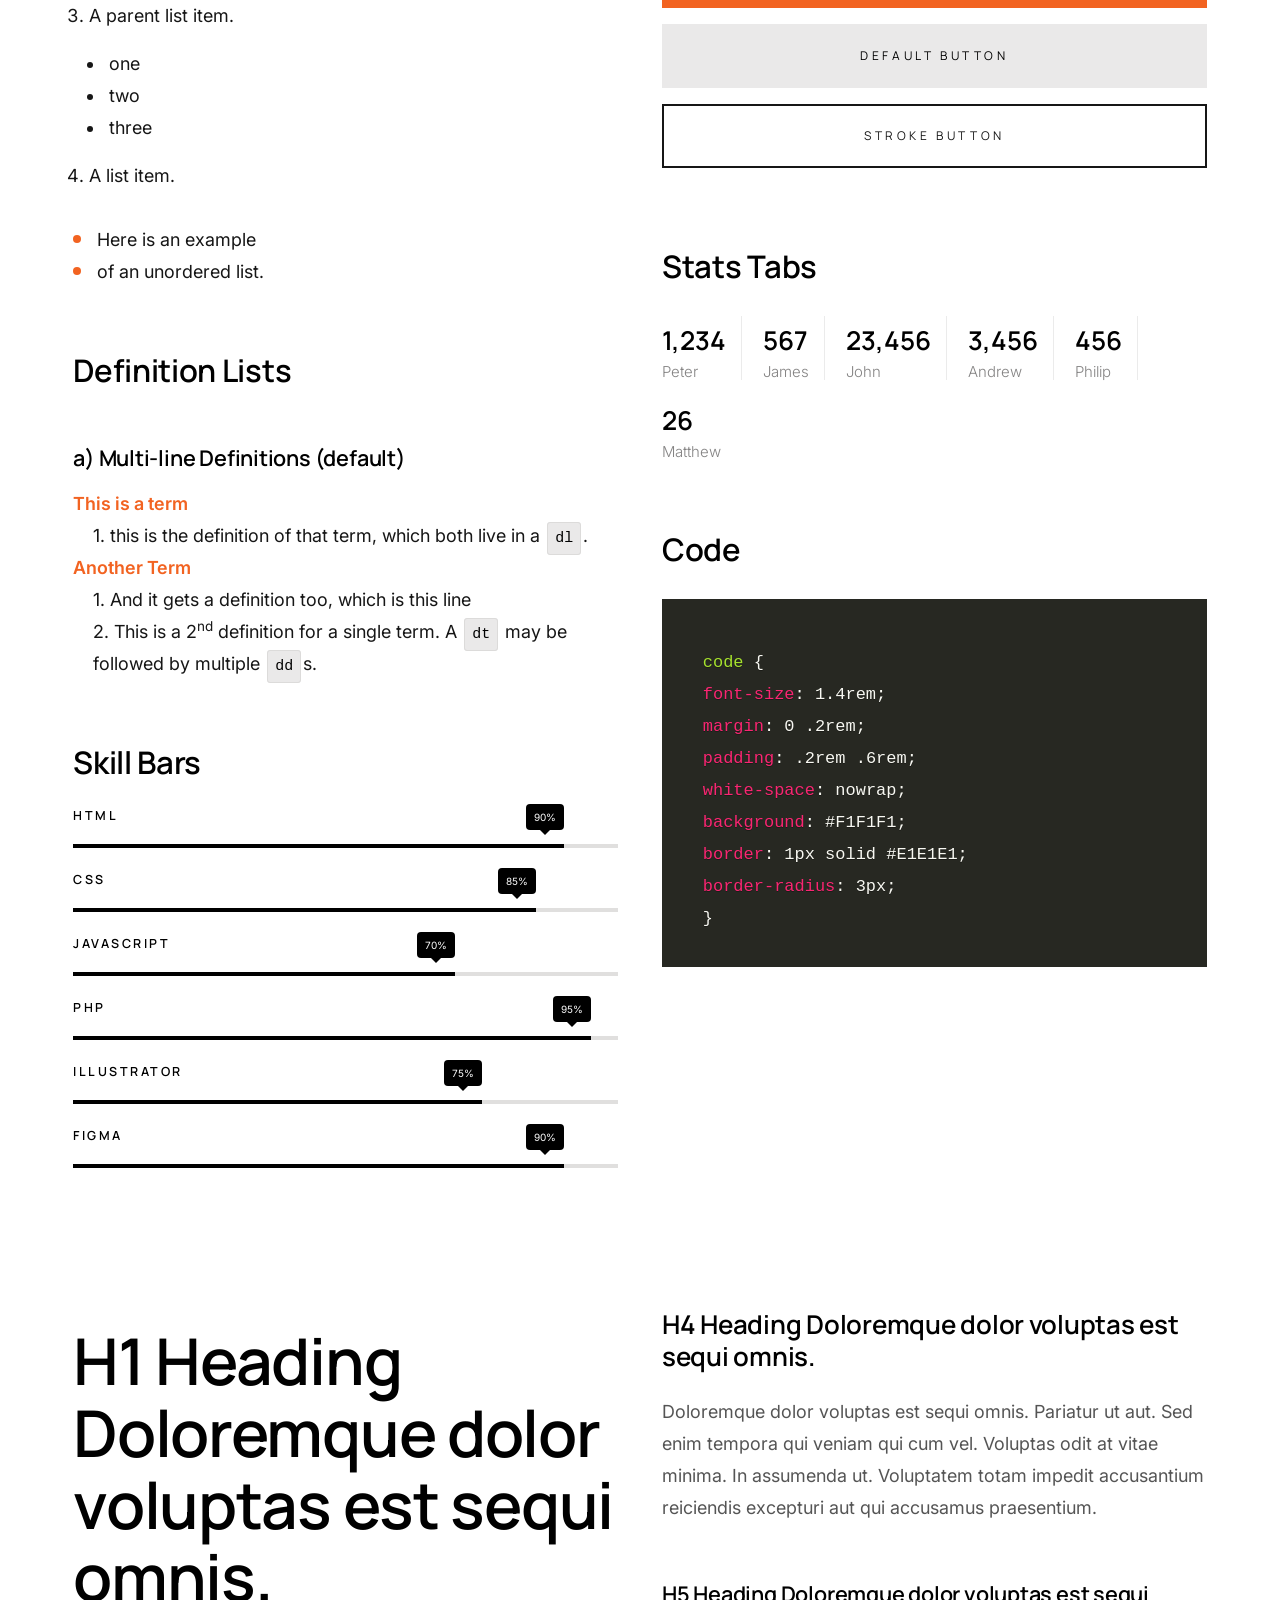
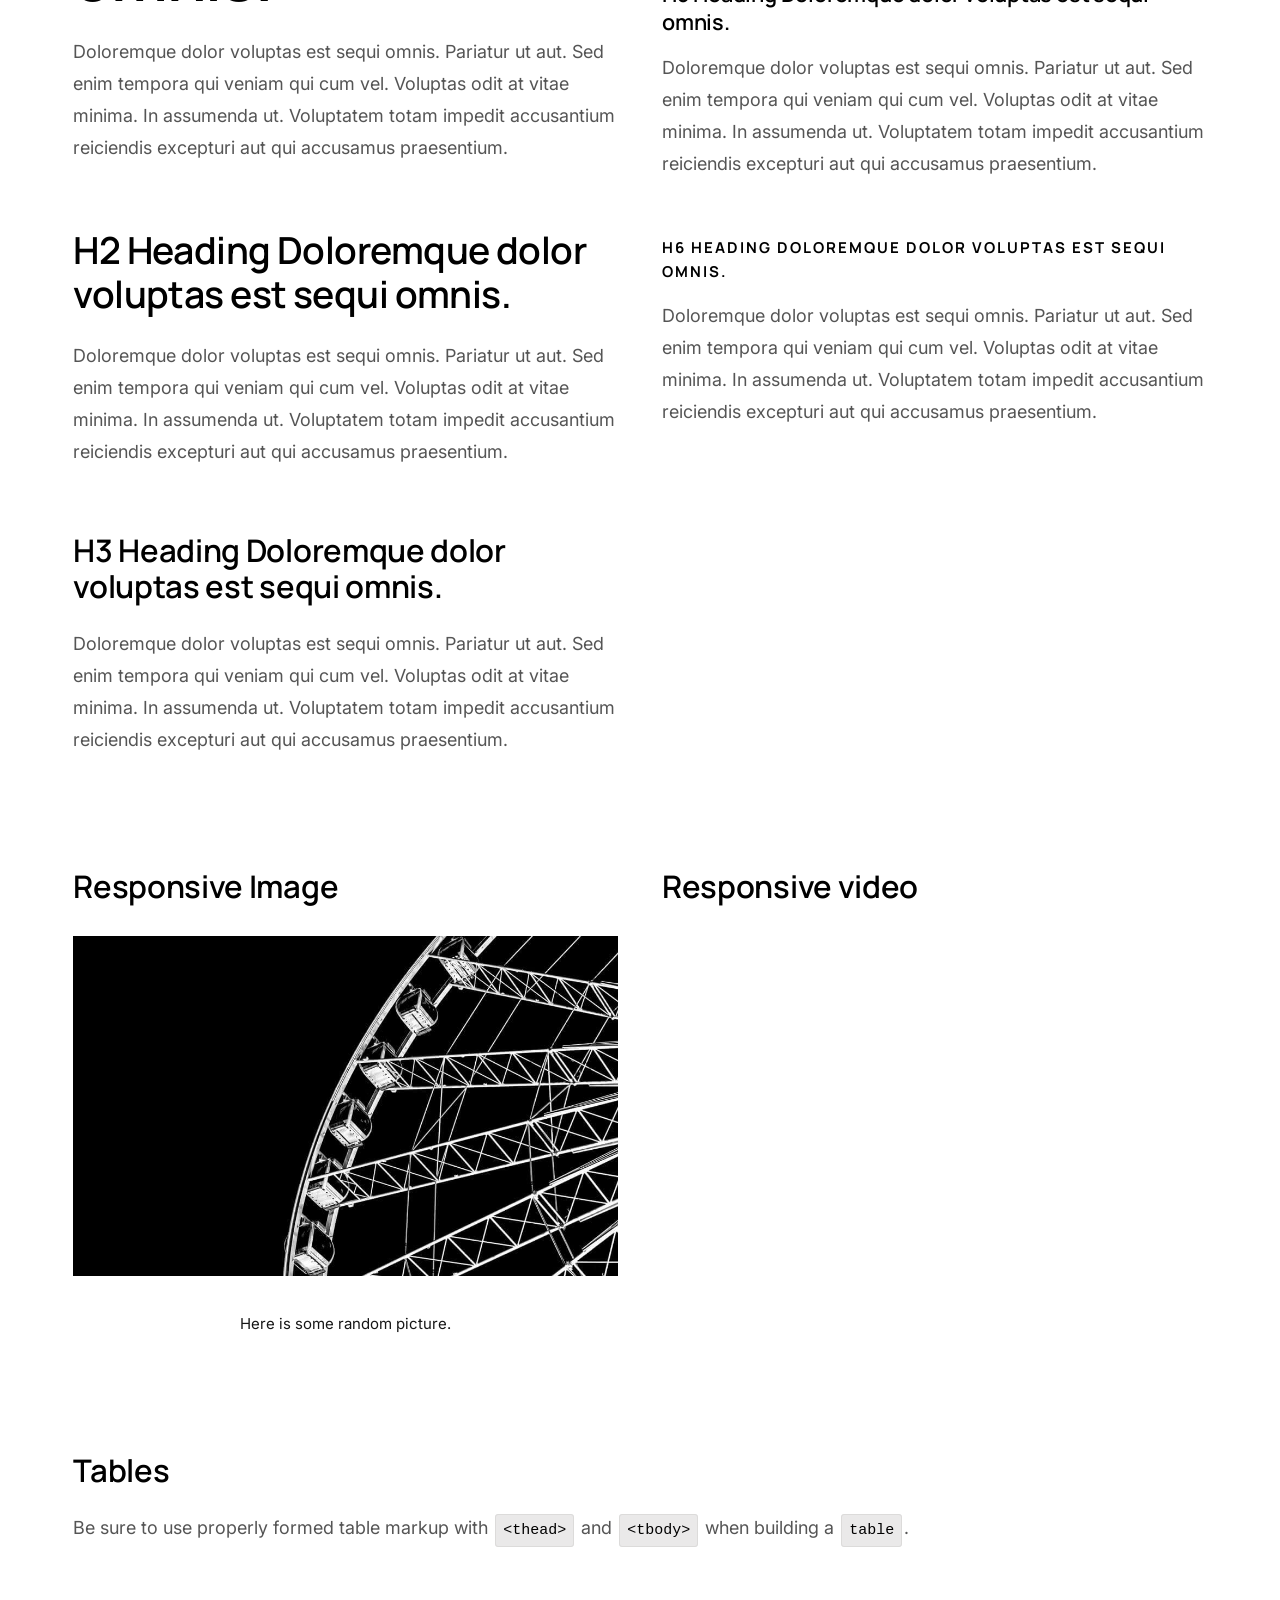
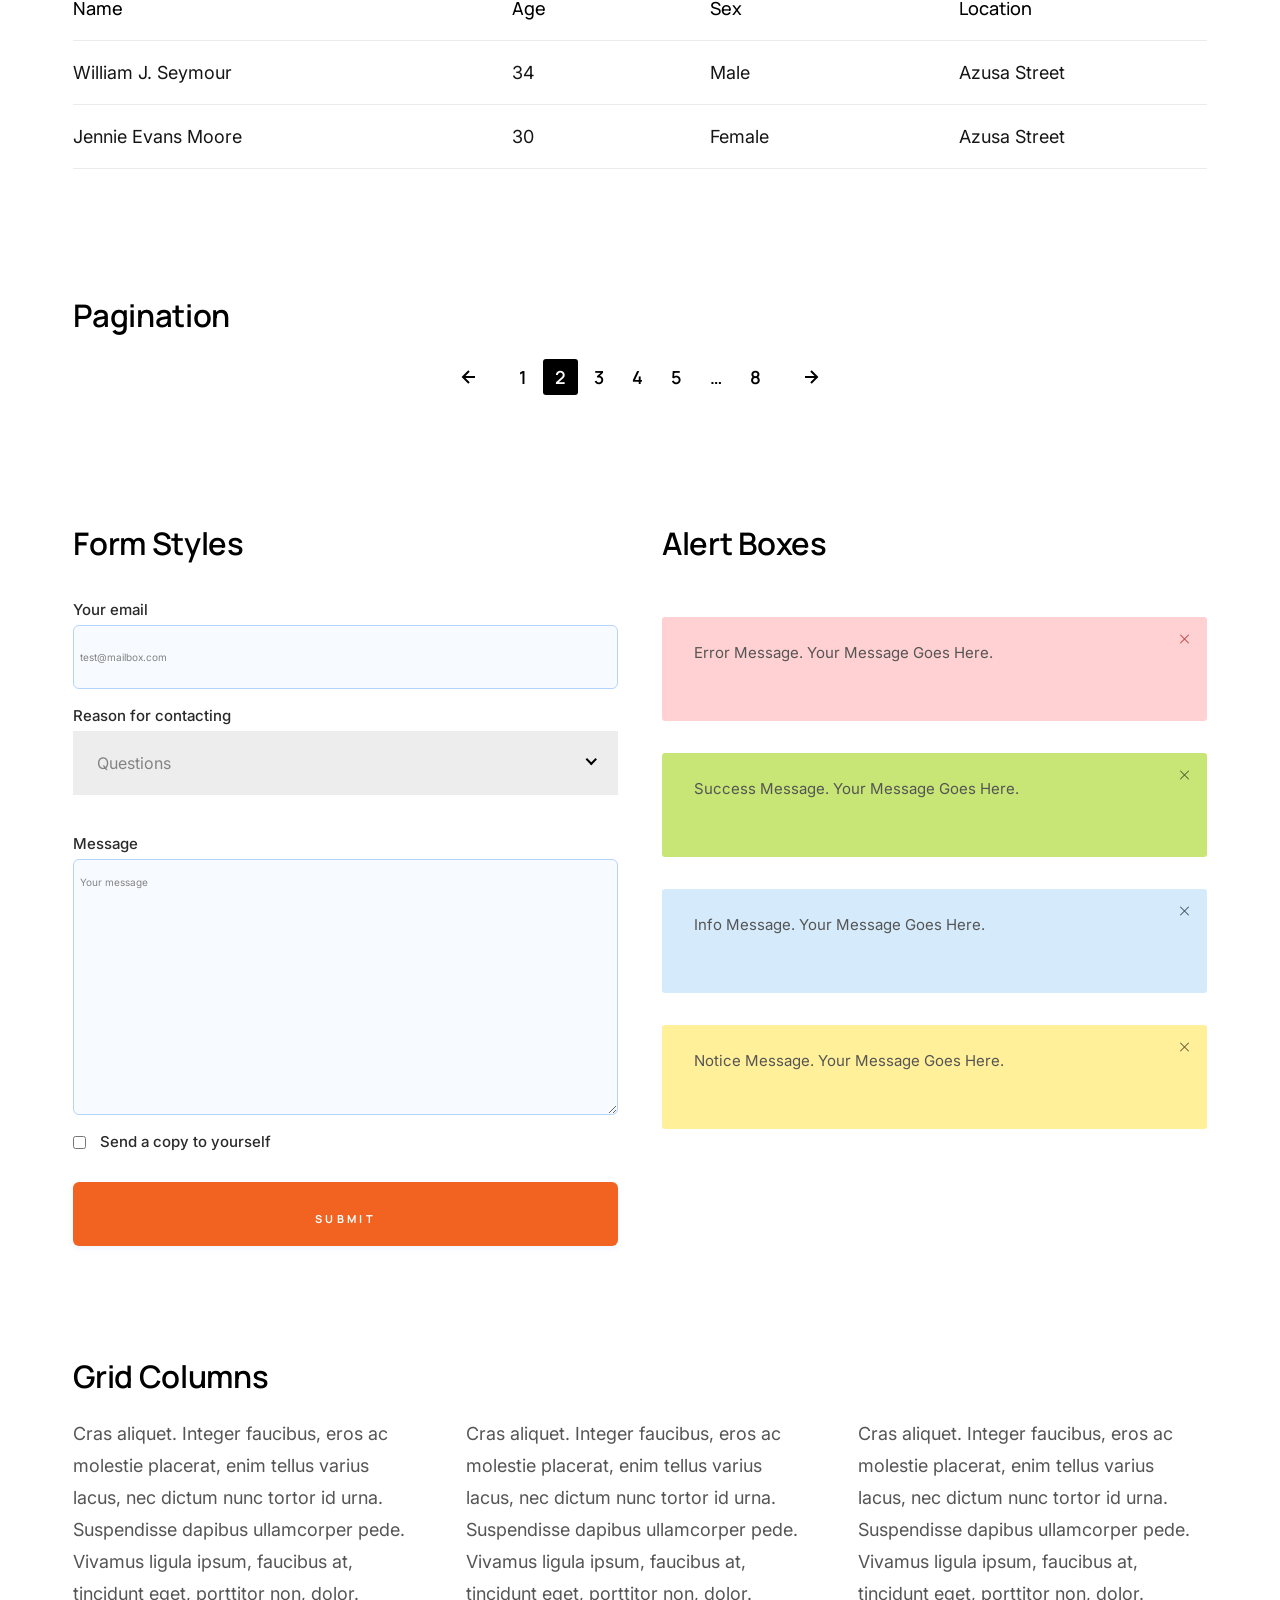
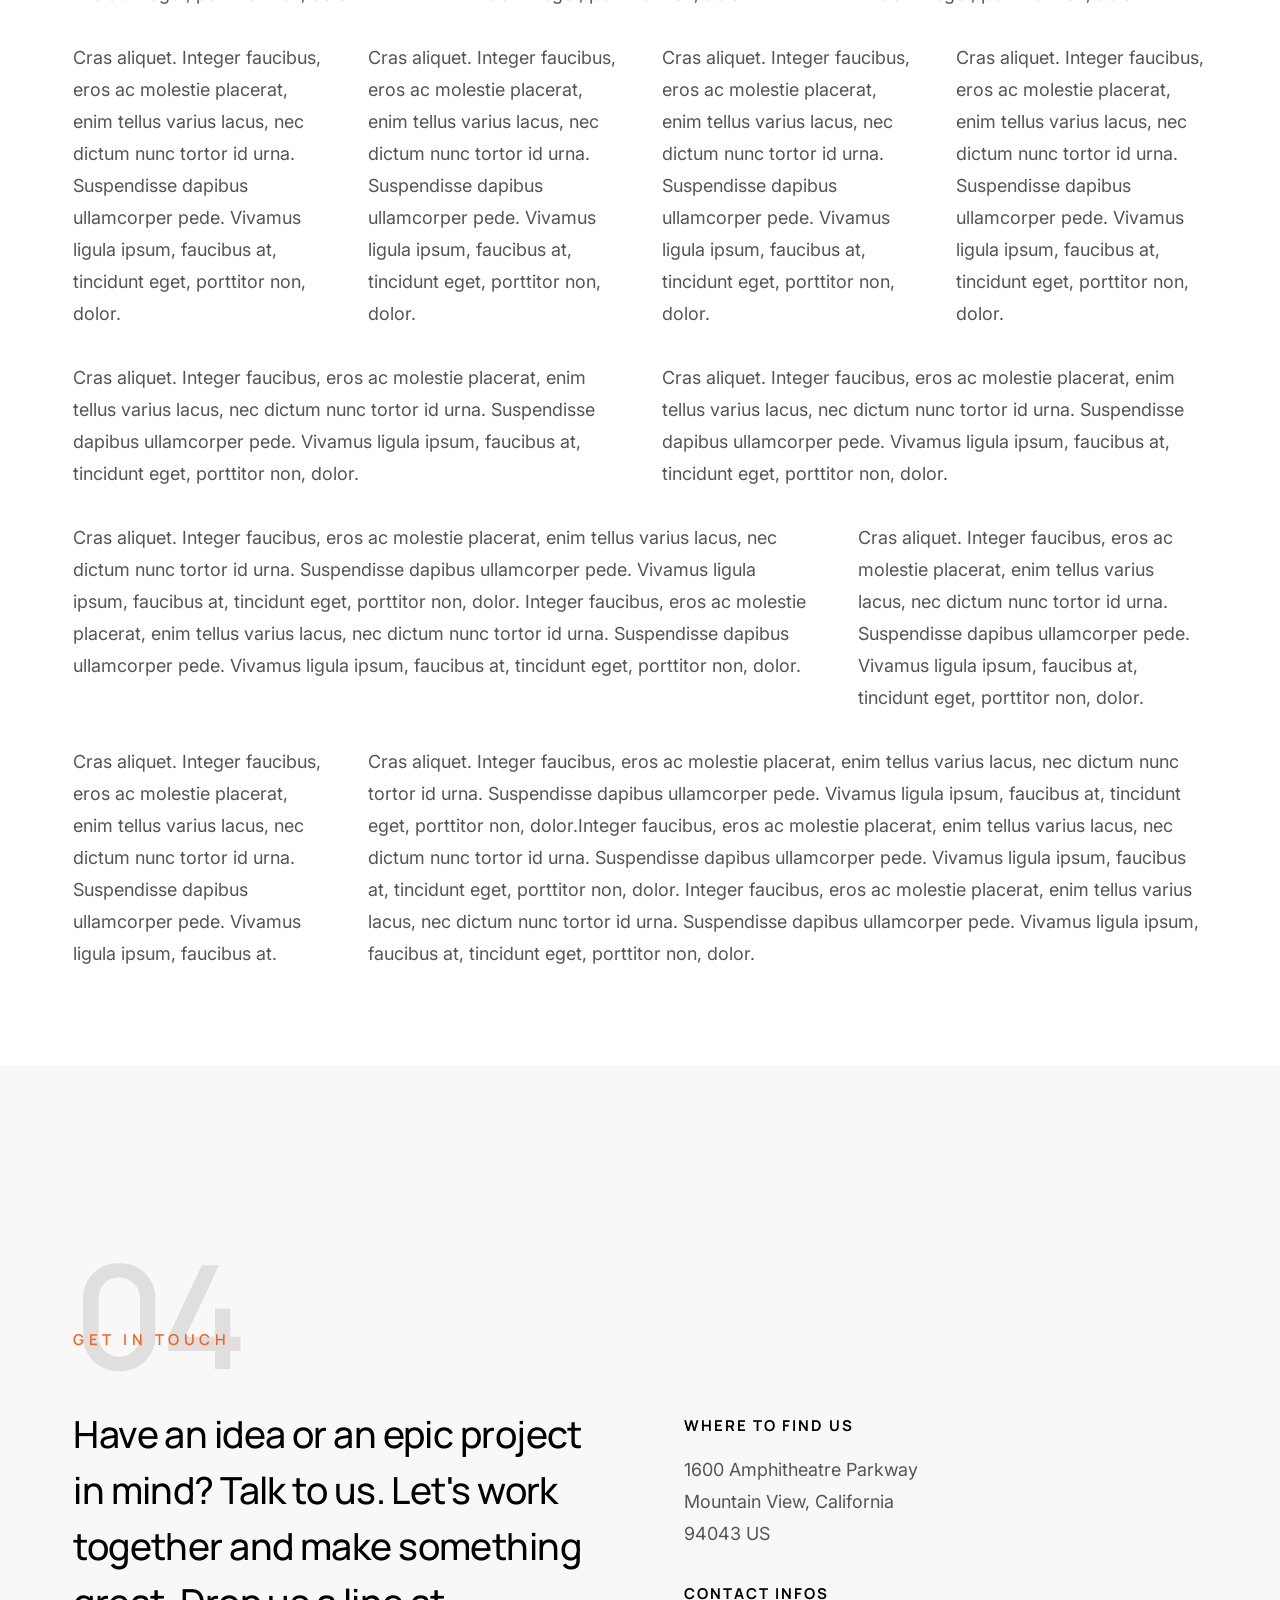
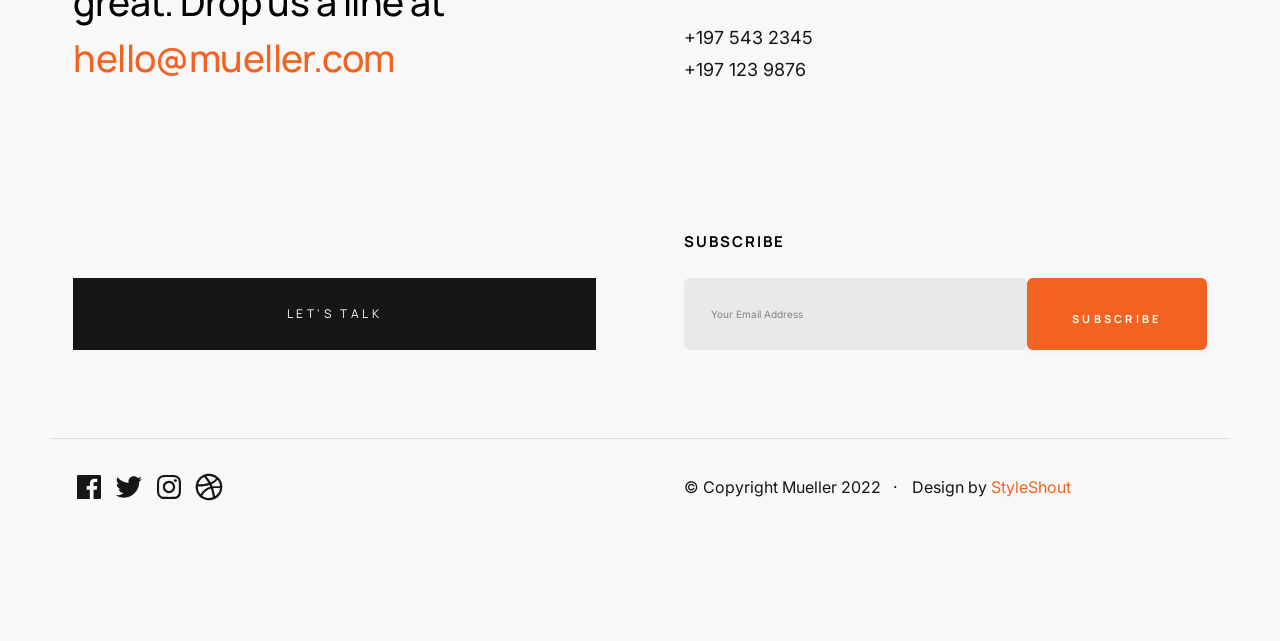
<file: styles.html>
<!DOCTYPE html>
<html lang="es" class="no-js" >
<head>

    <!--- basic page needs
    ================================================== -->
    <meta charset="utf-8">
    <meta name="viewport" content="width=device-width, initial-scale=1">
    <title>Mueller - Styles</title>

    <script>
        document.documentElement.classList.remove('no-js');
        document.documentElement.classList.add('js');
    </script>

    <!-- CSS
    ================================================== -->
    <link rel="stylesheet" href="css/vendor.css">
    <link rel="stylesheet" href="css/styles.css">

    <style type="text/css" media="screen">
        .s-styles {
            padding-top: var(--vspace-5);
            padding-bottom: var(--vspace-2);
            position: relative;
        }
        .s-styles .intro h1 {
            margin-top: 0;
        }
    </style>

    <!-- favicons
    ================================================== -->
    <link rel="apple-touch-icon" sizes="180x180" href="apple-touch-icon.png">
    <link rel="icon" type="image/png" sizes="32x32" href="favicon-32x32.png">
    <link rel="icon" type="image/png" sizes="16x16" href="favicon-16x16.png">
    <link rel="manifest" href="site.webmanifest">

</head>


<body id="top">


    <!-- preloader
    ================================================== -->
    <div id="preloader">
        <div id="loader"></div>
    </div>


    <!-- page wrap
    ================================================== -->
    <div id="page" class="s-pagewrap">


        <!-- # site header 
        ================================================== -->
        <header class="s-header">

            <div class="row s-header__inner">

                <div class="s-header__block">
                    <div class="s-header__logo">
                        <a class="logo" href="index.html">
                            <img src="images/logo.svg" alt="Homepage">
                        </a>
                    </div>

                    <a class="s-header__menu-toggle" href="#0"><span>Menu</span></a>
                </div> <!-- end s-header__block -->

                <nav class="s-header__nav">
    
                    <ul class="s-header__menu-links">
                        <li class="current"><a href="#intro" class="smoothscroll">Intro</a></li>
                        <li><a href="index.html#about">About</a></li>
                        <li><a href="index.html#services">Services</a></li>
                        <li><a href="index.html#folio">Work</a></li>
                        <li><a href="#footer" class="smoothscroll">Contact</a></li>
                    </ul> <!-- s-header__menu-links -->

                    <ul class="s-header__social">
                        <li>
                            <a href="">
                                <svg xmlns="http://www.w3.org/2000/svg" width="24" height="24" viewBox="0 0 24 24" style="fill:rgba(0, 0, 0, 1);transform:;-ms-filter:"><path d="M20,3H4C3.447,3,3,3.448,3,4v16c0,0.552,0.447,1,1,1h8.615v-6.96h-2.338v-2.725h2.338v-2c0-2.325,1.42-3.592,3.5-3.592 c0.699-0.002,1.399,0.034,2.095,0.107v2.42h-1.435c-1.128,0-1.348,0.538-1.348,1.325v1.735h2.697l-0.35,2.725h-2.348V21H20 c0.553,0,1-0.448,1-1V4C21,3.448,20.553,3,20,3z"></path></svg>
                                <span class="u-screen-reader-text">Facebook</span>
                            </a>
                        </li>
                        <li>
                            <a href="">
                                <svg xmlns="http://www.w3.org/2000/svg" width="24" height="24" viewBox="0 0 24 24" style="fill:rgba(0, 0, 0, 1);transform:;-ms-filter:"><path d="M19.633,7.997c0.013,0.175,0.013,0.349,0.013,0.523c0,5.325-4.053,11.461-11.46,11.461c-2.282,0-4.402-0.661-6.186-1.809 c0.324,0.037,0.636,0.05,0.973,0.05c1.883,0,3.616-0.636,5.001-1.721c-1.771-0.037-3.255-1.197-3.767-2.793 c0.249,0.037,0.499,0.062,0.761,0.062c0.361,0,0.724-0.05,1.061-0.137c-1.847-0.374-3.23-1.995-3.23-3.953v-0.05 c0.537,0.299,1.16,0.486,1.82,0.511C3.534,9.419,2.823,8.184,2.823,6.787c0-0.748,0.199-1.434,0.548-2.032 c1.983,2.443,4.964,4.04,8.306,4.215c-0.062-0.3-0.1-0.611-0.1-0.923c0-2.22,1.796-4.028,4.028-4.028 c1.16,0,2.207,0.486,2.943,1.272c0.91-0.175,1.782-0.512,2.556-0.973c-0.299,0.935-0.936,1.721-1.771,2.22 c0.811-0.088,1.597-0.312,2.319-0.624C21.104,6.712,20.419,7.423,19.633,7.997z"></path></svg>
                                <span class="u-screen-reader-text">Twitter</span>
                            </a>
                        </li>
                        <li>
                            <a href="">
                                <svg xmlns="http://www.w3.org/2000/svg" width="24" height="24" viewBox="0 0 24 24" style="fill:rgba(0, 0, 0, 1);transform:;-ms-filter:"><path d="M11.999,7.377c-2.554,0-4.623,2.07-4.623,4.623c0,2.554,2.069,4.624,4.623,4.624c2.552,0,4.623-2.07,4.623-4.624 C16.622,9.447,14.551,7.377,11.999,7.377L11.999,7.377z M11.999,15.004c-1.659,0-3.004-1.345-3.004-3.003 c0-1.659,1.345-3.003,3.004-3.003s3.002,1.344,3.002,3.003C15.001,13.659,13.658,15.004,11.999,15.004L11.999,15.004z"></path><circle cx="16.806" cy="7.207" r="1.078"></circle><path d="M20.533,6.111c-0.469-1.209-1.424-2.165-2.633-2.632c-0.699-0.263-1.438-0.404-2.186-0.42 c-0.963-0.042-1.268-0.054-3.71-0.054s-2.755,0-3.71,0.054C7.548,3.074,6.809,3.215,6.11,3.479C4.9,3.946,3.945,4.902,3.477,6.111 c-0.263,0.7-0.404,1.438-0.419,2.186c-0.043,0.962-0.056,1.267-0.056,3.71c0,2.442,0,2.753,0.056,3.71 c0.015,0.748,0.156,1.486,0.419,2.187c0.469,1.208,1.424,2.164,2.634,2.632c0.696,0.272,1.435,0.426,2.185,0.45 c0.963,0.042,1.268,0.055,3.71,0.055s2.755,0,3.71-0.055c0.747-0.015,1.486-0.157,2.186-0.419c1.209-0.469,2.164-1.424,2.633-2.633 c0.263-0.7,0.404-1.438,0.419-2.186c0.043-0.962,0.056-1.267,0.056-3.71s0-2.753-0.056-3.71C20.941,7.57,20.801,6.819,20.533,6.111z M19.315,15.643c-0.007,0.576-0.111,1.147-0.311,1.688c-0.305,0.787-0.926,1.409-1.712,1.711c-0.535,0.199-1.099,0.303-1.67,0.311 c-0.95,0.044-1.218,0.055-3.654,0.055c-2.438,0-2.687,0-3.655-0.055c-0.569-0.007-1.135-0.112-1.669-0.311 c-0.789-0.301-1.414-0.923-1.719-1.711c-0.196-0.534-0.302-1.099-0.311-1.669c-0.043-0.95-0.053-1.218-0.053-3.654 c0-2.437,0-2.686,0.053-3.655c0.007-0.576,0.111-1.146,0.311-1.687c0.305-0.789,0.93-1.41,1.719-1.712 c0.534-0.198,1.1-0.303,1.669-0.311c0.951-0.043,1.218-0.055,3.655-0.055c2.437,0,2.687,0,3.654,0.055 c0.571,0.007,1.135,0.112,1.67,0.311c0.786,0.303,1.407,0.925,1.712,1.712c0.196,0.534,0.302,1.099,0.311,1.669 c0.043,0.951,0.054,1.218,0.054,3.655c0,2.436,0,2.698-0.043,3.654H19.315z"></path></svg>
                                <span class="u-screen-reader-text">Instagram</span>
                            </a>
                        </li>
                        <li>
                            <a href="">
                                <svg xmlns="http://www.w3.org/2000/svg" width="24" height="24" viewBox="0 0 24 24" style="fill: rgba(0, 0, 0, 1);transform: ;msFilter:;"><path d="M20.66 6.98a9.932 9.932 0 0 0-3.641-3.64C15.486 2.447 13.813 2 12 2s-3.486.447-5.02 1.34c-1.533.893-2.747 2.107-3.64 3.64S2 10.187 2 12s.446 3.487 1.34 5.02a9.924 9.924 0 0 0 3.641 3.64C8.514 21.553 10.187 22 12 22s3.486-.447 5.02-1.34a9.932 9.932 0 0 0 3.641-3.64C21.554 15.487 22 13.813 22 12s-.446-3.487-1.34-5.02zM12 3.66c2 0 3.772.64 5.32 1.919-.92 1.174-2.286 2.14-4.1 2.9-1.002-1.813-2.088-3.327-3.261-4.54A7.715 7.715 0 0 1 12 3.66zM5.51 6.8a8.116 8.116 0 0 1 2.711-2.22c1.212 1.201 2.325 2.7 3.34 4.5-2 .6-4.114.9-6.341.9-.573 0-1.006-.013-1.3-.04A8.549 8.549 0 0 1 5.51 6.8zM3.66 12c0-.054.003-.12.01-.2.007-.08.01-.146.01-.2.254.014.641.02 1.161.02 2.666 0 5.146-.367 7.439-1.1.187.373.381.793.58 1.26-1.32.293-2.674 1.006-4.061 2.14S6.4 16.247 5.76 17.5c-1.4-1.587-2.1-3.42-2.1-5.5zM12 20.34c-1.894 0-3.594-.587-5.101-1.759.601-1.187 1.524-2.322 2.771-3.401 1.246-1.08 2.483-1.753 3.71-2.02a29.441 29.441 0 0 1 1.56 6.62 8.166 8.166 0 0 1-2.94.56zm7.08-3.96a8.351 8.351 0 0 1-2.58 2.621c-.24-2.08-.7-4.107-1.379-6.081.932-.066 1.765-.1 2.5-.1.799 0 1.686.034 2.659.1a8.098 8.098 0 0 1-1.2 3.46zm-1.24-5c-1.16 0-2.233.047-3.22.14a27.053 27.053 0 0 0-.68-1.62c2.066-.906 3.532-2.006 4.399-3.3 1.2 1.414 1.854 3.027 1.96 4.84-.812-.04-1.632-.06-2.459-.06z"></path></svg>
                                <span class="u-screen-reader-text">Dribbble</span>
                            </a>
                        </li>
                    </ul> <!-- s-header__social -->
    
                </nav> <!-- end s-header__nav -->

            </div> <!-- end s-header__inner -->

        </header> <!-- end s-header -->


        <!-- # site-content
        ================================================== -->
        <section id="content" class="s-content">


            <!-- intro
            ----------------------------------------------- -->
            <section id="intro" class="s-intro target-section">

                <div class="s-intro__bg"></div>

                <div class="row s-intro__content">

                    <div class="s-intro__content-bg"></div>

                    <div class="column lg-12 s-intro__content-inner">
                        
                        <h1 class="s-intro__content-title">
                        We provide creative <br>
                        solutions to turn your <br>
                        ideas into digital reality.
                        </h1>

                        <div class="s-intro__content-buttons">
                            <a href="#download" class="btn btn--stroke s-intro__content-btn smoothscroll">More About Us</a>
                            <a href="https://player.vimeo.com/video/14592941?color=f26522&title=0&byline=0&portrait=0" class="s-intro__content-video-btn">
                                <svg xmlns="http://www.w3.org/2000/svg" width="24" height="24" viewBox="0 0 24 24" style="fill: rgba(0, 0, 0, 1);transform: ;msFilter:;"><path d="M7 6v12l10-6z"></path></svg>
                            </a>
                        </div>
                        
                    </div> <!-- s-intro__content-inner -->

                </div> <!-- s-intro__content -->

                <div class="s-intro__scroll-down">
                    <a href="#styles" class="smoothscroll">
                        <span>Scroll Down</span>
                    </a>
                </div> <!-- s-intro__scroll-down -->

            </section> <!-- end s-intro -->


            <!-- styles
            ----------------------------------------------- -->
            <div id="styles" class="s-styles">

                <div class="row">

                    <div class="column lg-12 intro">

                        <h1>Style Guide.</h1>

                        <p class="lead">Lorem ipsum Officia elit ad tempor dolore est ex incididunt incididunt occaecat culpa deserunt 
                        sunt labore in cillum ullamco magna in Excepteur consequat in reprehenderit proident mollit incididunt officia commodo.
                        Duis ea officia sed dolor pariatur enim dolore dolore quis incididunt nulla exercitation commodo veniam et ea incididunt.
                        </p>

                        <hr>
                    </div>

                </div> <!-- end row -->

                <div class="row">

                    <div class="column lg-6 tab-12">

                        <h3>Paragraph and Image</h3>

                        <p><a href="#"><img width="120" height="120" class="u-pull-left" alt="sample-image" src="images/sample-image.jpg"></a>
                        Lorem ipsum dolor sit amet, consectetuer adipiscing elit. Donec libero. Suspendisse bibendum.Cras id urna. Morbi 
                        tincidunt, orci ac convallis aliquam, lectus turpis varius lorem, eu posuere nunc justo tempus leo. Donec mattis, 
                        purus nec placerat bibendum, dui pede condimentum odio, ac blandit ante orci ut diam. Cras fringilla magna. 
                        Phasellus suscipit, leo a pharetra condimentum, lorem tellus eleifend magna, eget fringilla velit magna id 
                        neque posuere nunc justo tempus leo. </p>

                        <p>
                        Lorem ipsum dolor sit amet, consectetuer adipiscing elit. Donec libero. Suspendisse bibendum. Cras id urna. 
                        Morbi tincidunt, orci ac convallis aliquam, lectus turpis varius lorem, eu posuere nunc justo tempus leo. 
                        Donec mattis, purus nec placerat bibendum, dui pede condimentumodio, ac blandit ante orci ut diam.	
                        </p>

                        <p>A <a href="#">link</a>,
                        <abbr title="this really isn't a very good description">abbrebation</abbr>,
                        <strong>strong text</strong>,
                        <em>em text</em>,
                        <del>deleted text</del>, and
                        <mark>this is a mark text.</mark>
                        <code>.code</code>
                        </p>

                    </div>

                    <div class="column lg-6 tab-12">

                        <h3>Drop Caps</h3>

                        <p class="drop-cap">Far far away, behind the word mountains, far from the countries Vokalia and Consonantia,
                        there live the blind texts. Separated they live in Bookmarksgrove right at the coast of the
                        Semantics, a large language ocean. A small river named Duden flows by their place and supplies it with the 
                        necessary regelialia. Morbi tincidunt, orci ac convallis aliquam, lectus turpis varius lorem, 
                        euposuere nunc justo tempus leo. Donec mattis, purus nec placerat bibendum, dui pede condimentum odio, 
                        ac blandit ante orci ut diam. Cras fringilla magna. Phasellus suscipit, leo a pharetra condimentum, 
                        lorem tellus eleifend magna, eget fringilla velit magna id neque.
                        </p>

                        <h3>Small Print</h3>

                        <p><small>Lorem ipsum dolor sit amet, consectetuer adipiscing elit. Donec libero.</small></p>

                    </div>

                </div> <!-- end row -->

                <div class="row">

                    <div class="column lg-6 tab-12">

                        <h3 class="u-add-bottom">Pull Quotes</h3>

                        <p>
                        Perspiciatis nemo unde et nobis modi consequatur officia amet. Ut enim 
                        tenetur provident maiores. Perspiciatis asperiores incidunt sequi 
                        quisquam. Enim aut. 
                        </p>

                        <figure class="pull-quote">
                            <blockquote>
                                <p>
                                When you look in the eyes of grace, when you meet grace, 
                                when you embrace grace, when you see the nail prints in 
                                grace’s hands and the fire in his eyes, when you feel his 
                                relentless love for you - it will not motivate you to sin. 
                                It will motivate you to righteousness.
                                </p>

                                <footer>
                                    <cite>Judah Smith</cite>
                                </footer>
                            </blockquote>
                        </figure>


                    </div>

                    <div class="column lg-6 tab-12">

                        <h3 class="u-add-bottom">Block Quotes</h3>

                        <blockquote cite="http://where-i-got-my-info-from.com">
                            <p>
                            For God so loved the world, that he gave his only Son, that whoever believes in 
                            him should not perish but have eternal life. For God did not send his Son into 
                            the world to condemn the world, but in order that the world might be 
                            saved through him.
                            </p>

                            <footer>
                                <cite>
                                    <a href="#0">John 3:16-17 ESV</a>
                                </cite>
                            </footer>

                        </blockquote>

                        <blockquote>
                            <p>There is a God-shaped vacuum in the heart of each man which cannot be satisfied 
                            by any created thing but only by God the Creator.</p>

                            <footer>
                                <cite>Blaise Pascal</cite>
                            </footer>

                        </blockquote>

                    </div>

                </div> <!-- end row -->

                <div class="row u-add-half-bottom">

                    <div class="column lg-6 tab-12">

                        <h3>Example Lists</h3>

                        <ol>
                            <li>Here is an example</li>
                            <li>of an ordered list.</li>
                            <li>A parent list item.
                                <ul>
                                    <li>one</li>
                                    <li>two</li>
                                    <li>three</li>
                                </ul>
                                </li>
                                <li>A list item.</li>
                            </ol>

                        <ul class="disc">
                            <li>Here is an example</li>
                            <li>of an unordered list.</li>
                        </ul>

                        <h3>Definition Lists</h3>

                        <h5>a) Multi-line Definitions (default) </h5>

                        <dl class="dictionary-style">
                            <dt><strong>This is a term</strong></dt>
                                <dd>this is the definition of that term, which both live in a <code>dl</code>.</dd>
                            <dt><strong>Another Term</strong></dt>
                                <dd>And it gets a definition too, which is this line</dd>
                                <dd>This is a 2<sup>nd</sup> definition for a single term. A <code>dt</code> may be followed by multiple <code>dd</code>s.</dd>
                        </dl>

                        <h3 class="u-add-bottom">Skill Bars</h3>

                        <ul class="skill-bars">
                            <li>
                            <div class="progress percent90"><span>90%</span></div>
                            <strong>HTML</strong>
                            </li>
                            <li>
                            <div class="progress percent85"><span>85%</span></div>
                            <strong>CSS</strong>
                            </li>
                            <li>
                            <div class="progress percent70"><span>70%</span></div>
                            <strong>Javascript</strong>
                            </li>
                            <li>
                            <div class="progress percent95"><span>95%</span></div>
                            <strong>PHP</strong>
                            </li>
                            <li>
                            <div class="progress percent75"><span>75%</span></div>
                            <strong>Illustrator</strong>
                            </li>
                            <li>
                            <div class="progress percent90"><span>90%</span></div>
                            <strong>Figma</strong>
                            </li>
                        </ul>

                    </div>

                    <div class="column lg-6 tab-12">

                        <h3 class="u-add-bottom">Buttons</h3>

                        <p>
                            <a class="btn btn--primary u-fullwidth" href="#0">Primary Button</a>
                            <a class="btn u-fullwidth" href="#0">Default Button</a>
                            <a class="btn btn--stroke u-fullwidth" href="#0">Stroke Button</a>
                        </p>

                        <h3>Stats Tabs</h3>

                        <ul class="stats-tabs">
                            <li><a href="#0">1,234 <em>Peter</em></a></li>
                            <li><a href="#0">567 <em>James</em></a></li>
                            <li><a href="#0">23,456 <em>John</em></a></li>
                            <li><a href="#0">3,456 <em>Andrew</em></a></li>
                            <li><a href="#0">456 <em>Philip</em></a></li>
                            <li><a href="#0">26 <em>Matthew</em></a></li>
                        </ul>

                        <h3 class="u-add-bottom">Code</h3>

<pre><code class="language-css">
    code {
    font-size: 1.4rem;
    margin: 0 .2rem;
    padding: .2rem .6rem;
    white-space: nowrap;
    background: #F1F1F1;
    border: 1px solid #E1E1E1;	
    border-radius: 3px;
    }
</code></pre>

                    </div>

                </div> <!-- end row -->

                <div class="row u-add-half-bottom">

                    <div class="column lg-6 tab-12">
                            
                        <h1>H1 Heading Doloremque dolor voluptas est sequi omnis.</h1>
                        <p>Doloremque dolor voluptas est sequi omnis. Pariatur ut aut. Sed enim tempora qui veniam qui cum vel. 
                        Voluptas odit at vitae minima. In assumenda ut. Voluptatem totam impedit accusantium reiciendis excepturi aut qui accusamus praesentium.</p>

                        <h2>H2 Heading Doloremque dolor voluptas est sequi omnis.</h2>
                        <p>Doloremque dolor voluptas est sequi omnis. Pariatur ut aut. Sed enim tempora qui veniam qui cum vel. 
                        Voluptas odit at vitae minima. In assumenda ut. Voluptatem totam impedit accusantium reiciendis excepturi aut qui accusamus praesentium.</p>

                        <h3>H3 Heading Doloremque dolor voluptas est sequi omnis.</h3>
                        <p>Doloremque dolor voluptas est sequi omnis. Pariatur ut aut. Sed enim tempora qui veniam qui cum vel. 
                        Voluptas odit at vitae minima. In assumenda ut. Voluptatem totam impedit accusantium reiciendis excepturi aut qui accusamus praesentium.</p>

                        
                    </div>

                    <div class="column lg-6 tab-12">
                        <h4>H4 Heading Doloremque dolor voluptas est sequi omnis.</h4>
                        <p>Doloremque dolor voluptas est sequi omnis. Pariatur ut aut. Sed enim tempora qui veniam qui cum vel. 
                        Voluptas odit at vitae minima. In assumenda ut. Voluptatem totam impedit accusantium reiciendis excepturi aut qui accusamus praesentium.</p>

                        <h5>H5 Heading Doloremque dolor voluptas est sequi omnis.</h5>
                        <p>Doloremque dolor voluptas est sequi omnis. Pariatur ut aut. Sed enim tempora qui veniam qui cum vel. 
                        Voluptas odit at vitae minima. In assumenda ut. Voluptatem totam impedit accusantium reiciendis excepturi aut qui accusamus praesentium.</p>

                        <h6>H6 Heading Doloremque dolor voluptas est sequi omnis.</h6>
                        <p>Doloremque dolor voluptas est sequi omnis. Pariatur ut aut. Sed enim tempora qui veniam qui cum vel. 
                        Voluptas odit at vitae minima. In assumenda ut. Voluptatem totam impedit accusantium reiciendis excepturi aut qui accusamus praesentium.</p>
            
                        
                    </div>

                </div> <!-- end row -->

                <div class="row u-add-half-bottom">

                    <div class="column lg-6 tab-12">

                        <h3 class="u-add-bottom">Responsive Image</h3>

                        <figure>
                            <img src="images/wheel-500.jpg" 
                            srcset="images/wheel-1000.jpg 1000w, 
                            images/wheel-500.jpg 500w" 
                            sizes="(max-width: 1000px) 100vw, 1000px" alt="">

                            <figcaption>
                                Here is some random picture.
                            </figcaption>
                        </figure>

                    </div>

                    <div class="column lg-6 tab-12">

                        <h3 class="u-add-bottom">Responsive video</h3>

                        <div class="video-container">
                        <iframe src="https://player.vimeo.com/video/14592941?color=00a650&title=0&byline=0&portrait=0" width="500" height="281" frameborder="0" webkitallowfullscreen mozallowfullscreen allowfullscreen></iframe> 
                        </div>

                    </div>
                    
                </div> <!-- end row -->

                <div class="row u-add-bottom">

                    <div class="column lg-12">

                        <h3>Tables</h3>
                        <p>Be sure to use properly formed table markup with <code>&lt;thead&gt;</code> and <code>&lt;tbody&gt;</code> when building a <code>table</code>.</p>

                        <div class="table-responsive">

                            <table>
                                    <thead>
                                    <tr>
                                        <th>Name</th>
                                        <th>Age</th>
                                        <th>Sex</th>
                                        <th>Location</th>
                                    </tr>
                                    </thead>
                                    <tbody>
                                    <tr>
                                        <td>William J. Seymour</td>
                                        <td>34</td>
                                        <td>Male</td>
                                        <td>Azusa Street</td>
                                    </tr>
                                    <tr>
                                        <td>Jennie Evans Moore</td>
                                        <td>30</td>
                                        <td>Female</td>
                                        <td>Azusa Street</td>
                                    </tr>
                                    </tbody>
                            </table>

                        </div>

                    </div>
                    
                </div> <!-- end row -->

                <div class="row">

                    <div class="column lg-12">
                        <h3>Pagination</h3>

                        <nav class="pgn">
                            <ul>
                                <li>
                                    <a class="pgn__prev" href="#0">
                                        <svg xmlns="http://www.w3.org/2000/svg" width="24" height="24" viewBox="0 0 24 24"><path d="M12.707 17.293L8.414 13H18v-2H8.414l4.293-4.293-1.414-1.414L4.586 12l6.707 6.707z"/></svg>
                                    </a>
                                </li>
                                <li><a class="pgn__num" href="#0">1</a></li>
                                <li><span class="pgn__num current">2</span></li>
                                <li><a class="pgn__num" href="#0">3</a></li>
                                <li><a class="pgn__num" href="#0">4</a></li>
                                <li><a class="pgn__num" href="#0">5</a></li>
                                <li><span class="pgn__num dots">…</span></li>
                                <li><a class="pgn__num" href="#0">8</a></li>
                                <li>
                                    <a class="pgn__next" href="#0">
                                        <svg xmlns="http://www.w3.org/2000/svg" width="24" height="24" viewBox="0 0 24 24"><path d="M11.293 17.293l1.414 1.414L19.414 12l-6.707-6.707-1.414 1.414L15.586 11H6v2h9.586z"/></svg>
                                    </a>
                                </li>
                            </ul>
                        </nav>

                    </div>

                </div> <!-- end row -->

                <div class="row">

                    <div class="column lg-6 tab-12">

                        <h3 class="u-add-bottom">Form Styles</h3>

                        <form>
                            <div>
                                <label for="sampleInput">Your email</label>
                                <input class="u-fullwidth" type="email" placeholder="test@mailbox.com" id="sampleInput">
                            </div>
                            <div>
                                <label for="sampleRecipientInput">Reason for contacting</label>
                                <div class="ss-custom-select">
                                    <select class="u-fullwidth" id="sampleRecipientInput">
                                        <option value="Option 1">Questions</option>
                                        <option value="Option 2">Report</option>
                                        <option value="Option 3">Others</option>
                                    </select>
                                </div>
                            </div>
                            
                            <label for="exampleMessage">Message</label>
                            <textarea class="u-fullwidth" placeholder="Your message" id="exampleMessage"></textarea>

                            <label class="u-add-bottom">
                                <input type="checkbox">
                                <span class="label-text">Send a copy to yourself</span>
                            </label>
                        
                            <input class="btn--primary u-fullwidth" type="submit" value="Submit">
                        </form>

                    </div>

                    <div class="column lg-6 tab-12">

                        <h3>Alert Boxes</h3>

                        <br>
                        
                        <div class="alert-box alert-box--error">
                            <p>Error Message. Your Message Goes Here.</p>
                            <span class="alert-box__close"></span>
                        </div><!-- end error -->
                                
                        <div class="alert-box alert-box--success">
                            <p>Success Message. Your Message Goes Here.</p>
                            <span class="alert-box__close"></span>
                        </div><!-- end success -->
                                
                        <div class="alert-box alert-box--info">
                            <p>Info Message. Your Message Goes Here.</p>
                            <span class="alert-box__close"></span>
                        </div><!-- end info -->
                                
                        <div class="alert-box alert-box--notice">
                            <p>Notice Message. Your Message Goes Here.</p>
                            <span class="alert-box__close"></span>
                        </div><!-- end notice -->
                    
                    </div>

                </div> <!-- end row -->

                <div class="row">

                    <div class="lg-12 column">
                        <h3>Grid Columns</h3>
                    </div>
        
                </div> <!-- Row End-->
        
                <!--<h4>1/3 Columns</h4>  -->
        
                <div class="row">
        
                    <div class="lg-4 mob-12 column">
                        <p>
                        Cras aliquet. Integer faucibus, eros ac molestie placerat, enim tellus varius lacus,
                        nec dictum nunc tortor id urna. Suspendisse dapibus ullamcorper pede. Vivamus ligula ipsum,
                        faucibus at, tincidunt eget, porttitor non, dolor. 
                        </p>
                    </div>
        
                    <div class="lg-4 mob-12 column">
                        <p>
                        Cras aliquet. Integer faucibus, eros ac molestie placerat, enim tellus varius lacus,
                        nec dictum nunc tortor id urna. Suspendisse dapibus ullamcorper pede. Vivamus ligula ipsum,
                        faucibus at, tincidunt eget, porttitor non, dolor. 
                        </p>
                    </div>
        
                    <div class="lg-4 mob-12 column">
                        <p>
                        Cras aliquet. Integer faucibus, eros ac molestie placerat, enim tellus varius lacus,
                        nec dictum nunc tortor id urna. Suspendisse dapibus ullamcorper pede. Vivamus ligula ipsum,
                        faucibus at, tincidunt eget, porttitor non, dolor. 
                        </p>
                    </div>
        
                </div>
        
                <!--<h4>1/4 Columns</h4>  -->
        
                <div class="row">
        
                    <div class="lg-3 tab-6 mob-12 column">
                        <p>
                        Cras aliquet. Integer faucibus, eros ac molestie placerat, enim tellus varius lacus,
                        nec dictum nunc tortor id urna. Suspendisse dapibus ullamcorper pede. Vivamus ligula ipsum,
                        faucibus at, tincidunt eget, porttitor non, dolor. 
                        </p>
                    </div>
        
                    <div class="lg-3 tab-6 mob-12 column">
                        <p>
                        Cras aliquet. Integer faucibus, eros ac molestie placerat, enim tellus varius lacus,
                        nec dictum nunc tortor id urna. Suspendisse dapibus ullamcorper pede. Vivamus ligula ipsum,
                        faucibus at, tincidunt eget, porttitor non, dolor. 
                        </p>
                    </div>
        
                    <div class="lg-3 tab-6 mob-12 column">
                        <p>
                        Cras aliquet. Integer faucibus, eros ac molestie placerat, enim tellus varius lacus,
                        nec dictum nunc tortor id urna. Suspendisse dapibus ullamcorper pede. Vivamus ligula ipsum,
                        faucibus at, tincidunt eget, porttitor non, dolor. 
                        </p>
                    </div>
        
                    <div class="lg-3 tab-6 mob-12 column">
                        <p>
                        Cras aliquet. Integer faucibus, eros ac molestie placerat, enim tellus varius lacus,
                        nec dictum nunc tortor id urna. Suspendisse dapibus ullamcorper pede. Vivamus ligula ipsum,
                        faucibus at, tincidunt eget, porttitor non, dolor. 
                        </p>
                    </div>
        
                </div>
        
                <!--<h4>1/2 Columns</h4>  -->
        
                <div class="row">
        
                    <div class="lg-6 mob-12 column">
                        <p>
                        Cras aliquet. Integer faucibus, eros ac molestie placerat, enim tellus varius lacus,
                        nec dictum nunc tortor id urna. Suspendisse dapibus ullamcorper pede. Vivamus ligula ipsum,
                        faucibus at, tincidunt eget, porttitor non, dolor. 
                        </p>
                    </div>
        
                    <div class="lg-6 mob-12 column">
                        <p>
                        Cras aliquet. Integer faucibus, eros ac molestie placerat, enim tellus varius lacus,
                        nec dictum nunc tortor id urna. Suspendisse dapibus ullamcorper pede. Vivamus ligula ipsum,
                        faucibus at, tincidunt eget, porttitor non, dolor. 
                        </p>
                    </div>
        
                </div>
        
                <!--<h4>2/3 Columns</h4>  -->
        
                <div class="row">
        
                    <div class="lg-8 tab-7 mob-12 column">
                        <p>
                        Cras aliquet. Integer faucibus, eros ac molestie placerat, enim tellus varius lacus,
                        nec dictum nunc tortor id urna. Suspendisse dapibus ullamcorper pede. Vivamus ligula ipsum,
                        faucibus at, tincidunt eget, porttitor non, dolor. Integer faucibus, eros ac molestie placerat, enim tellus varius lacus,
                        nec dictum nunc tortor id urna. Suspendisse dapibus ullamcorper pede. Vivamus ligula ipsum,
                        faucibus at, tincidunt eget, porttitor non, dolor.
                        </p>
                    </div>
        
                    <div class="lg-4 tab-5 mob-12 column">
                        <p>
                        Cras aliquet. Integer faucibus, eros ac molestie placerat, enim tellus varius lacus,
                        nec dictum nunc tortor id urna. Suspendisse dapibus ullamcorper pede. Vivamus ligula ipsum,
                        faucibus at, tincidunt eget, porttitor non, dolor. 
                        </p>
                    </div>
        
                </div>
        
                <!--<h4>3/4 Columns</h4>  -->
        
                <div class="row">
        
                    <div class="lg-3 tab-5 mob-12 column">
                        <p>
                        Cras aliquet. Integer faucibus, eros ac molestie placerat, enim tellus varius lacus,
                        nec dictum nunc tortor id urna. Suspendisse dapibus ullamcorper pede. Vivamus ligula ipsum,
                        faucibus at. 
                        </p>
                    </div>
        
                    <div class="lg-9 tab-7 mob-12 column">
                        <p>
                        Cras aliquet. Integer faucibus, eros ac molestie placerat, enim tellus varius lacus,
                        nec dictum nunc tortor id urna. Suspendisse dapibus ullamcorper pede. Vivamus ligula ipsum,
                        faucibus at, tincidunt eget, porttitor non, dolor.Integer faucibus, eros ac molestie placerat, enim tellus varius lacus,
                        nec dictum nunc tortor id urna. Suspendisse dapibus ullamcorper pede. Vivamus ligula ipsum,
                        faucibus at, tincidunt eget, porttitor non, dolor. Integer faucibus, eros ac molestie placerat, enim tellus varius lacus,
                        nec dictum nunc tortor id urna. Suspendisse dapibus ullamcorper pede. Vivamus ligula ipsum,
                        faucibus at, tincidunt eget, porttitor non, dolor.
                        </p>
                    </div>
        
                </div>

            </div> <!-- end styles -->

        </section>  <!-- end content -->


        <!-- # site-footer
        ================================================== -->
        <footer id="footer" class="s-footer target-section">

            <div class="row section-header" data-num="04">
                <h3 class="column lg-12 section-header__pretitle text-pretitle">GET IN TOUCH</h3>
                <div class="column lg-6 stack-on-1100 section-header__primary">
                    <h2 class="title text-display-1">
                    Have an idea or an epic project in mind? Talk to us. 
                    Let's work together and make something great. 
                    Drop us a line at <a href="mailto:#0" title="">hello@mueller.com</a>
                    </h2>
                </div>    
                <div class="column lg-6 stack-on-1100 section-header__secondary">
                    
                    <div class="contact-block">
                        <h6>Where To Find Us</h6>
                        <p>
                        1600 Amphitheatre Parkway <br>
                        Mountain View, California <br>
                        94043  US
                        </p>
                    </div>

                    <div class="contact-block">
                        <h6>Contact Infos</h6>
                        <ul class="contact-list">
                            <li><a href="tel:197-543-2345">+197 543 2345</a></li>
                            <li><a href="tel:197-123-9876">+197 123 9876</a></li>
                        </ul>
                    </div>

                </div>
            </div> <!-- end section-header -->

            <div class="row list-block block-lg-one-half block-tab-whole block-stack-on-1000 s-footer__btns">
                <div class="column list-block__item">
                    <div class="s-footer__contact-btn">
                        <a href="mailto:#0" class="btn btn--primary u-fullwidth">
                            Let's Talk 
                        </a>
                    </div>
                </div>
                <div class="column list-block__item">
                    <div class="subscribe-form s-footer__subscribe">
                        <h6>Subscribe</h6>
                        <form id="mc-form" class="mc-form">
                            <input type="email" name="EMAIL" id="mce-EMAIL" class="u-fullwidth text-center" placeholder="Your Email Address" title="The domain portion of the email address is invalid (the portion after the @)." pattern="^([^\x00-\x20\x22\x28\x29\x2c\x2e\x3a-\x3c\x3e\x40\x5b-\x5d\x7f-\xff]+|\x22([^\x0d\x22\x5c\x80-\xff]|\x5c[\x00-\x7f])*\x22)(\x2e([^\x00-\x20\x22\x28\x29\x2c\x2e\x3a-\x3c\x3e\x40\x5b-\x5d\x7f-\xff]+|\x22([^\x0d\x22\x5c\x80-\xff]|\x5c[\x00-\x7f])*\x22))*\x40([^\x00-\x20\x22\x28\x29\x2c\x2e\x3a-\x3c\x3e\x40\x5b-\x5d\x7f-\xff]+|\x5b([^\x0d\x5b-\x5d\x80-\xff]|\x5c[\x00-\x7f])*\x5d)(\x2e([^\x00-\x20\x22\x28\x29\x2c\x2e\x3a-\x3c\x3e\x40\x5b-\x5d\x7f-\xff]+|\x5b([^\x0d\x5b-\x5d\x80-\xff]|\x5c[\x00-\x7f])*\x5d))*(\.\w{2,})+$" required>
                            <input type="submit" name="subscribe" value="Subscribe" class="btn btn--primary u-fullwidth">
                            <!-- <div style="position: absolute; left: -5000px;" aria-hidden="true"><input type="text" name="b_cdb7b577e41181934ed6a6a44_9a91cfe7b3" tabindex="-1" value=""></div> -->
                            <div class="mc-status"></div>
                        </form>
                    </div>
                </div>
            </div> <!-- end s-footer__btns -->

            <div class="row s-footer__bottom">

                <div class="column lg-6 tab-12 s-footer__bottom-left">
                    <ul class="s-footer__social">
                        <li>
                            <a href="">
                                <svg xmlns="http://www.w3.org/2000/svg" width="24" height="24" viewBox="0 0 24 24" style="fill:rgba(0, 0, 0, 1);transform:;-ms-filter:"><path d="M20,3H4C3.447,3,3,3.448,3,4v16c0,0.552,0.447,1,1,1h8.615v-6.96h-2.338v-2.725h2.338v-2c0-2.325,1.42-3.592,3.5-3.592 c0.699-0.002,1.399,0.034,2.095,0.107v2.42h-1.435c-1.128,0-1.348,0.538-1.348,1.325v1.735h2.697l-0.35,2.725h-2.348V21H20 c0.553,0,1-0.448,1-1V4C21,3.448,20.553,3,20,3z"></path></svg>
                                <span class="u-screen-reader-text">Facebook</span>
                            </a>
                        </li>
                        <li>
                            <a href="">
                                <svg xmlns="http://www.w3.org/2000/svg" width="24" height="24" viewBox="0 0 24 24" style="fill:rgba(0, 0, 0, 1);transform:;-ms-filter:"><path d="M19.633,7.997c0.013,0.175,0.013,0.349,0.013,0.523c0,5.325-4.053,11.461-11.46,11.461c-2.282,0-4.402-0.661-6.186-1.809 c0.324,0.037,0.636,0.05,0.973,0.05c1.883,0,3.616-0.636,5.001-1.721c-1.771-0.037-3.255-1.197-3.767-2.793 c0.249,0.037,0.499,0.062,0.761,0.062c0.361,0,0.724-0.05,1.061-0.137c-1.847-0.374-3.23-1.995-3.23-3.953v-0.05 c0.537,0.299,1.16,0.486,1.82,0.511C3.534,9.419,2.823,8.184,2.823,6.787c0-0.748,0.199-1.434,0.548-2.032 c1.983,2.443,4.964,4.04,8.306,4.215c-0.062-0.3-0.1-0.611-0.1-0.923c0-2.22,1.796-4.028,4.028-4.028 c1.16,0,2.207,0.486,2.943,1.272c0.91-0.175,1.782-0.512,2.556-0.973c-0.299,0.935-0.936,1.721-1.771,2.22 c0.811-0.088,1.597-0.312,2.319-0.624C21.104,6.712,20.419,7.423,19.633,7.997z"></path></svg>
                                <span class="u-screen-reader-text">Twitter</span>
                            </a>
                        </li>
                        <li>
                            <a href="">
                                <svg xmlns="http://www.w3.org/2000/svg" width="24" height="24" viewBox="0 0 24 24" style="fill:rgba(0, 0, 0, 1);transform:;-ms-filter:"><path d="M11.999,7.377c-2.554,0-4.623,2.07-4.623,4.623c0,2.554,2.069,4.624,4.623,4.624c2.552,0,4.623-2.07,4.623-4.624 C16.622,9.447,14.551,7.377,11.999,7.377L11.999,7.377z M11.999,15.004c-1.659,0-3.004-1.345-3.004-3.003 c0-1.659,1.345-3.003,3.004-3.003s3.002,1.344,3.002,3.003C15.001,13.659,13.658,15.004,11.999,15.004L11.999,15.004z"></path><circle cx="16.806" cy="7.207" r="1.078"></circle><path d="M20.533,6.111c-0.469-1.209-1.424-2.165-2.633-2.632c-0.699-0.263-1.438-0.404-2.186-0.42 c-0.963-0.042-1.268-0.054-3.71-0.054s-2.755,0-3.71,0.054C7.548,3.074,6.809,3.215,6.11,3.479C4.9,3.946,3.945,4.902,3.477,6.111 c-0.263,0.7-0.404,1.438-0.419,2.186c-0.043,0.962-0.056,1.267-0.056,3.71c0,2.442,0,2.753,0.056,3.71 c0.015,0.748,0.156,1.486,0.419,2.187c0.469,1.208,1.424,2.164,2.634,2.632c0.696,0.272,1.435,0.426,2.185,0.45 c0.963,0.042,1.268,0.055,3.71,0.055s2.755,0,3.71-0.055c0.747-0.015,1.486-0.157,2.186-0.419c1.209-0.469,2.164-1.424,2.633-2.633 c0.263-0.7,0.404-1.438,0.419-2.186c0.043-0.962,0.056-1.267,0.056-3.71s0-2.753-0.056-3.71C20.941,7.57,20.801,6.819,20.533,6.111z M19.315,15.643c-0.007,0.576-0.111,1.147-0.311,1.688c-0.305,0.787-0.926,1.409-1.712,1.711c-0.535,0.199-1.099,0.303-1.67,0.311 c-0.95,0.044-1.218,0.055-3.654,0.055c-2.438,0-2.687,0-3.655-0.055c-0.569-0.007-1.135-0.112-1.669-0.311 c-0.789-0.301-1.414-0.923-1.719-1.711c-0.196-0.534-0.302-1.099-0.311-1.669c-0.043-0.95-0.053-1.218-0.053-3.654 c0-2.437,0-2.686,0.053-3.655c0.007-0.576,0.111-1.146,0.311-1.687c0.305-0.789,0.93-1.41,1.719-1.712 c0.534-0.198,1.1-0.303,1.669-0.311c0.951-0.043,1.218-0.055,3.655-0.055c2.437,0,2.687,0,3.654,0.055 c0.571,0.007,1.135,0.112,1.67,0.311c0.786,0.303,1.407,0.925,1.712,1.712c0.196,0.534,0.302,1.099,0.311,1.669 c0.043,0.951,0.054,1.218,0.054,3.655c0,2.436,0,2.698-0.043,3.654H19.315z"></path></svg>
                                <span class="u-screen-reader-text">Instagram</span>
                            </a>
                        </li>
                        <li>
                            <a href="">
                                <svg xmlns="http://www.w3.org/2000/svg" width="24" height="24" viewBox="0 0 24 24" style="fill: rgba(0, 0, 0, 1);transform: ;msFilter:;"><path d="M20.66 6.98a9.932 9.932 0 0 0-3.641-3.64C15.486 2.447 13.813 2 12 2s-3.486.447-5.02 1.34c-1.533.893-2.747 2.107-3.64 3.64S2 10.187 2 12s.446 3.487 1.34 5.02a9.924 9.924 0 0 0 3.641 3.64C8.514 21.553 10.187 22 12 22s3.486-.447 5.02-1.34a9.932 9.932 0 0 0 3.641-3.64C21.554 15.487 22 13.813 22 12s-.446-3.487-1.34-5.02zM12 3.66c2 0 3.772.64 5.32 1.919-.92 1.174-2.286 2.14-4.1 2.9-1.002-1.813-2.088-3.327-3.261-4.54A7.715 7.715 0 0 1 12 3.66zM5.51 6.8a8.116 8.116 0 0 1 2.711-2.22c1.212 1.201 2.325 2.7 3.34 4.5-2 .6-4.114.9-6.341.9-.573 0-1.006-.013-1.3-.04A8.549 8.549 0 0 1 5.51 6.8zM3.66 12c0-.054.003-.12.01-.2.007-.08.01-.146.01-.2.254.014.641.02 1.161.02 2.666 0 5.146-.367 7.439-1.1.187.373.381.793.58 1.26-1.32.293-2.674 1.006-4.061 2.14S6.4 16.247 5.76 17.5c-1.4-1.587-2.1-3.42-2.1-5.5zM12 20.34c-1.894 0-3.594-.587-5.101-1.759.601-1.187 1.524-2.322 2.771-3.401 1.246-1.08 2.483-1.753 3.71-2.02a29.441 29.441 0 0 1 1.56 6.62 8.166 8.166 0 0 1-2.94.56zm7.08-3.96a8.351 8.351 0 0 1-2.58 2.621c-.24-2.08-.7-4.107-1.379-6.081.932-.066 1.765-.1 2.5-.1.799 0 1.686.034 2.659.1a8.098 8.098 0 0 1-1.2 3.46zm-1.24-5c-1.16 0-2.233.047-3.22.14a27.053 27.053 0 0 0-.68-1.62c2.066-.906 3.532-2.006 4.399-3.3 1.2 1.414 1.854 3.027 1.96 4.84-.812-.04-1.632-.06-2.459-.06z"></path></svg>
                                <span class="u-screen-reader-text">Dribbble</span>
                            </a>
                        </li>
                    </ul>
                </div>

                <div class="column lg-6 tab-12 s-footer__bottom-right">
                    <div class="ss-copyright">
                        <span>© Copyright Mueller 2022</span> 
                        <span>Design by <a href="https://www.styleshout.com/">StyleShout</a></span>
                    </div>
                </div>

            </div> <!-- s-footer__bottom -->
    
            <div class="ss-go-top">
                <a class="smoothscroll" title="Back to Top" href="#top">
                    <svg xmlns="http://www.w3.org/2000/svg" width="24" height="24" viewBox="0 0 24 24" style="fill: rgba(0, 0, 0, 1);transform: ;msFilter:;"><path d="M6 4h12v2H6zm5 10v6h2v-6h5l-6-6-6 6z"></path></svg>
                </a>
            </div> <!-- end ss-go-top -->
    
        </footer> <!-- end footer -->


    <!-- Java Script
    ================================================== -->
    <script src="js/plugins.js"></script>
    <script src="js/main.js"></script>

</body>
</html>
</file>
<file: css/vendor.css>
/* ===================================================================
 * Mueller Third-party Stylesheets
 * Template Ver. 1.0.0
 * 06-21-2022
 * -------------------------------------------------------------------
 *
 * TOC:
 * 
 * # PrismJS
 * # Swiper
 * # Basiclightbox
 *
 * ------------------------------------------------------------------- */

/* ===================================================================
 * # PrismJS 1.20.0
 *   https://prismjs.com/download.html#themes=prism-okaidia&languages=markup+css+clike+javascript+markup-templating+php 
 *   
 *   okaidia theme for JavaScript, CSS and HTML
 *   Loosely based on Monokai textmate theme by http://www.monokai.nl/
 *   @author ocodia
 * ------------------------------------------------------------------- */
code[class*="language-"],
pre[class*="language-"] {
    color           : #f8f8f2;
    background      : none;
    text-shadow     : 0 1px rgba(0, 0, 0, 0.3);
    font-family     : var(--font-mono);
    font-size       : calc(var(--text-size) * 0.9444);
    text-align      : left;
    white-space     : pre;
    word-spacing    : normal;
    word-break      : normal;
    word-wrap       : normal;
    line-height     : var(--vspace-1);
    -moz-tab-size   : 4;
    -o-tab-size     : 4;
    tab-size        : 4;
    -webkit-hyphens : none;
    -moz-hyphens    : none;
    -ms-hyphens     : none;
    hyphens         : none;
}

/* Code blocks */
pre[class*="language-"] {
    padding  : var(--vspace-0_5) 0 var(--vspace-1);
    margin   : var(--vspace-1) 0;
    overflow : auto;
}

:not(pre)>code[class*="language-"],
pre[class*="language-"] {
    background : #272822;
}

/* Inline code */
:not(pre)>code[class*="language-"] {
    padding     : .1em;
    white-space : normal;
}

.token.comment,
.token.prolog,
.token.doctype,
.token.cdata {
    color : slategray;
}

.token.punctuation {
    color : #f8f8f2;
}

.token.namespace {
    opacity : .7;
}

.token.property,
.token.tag,
.token.constant,
.token.symbol,
.token.deleted {
    color : #f92672;
}

.token.boolean,
.token.number {
    color : #ae81ff;
}

.token.selector,
.token.attr-name,
.token.string,
.token.char,
.token.builtin,
.token.inserted {
    color : #a6e22e;
}

.token.operator,
.token.entity,
.token.url,
.language-css .token.string,
.style .token.string,
.token.variable {
    color : #f8f8f2;
}

.token.atrule,
.token.attr-value,
.token.function,
.token.class-name {
    color : #e6db74;
}

.token.keyword {
    color : #66d9ef;
}

.token.regex,
.token.important {
    color : #fd971f;
}

.token.important,
.token.bold {
    font-weight : bold;
}

.token.italic {
    font-style : italic;
}

.token.entity {
    cursor : help;
}


/* ===================================================================
 * # Swiper 6.4.5
 *   Most modern mobile touch slider and framework with hardware accelerated transitions
 *   https://swiperjs.com
 *
 *   Copyright 2014-2020 Vladimir Kharlampidi
 *
 *   Released under the MIT License
 *
 *   Released on: December 18, 2020
 * ------------------------------------------------------------------- */
@font-face {
    font-family : "swiper-icons";
    src         : url("data:application/font-woff;charset=utf-8;base64, [base64]//wADZ2x5ZgAAAywAAADMAAAD2MHtryVoZWFkAAABbAAAADAAAAA2E2+eoWhoZWEAAAGcAAAAHwAAACQC9gDzaG10eAAAAigAAAAZAAAArgJkABFsb2NhAAAC0AAAAFoAAABaFQAUGG1heHAAAAG8AAAAHwAAACAAcABAbmFtZQAAA/gAAAE5AAACXvFdBwlwb3N0AAAFNAAAAGIAAACE5s74hXjaY2BkYGAAYpf5Hu/j+W2+MnAzMYDAzaX6QjD6/4//Bxj5GA8AuRwMYGkAPywL13jaY2BkYGA88P8Agx4j+/8fQDYfA1AEBWgDAIB2BOoAeNpjYGRgYNBh4GdgYgABEMnIABJzYNADCQAACWgAsQB42mNgYfzCOIGBlYGB0YcxjYGBwR1Kf2WQZGhhYGBiYGVmgAFGBiQQkOaawtDAoMBQxXjg/wEGPcYDDA4wNUA2CCgwsAAAO4EL6gAAeNpj2M0gyAACqxgGNWBkZ2D4/wMA+xkDdgAAAHjaY2BgYGaAYBkGRgYQiAHyGMF8FgYHIM3DwMHABGQrMOgyWDLEM1T9/w8UBfEMgLzE////P/5//f/V/xv+r4eaAAeMbAxwIUYmIMHEgKYAYjUcsDAwsLKxc3BycfPw8jEQA/[base64]/uznmfPFBNODM2K7MTQ45YEAZqGP81AmGGcF3iPqOop0r1SPTaTbVkfUe4HXj97wYE+yNwWYxwWu4v1ugWHgo3S1XdZEVqWM7ET0cfnLGxWfkgR42o2PvWrDMBSFj/IHLaF0zKjRgdiVMwScNRAoWUoH78Y2icB/yIY09An6AH2Bdu/UB+yxopYshQiEvnvu0dURgDt8QeC8PDw7Fpji3fEA4z/PEJ6YOB5hKh4dj3EvXhxPqH/SKUY3rJ7srZ4FZnh1PMAtPhwP6fl2PMJMPDgeQ4rY8YT6Gzao0eAEA409DuggmTnFnOcSCiEiLMgxCiTI6Cq5DZUd3Qmp10vO0LaLTd2cjN4fOumlc7lUYbSQcZFkutRG7g6JKZKy0RmdLY680CDnEJ+UMkpFFe1RN7nxdVpXrC4aTtnaurOnYercZg2YVmLN/d/gczfEimrE/fs/bOuq29Zmn8tloORaXgZgGa78yO9/cnXm2BpaGvq25Dv9S4E9+5SIc9PqupJKhYFSSl47+Qcr1mYNAAAAeNptw0cKwkAAAMDZJA8Q7OUJvkLsPfZ6zFVERPy8qHh2YER+3i/BP83vIBLLySsoKimrqKqpa2hp6+jq6RsYGhmbmJqZSy0sraxtbO3sHRydnEMU4uR6yx7JJXveP7WrDycAAAAAAAH//wACeNpjYGRgYOABYhkgZgJCZgZNBkYGLQZtIJsFLMYAAAw3ALgAeNolizEKgDAQBCchRbC2sFER0YD6qVQiBCv/H9ezGI6Z5XBAw8CBK/m5iQQVauVbXLnOrMZv2oLdKFa8Pjuru2hJzGabmOSLzNMzvutpB3N42mNgZGBg4GKQYzBhYMxJLMlj4GBgAYow/P/PAJJhLM6sSoWKfWCAAwDAjgbRAAB42mNgYGBkAIIbCZo5IPrmUn0hGA0AO8EFTQAA") format("woff");
    font-weight : 400;
    font-style  : normal;
}

:root {
    --swiper-theme-color : #007aff;
}

.swiper-container {
    margin-left  : auto;
    margin-right : auto;
    position     : relative;
    overflow     : hidden;
    list-style   : none;
    padding      : 0;
    /* Fix of Webkit flickering */
    z-index      : 1;
}

.swiper-container-vertical>.swiper-wrapper {
    flex-direction : column;
}

.swiper-wrapper {
    position            : relative;
    width               : 100%;
    height              : 100%;
    z-index             : 1;
    display             : flex;
    transition-property : transform;
    box-sizing          : content-box;
}

.swiper-container-android .swiper-slide,
.swiper-wrapper {
    transform : translate3d(0px, 0, 0);
}

.swiper-container-multirow>.swiper-wrapper {
    flex-wrap : wrap;
}

.swiper-container-multirow-column>.swiper-wrapper {
    flex-wrap      : wrap;
    flex-direction : column;
}

.swiper-container-free-mode>.swiper-wrapper {
    transition-timing-function : ease-out;
    margin                     : 0 auto;
}

.swiper-slide {
    flex-shrink         : 0;
    width               : 100%;
    height              : 100%;
    position            : relative;
    transition-property : transform;
}

.swiper-slide-invisible-blank {
    visibility : hidden;
}

/* Auto Height */
.swiper-container-autoheight,
.swiper-container-autoheight .swiper-slide {
    height : auto;
}

.swiper-container-autoheight .swiper-wrapper {
    align-items         : flex-start;
    transition-property : transform, height;
}

/* 3D Effects */
.swiper-container-3d {
    perspective : 1200px;
}

.swiper-container-3d .swiper-wrapper,
.swiper-container-3d .swiper-slide,
.swiper-container-3d .swiper-slide-shadow-left,
.swiper-container-3d .swiper-slide-shadow-right,
.swiper-container-3d .swiper-slide-shadow-top,
.swiper-container-3d .swiper-slide-shadow-bottom,
.swiper-container-3d .swiper-cube-shadow {
    transform-style : preserve-3d;
}

.swiper-container-3d .swiper-slide-shadow-left,
.swiper-container-3d .swiper-slide-shadow-right,
.swiper-container-3d .swiper-slide-shadow-top,
.swiper-container-3d .swiper-slide-shadow-bottom {
    position       : absolute;
    left           : 0;
    top            : 0;
    width          : 100%;
    height         : 100%;
    pointer-events : none;
    z-index        : 10;
}

.swiper-container-3d .swiper-slide-shadow-left {
    background-image : linear-gradient(to left, rgba(0, 0, 0, 0.5), rgba(0, 0, 0, 0));
}

.swiper-container-3d .swiper-slide-shadow-right {
    background-image : linear-gradient(to right, rgba(0, 0, 0, 0.5), rgba(0, 0, 0, 0));
}

.swiper-container-3d .swiper-slide-shadow-top {
    background-image : linear-gradient(to top, rgba(0, 0, 0, 0.5), rgba(0, 0, 0, 0));
}

.swiper-container-3d .swiper-slide-shadow-bottom {
    background-image : linear-gradient(to bottom, rgba(0, 0, 0, 0.5), rgba(0, 0, 0, 0));
}

/* CSS Mode */
.swiper-container-css-mode>.swiper-wrapper {
    overflow           : auto;
    scrollbar-width    : none;
    /* For Firefox */
    -ms-overflow-style : none;
    /* For Internet Explorer and Edge */
}

.swiper-container-css-mode>.swiper-wrapper::-webkit-scrollbar {
    display : none;
}

.swiper-container-css-mode>.swiper-wrapper>.swiper-slide {
    scroll-snap-align : start start;
}

.swiper-container-horizontal.swiper-container-css-mode>.swiper-wrapper {
    scroll-snap-type : x mandatory;
}

.swiper-container-vertical.swiper-container-css-mode>.swiper-wrapper {
    scroll-snap-type : y mandatory;
}

:root {
    --swiper-navigation-size  : 44px;
    /*
    --swiper-navigation-color : var(--swiper-theme-color);
    */
}

.swiper-button-prev,
.swiper-button-next {
    position        : absolute;
    top             : 50%;
    width           : calc(var(--swiper-navigation-size) / 44 * 27);
    height          : var(--swiper-navigation-size);
    margin-top      : calc(-1 * var(--swiper-navigation-size) / 2);
    z-index         : 10;
    cursor          : pointer;
    display         : flex;
    align-items     : center;
    justify-content : center;
    color           : var(--swiper-navigation-color, var(--swiper-theme-color));
}

.swiper-button-prev.swiper-button-disabled,
.swiper-button-next.swiper-button-disabled {
    opacity        : 0.35;
    cursor         : auto;
    pointer-events : none;
}

.swiper-button-prev:after,
.swiper-button-next:after {
    font-family    : swiper-icons;
    font-size      : var(--swiper-navigation-size);
    text-transform : none !important;
    letter-spacing : 0;
    text-transform : none;
    font-variant   : initial;
    line-height    : 1;
}

.swiper-button-prev,
.swiper-container-rtl .swiper-button-next {
    left  : 10px;
    right : auto;
}

.swiper-button-prev:after,
.swiper-container-rtl .swiper-button-next:after {
    content : "prev";
}

.swiper-button-next,
.swiper-container-rtl .swiper-button-prev {
    right : 10px;
    left  : auto;
}

.swiper-button-next:after,
.swiper-container-rtl .swiper-button-prev:after {
    content : "next";
}

.swiper-button-prev.swiper-button-white,
.swiper-button-next.swiper-button-white {
    --swiper-navigation-color : #ffffff;
}

.swiper-button-prev.swiper-button-black,
.swiper-button-next.swiper-button-black {
    --swiper-navigation-color : #000000;
}

.swiper-button-lock {
    display : none;
}

:root {
    /*
    --swiper-pagination-color: var(--swiper-theme-color);
    */
}

.swiper-pagination {
    position   : absolute;
    text-align : center;
    transition : 300ms opacity;
    transform  : translate3d(0, 0, 0);
    z-index    : 10;
}

.swiper-pagination.swiper-pagination-hidden {
    opacity : 0;
}

/* Common Styles */
.swiper-pagination-fraction,
.swiper-pagination-custom,
.swiper-container-horizontal>.swiper-pagination-bullets {
    bottom : 10px;
    left   : 0;
    width  : 100%;
}

/* Bullets */
.swiper-pagination-bullets-dynamic {
    overflow  : hidden;
    font-size : 0;
}

.swiper-pagination-bullets-dynamic .swiper-pagination-bullet {
    transform : scale(0.33);
    position  : relative;
}

.swiper-pagination-bullets-dynamic .swiper-pagination-bullet-active {
    transform : scale(1);
}

.swiper-pagination-bullets-dynamic .swiper-pagination-bullet-active-main {
    transform : scale(1);
}

.swiper-pagination-bullets-dynamic .swiper-pagination-bullet-active-prev {
    transform : scale(0.66);
}

.swiper-pagination-bullets-dynamic .swiper-pagination-bullet-active-prev-prev {
    transform : scale(0.33);
}

.swiper-pagination-bullets-dynamic .swiper-pagination-bullet-active-next {
    transform : scale(0.66);
}

.swiper-pagination-bullets-dynamic .swiper-pagination-bullet-active-next-next {
    transform : scale(0.33);
}

.swiper-pagination-bullet {
    width         : 8px;
    height        : 8px;
    display       : inline-block;
    border-radius : 100%;
    background    : #000;
    opacity       : 0.2;
}

button.swiper-pagination-bullet {
    border             : none;
    margin             : 0;
    padding            : 0;
    box-shadow         : none;
    -webkit-appearance : none;
    -moz-appearance    : none;
    appearance         : none;
}

.swiper-pagination-clickable .swiper-pagination-bullet {
    cursor : pointer;
}

.swiper-pagination-bullet-active {
    opacity    : 1;
    background : var(--swiper-pagination-color, var(--swiper-theme-color));
}

.swiper-container-vertical>.swiper-pagination-bullets {
    right     : 10px;
    top       : 50%;
    transform : translate3d(0px, -50%, 0);
}

.swiper-container-vertical>.swiper-pagination-bullets .swiper-pagination-bullet {
    margin  : 6px 0;
    display : block;
}

.swiper-container-vertical>.swiper-pagination-bullets.swiper-pagination-bullets-dynamic {
    top       : 50%;
    transform : translateY(-50%);
    width     : 8px;
}

.swiper-container-vertical>.swiper-pagination-bullets.swiper-pagination-bullets-dynamic .swiper-pagination-bullet {
    display    : inline-block;
    transition : 200ms transform, 200ms top;
}

.swiper-container-horizontal>.swiper-pagination-bullets .swiper-pagination-bullet {
    margin : 0 4px;
}

.swiper-container-horizontal>.swiper-pagination-bullets.swiper-pagination-bullets-dynamic {
    left        : 50%;
    transform   : translateX(-50%);
    white-space : nowrap;
}

.swiper-container-horizontal>.swiper-pagination-bullets.swiper-pagination-bullets-dynamic .swiper-pagination-bullet {
    transition : 200ms transform, 200ms left;
}

.swiper-container-horizontal.swiper-container-rtl>.swiper-pagination-bullets-dynamic .swiper-pagination-bullet {
    transition : 200ms transform, 200ms right;
}

/* Progress */
.swiper-pagination-progressbar {
    background : rgba(0, 0, 0, 0.25);
    position   : absolute;
}

.swiper-pagination-progressbar .swiper-pagination-progressbar-fill {
    background       : var(--swiper-pagination-color, var(--swiper-theme-color));
    position         : absolute;
    left             : 0;
    top              : 0;
    width            : 100%;
    height           : 100%;
    transform        : scale(0);
    transform-origin : left top;
}

.swiper-container-rtl .swiper-pagination-progressbar .swiper-pagination-progressbar-fill {
    transform-origin : right top;
}

.swiper-container-horizontal>.swiper-pagination-progressbar,
.swiper-container-vertical>.swiper-pagination-progressbar.swiper-pagination-progressbar-opposite {
    width  : 100%;
    height : 4px;
    left   : 0;
    top    : 0;
}

.swiper-container-vertical>.swiper-pagination-progressbar,
.swiper-container-horizontal>.swiper-pagination-progressbar.swiper-pagination-progressbar-opposite {
    width  : 4px;
    height : 100%;
    left   : 0;
    top    : 0;
}

.swiper-pagination-white {
    --swiper-pagination-color : #ffffff;
}

.swiper-pagination-black {
    --swiper-pagination-color : #000000;
}

.swiper-pagination-lock {
    display : none;
}

/* Scrollbar */
.swiper-scrollbar {
    border-radius    : 10px;
    position         : relative;
    -ms-touch-action : none;
    background       : rgba(0, 0, 0, 0.1);
}

.swiper-container-horizontal>.swiper-scrollbar {
    position : absolute;
    left     : 1%;
    bottom   : 3px;
    z-index  : 50;
    height   : 5px;
    width    : 98%;
}

.swiper-container-vertical>.swiper-scrollbar {
    position : absolute;
    right    : 3px;
    top      : 1%;
    z-index  : 50;
    width    : 5px;
    height   : 98%;
}

.swiper-scrollbar-drag {
    height        : 100%;
    width         : 100%;
    position      : relative;
    background    : rgba(0, 0, 0, 0.5);
    border-radius : 10px;
    left          : 0;
    top           : 0;
}

.swiper-scrollbar-cursor-drag {
    cursor : move;
}

.swiper-scrollbar-lock {
    display : none;
}

.swiper-zoom-container {
    width           : 100%;
    height          : 100%;
    display         : flex;
    justify-content : center;
    align-items     : center;
    text-align      : center;
}

.swiper-zoom-container>img,
.swiper-zoom-container>svg,
.swiper-zoom-container>canvas {
    max-width  : 100%;
    max-height : 100%;
    object-fit : contain;
}

.swiper-slide-zoomed {
    cursor : move;
}

/* Preloader */
:root {
    /*
    --swiper-preloader-color: var(--swiper-theme-color);
    */
}

.swiper-lazy-preloader {
    width            : 42px;
    height           : 42px;
    position         : absolute;
    left             : 50%;
    top              : 50%;
    margin-left      : -21px;
    margin-top       : -21px;
    z-index          : 10;
    transform-origin : 50%;
    animation        : swiper-preloader-spin 1s infinite linear;
    box-sizing       : border-box;
    border           : 4px solid var(--swiper-preloader-color, var(--swiper-theme-color));
    border-radius    : 50%;
    border-top-color : transparent;
}

.swiper-lazy-preloader-white {
    --swiper-preloader-color : #fff;
}

.swiper-lazy-preloader-black {
    --swiper-preloader-color : #000;
}

@keyframes swiper-preloader-spin {
    100% {
        transform : rotate(360deg);
    }
}

/* a11y */
.swiper-container .swiper-notification {
    position       : absolute;
    left           : 0;
    top            : 0;
    pointer-events : none;
    opacity        : 0;
    z-index        : -1000;
}

.swiper-container-fade.swiper-container-free-mode .swiper-slide {
    transition-timing-function : ease-out;
}

.swiper-container-fade .swiper-slide {
    pointer-events      : none;
    transition-property : opacity;
}

.swiper-container-fade .swiper-slide .swiper-slide {
    pointer-events : none;
}

.swiper-container-fade .swiper-slide-active,
.swiper-container-fade .swiper-slide-active .swiper-slide-active {
    pointer-events : auto;
}

.swiper-container-cube {
    overflow : visible;
}

.swiper-container-cube .swiper-slide {
    pointer-events              : none;
    -webkit-backface-visibility : hidden;
    backface-visibility         : hidden;
    z-index                     : 1;
    visibility                  : hidden;
    transform-origin            : 0 0;
    width                       : 100%;
    height                      : 100%;
}

.swiper-container-cube .swiper-slide .swiper-slide {
    pointer-events : none;
}

.swiper-container-cube.swiper-container-rtl .swiper-slide {
    transform-origin : 100% 0;
}

.swiper-container-cube .swiper-slide-active,
.swiper-container-cube .swiper-slide-active .swiper-slide-active {
    pointer-events : auto;
}

.swiper-container-cube .swiper-slide-active,
.swiper-container-cube .swiper-slide-next,
.swiper-container-cube .swiper-slide-prev,
.swiper-container-cube .swiper-slide-next+.swiper-slide {
    pointer-events : auto;
    visibility     : visible;
}

.swiper-container-cube .swiper-slide-shadow-top,
.swiper-container-cube .swiper-slide-shadow-bottom,
.swiper-container-cube .swiper-slide-shadow-left,
.swiper-container-cube .swiper-slide-shadow-right {
    z-index                     : 0;
    -webkit-backface-visibility : hidden;
    backface-visibility         : hidden;
}

.swiper-container-cube .swiper-cube-shadow {
    position       : absolute;
    left           : 0;
    bottom         : 0px;
    width          : 100%;
    height         : 100%;
    background     : #000;
    opacity        : 0.6;
    -webkit-filter : blur(50px);
    filter         : blur(50px);
    z-index        : 0;
}

.swiper-container-flip {
    overflow : visible;
}

.swiper-container-flip .swiper-slide {
    pointer-events              : none;
    -webkit-backface-visibility : hidden;
    backface-visibility         : hidden;
    z-index                     : 1;
}

.swiper-container-flip .swiper-slide .swiper-slide {
    pointer-events : none;
}

.swiper-container-flip .swiper-slide-active,
.swiper-container-flip .swiper-slide-active .swiper-slide-active {
    pointer-events : auto;
}

.swiper-container-flip .swiper-slide-shadow-top,
.swiper-container-flip .swiper-slide-shadow-bottom,
.swiper-container-flip .swiper-slide-shadow-left,
.swiper-container-flip .swiper-slide-shadow-right {
    z-index                     : 0;
    -webkit-backface-visibility : hidden;
    backface-visibility         : hidden;
}


/* ===================================================================
 * # Basiclightbox
 *
 *
 * ------------------------------------------------------------------- */
.basicLightbox {
    position        : fixed;
    display         : flex;
    justify-content : center;
    align-items     : center;
    top             : 0;
    left            : 0;
    width           : 100%;
    height          : 100vh;
    background      : var(--color-gray-19);
    opacity         : 0.01;
    transition      : opacity 0.4s ease;
    z-index         : 1000;
    will-change     : opacity;
}

.basicLightbox::after {
    content             : "";
    position            : absolute;
    top                 : 1.6rem;
    right               : 1.8rem;
    width               : 2em;
    height              : 2em;
    background          : url(../images/icons/icon-close-2.svg);
    background-position : center;
    background-size     : 1.6rem 1.6rem;
    background-repeat   : no-repeat;
    cursor              : pointer;
}

.basicLightbox--visible {
    opacity : 1;
}

.basicLightbox__placeholder {
    max-width   : 100%;
    transform   : scale(0.9);
    transition  : all 0.4s ease;
    z-index     : 1;
    will-change : transform;
    opacity     : 0;
}

.basicLightbox__placeholder>iframe:first-child:last-child,
.basicLightbox__placeholder>img:first-child:last-child,
.basicLightbox__placeholder>video:first-child:last-child {
    display    : block;
    position   : absolute;
    top        : 0;
    right      : 0;
    bottom     : 0;
    left       : 0;
    margin     : auto;
    max-width  : 95%;
    max-height : 95%;
}

.basicLightbox__placeholder>iframe:first-child:last-child,
.basicLightbox__placeholder>video:first-child:last-child {
    pointer-events : auto;
}

.basicLightbox__placeholder>img:first-child:last-child,
.basicLightbox__placeholder>video:first-child:last-child {
    width  : auto;
    height : auto;
}

.basicLightbox--iframe .basicLightbox__placeholder,
.basicLightbox--img .basicLightbox__placeholder,
.basicLightbox--video .basicLightbox__placeholder {
    width          : 100%;
    height         : 100%;
    pointer-events : none;
}

.basicLightbox--visible .basicLightbox__placeholder {
    transform : scale(1);
    opacity   : 1;
}
</file>
<file: css/styles.css>
@charset "UTF-8";
/* =================================================================== 
 * Mueller Main Stylesheet
 * Template Ver. 1.0.0
 * 06-21-2022
 * ------------------------------------------------------------------
 *
 * TOC:
 *
 * # SETTINGS
 *      ## fonts 
 *      ## colors
 *      ## spacing and typescale
 *      ## grid variables
 * # NORMALIZE
 * # BASE SETUP
 * # GRID
 *      ## large screen devices
 *      ## medium screen devices 
 *      ## tablet devices 
 *      ## mobile devices 
 *      ## small screen devices
 *      ## additional column stackpoints
 * # UTILITY CLASSES
 * # TYPOGRAPHY
 *      ## base type styles
 *      ## additional typography & helper classes
 *      ## lists
 *      ## spacing
 * # PRELOADER
 *      ## page loaded
 * # FORM
 *      ## style placeholder text
 *      ## change autocomplete styles in Chrome
 * # BUTTONS
 * # TABLE
 * # COMPONENTS
 *      ## pagination
 *      ## alert box 
 *      ## skillbars
 *      ## stats tabs
 * # PROJECT-WIDE SHARED STYLES
 *      ## theme-specific typography classes
 *      ## media classes
 *      ## section header
 *      ## list block
 *      ## swiper overrides
 * # PAGE WRAP
 * # SITE HEADER
 *      ## logo
 *      ## main navigation
 *      ## header social
 *      ## mobile menu toggle
 * # INTRO
 *      ## intro background
 *      ## intro content
 *      ## intro scroll down
 *      ## intro transitions
 * # ABOUT
 * # SERVICES
 * # PORTFOLIO
 *      ## bricks masonry 
 *      ## masonry entries 
 *      ## modal popup
 * # CLIENTS
 * # TESTIMONIALS
 *      ## testimonial slider 
 * # FOOTER
 *      ## contact btn
 *      ## subscription form
 *      ## footer social
 *      ## copyright
 *      ## go top
 *
 * ------------------------------------------------------------------ */


/* ===================================================================
 * # SETTINGS
 *
 *
 * ------------------------------------------------------------------- */

/* ------------------------------------------------------------------- 
 * ## fonts 
 * ------------------------------------------------------------------- */
@import url("https://fonts.googleapis.com/css2?family=Inter:wght@300;400;500;600;700&family=Manrope:wght@500;600;700&display=swap");

:root {
    --font-1    : "Inter", sans-serif;
    --font-2    : "Manrope", sans-serif;

    /* monospace
     */
    --font-mono : Consolas, "Andale Mono", Courier, "Courier New", monospace;
}

/* ------------------------------------------------------------------- 
 * ## colors
 * ------------------------------------------------------------------- */
:root {

    /* color-1(#f26522)
     * color-2(#035d5c)
     */
    --color-1                      : hsla(19, 89%, 54%, 1);
    --color-2                      : hsla(179, 94%, 19%, 1);

    /* theme color variations
     */
    --color-1-lightest             : hsla(19, 89%, 84%, 1);
    --color-1-lighter              : hsla(19, 89%, 74%, 1);
    --color-1-light                : hsla(19, 89%, 64%, 1);
    --color-1-dark                 : hsla(19, 89%, 44%, 1);
    --color-1-darker               : hsla(19, 89%, 34%, 1);
    --color-1-darkest              : hsla(19, 89%, 24%, 1);
    --color-2-lightest             : hsla(179, 94%, 49%, 1);
    --color-2-lighter              : hsla(179, 94%, 39%, 1);
    --color-2-light                : hsla(179, 94%, 29%, 1);
    --color-2-dark                 : hsla(179, 94%, 9%, 1);
    --color-2-darker               : hsla(179, 94%, 1%, 1);

    /* feedback colors
     * color-error(#ffd1d2), color-success(#c8e675), 
     * color-info(#d7ecfb), color-notice(#fff099)
     */
    --color-error                  : hsla(359, 100%, 91%, 1);
    --color-success                : hsla(76, 69%, 68%, 1);
    --color-info                   : hsla(205, 82%, 91%, 1);
    --color-notice                 : hsla(51, 100%, 80%, 1);
    --color-error-content          : hsla(359, 50%, 50%, 1);
    --color-success-content        : hsla(76, 29%, 28%, 1);
    --color-info-content           : hsla(205, 32%, 31%, 1);
    --color-notice-content         : hsla(51, 30%, 30%, 1);

    /* shades 
     * generated using 
     * Tint & Shade Generator 
     * (https://maketintsandshades.com/)
     */
    --color-black                  : #000000;
    --color-gray-19                : #161616;
    --color-gray-18                : #2c2c2c;
    --color-gray-17                : #424241;
    --color-gray-16                : #585857;
    --color-gray-15                : #6e6e6d;
    --color-gray-14                : #848383;
    --color-gray-13                : #9a9999;
    --color-gray-12                : #b0afae;
    --color-gray-11                : #c6c5c4;
    --color-gray-10                : #dcdbda;
    --color-gray-9                 : #e0dfde;
    --color-gray-8                 : #e3e2e1;
    --color-gray-7                 : #e7e6e5;
    --color-gray-6                 : #eae9e9;
    --color-gray-5                 : #eeeded;
    --color-gray-4                 : #f1f1f0;
    --color-gray-3                 : #f5f4f4;
    --color-gray-2                 : #f8f8f8;
    --color-gray-1                 : #fcfbfb;
    --color-white                  : #ffffff;

    /* text
     */
    --color-text                   : var(--color-gray-19);
    --color-text-dark              : var(--color-black);
    --color-text-light             : var(--color-gray-14);
    --color-placeholder            : var(--color-gray-14);

    /* buttons
     */
    --color-btn                    : var(--color-gray-6);
    --color-btn-text               : var(--color-black);
    --color-btn-hover              : var(--color-gray-8);
    --color-btn-hover-text         : var(--color-gray-19);
    --color-btn-primary            : var(--color-1);
    --color-btn-primary-text       : var(--color-white);
    --color-btn-primary-hover      : var(--color-gray-19);
    --color-btn-primary-hover-text : var(--color-white);
    --color-btn-stroke             : var(--color-gray-19);
    --color-btn-stroke-text        : var(--color-gray-19);
    --color-btn-stroke-hover       : var(--color-gray-19);
    --color-btn-stroke-hover-text  : var(--color-white);

    /* preloader
     */
    --color-preloader-bg           : var(--color-gray-19);
    --color-loader                 : white;
    --color-loader-light           : rgba(255, 255, 255, 0.1);

    /* others
     */
    --color-body                   : white;
    --color-border                 : rgba(0, 0, 0, .08);
    --border-radius                : 3px;
}

/* ------------------------------------------------------------------- 
 * ## spacing and typescale
 * ------------------------------------------------------------------- */
:root {

    /* spacing
     * base font size: 18px 
     * vertical space unit : 32px
     */
    --base-size        : 62.5%;
    --multiplier       : 1;
    --base-font-size   : calc(1.8rem * var(--multiplier));
    --space            : calc(3.2rem * var(--multiplier));

    /* vertical spacing 
     */
    --vspace-0_125     : calc(0.125 * var(--space));
    --vspace-0_25      : calc(0.25 * var(--space));
    --vspace-0_375     : calc(0.375 * var(--space));
    --vspace-0_5       : calc(0.5 * var(--space));
    --vspace-0_625     : calc(0.625 * var(--space));
    --vspace-0_75      : calc(0.75 * var(--space));
    --vspace-0_875     : calc(0.875 * var(--space));
    --vspace-1         : calc(var(--space));
    --vspace-1_25      : calc(1.25 * var(--space));
    --vspace-1_5       : calc(1.5 * var(--space));
    --vspace-1_75      : calc(1.75 * var(--space));
    --vspace-2         : calc(2 * var(--space));
    --vspace-2_5       : calc(2.5 * var(--space));
    --vspace-3         : calc(3 * var(--space));
    --vspace-3_5       : calc(3.5 * var(--space));
    --vspace-4         : calc(4 * var(--space));
    --vspace-4_5       : calc(4.5 * var(--space));
    --vspace-5         : calc(5 * var(--space));

    /* type scale
     * ratio 1:2 | base: 18px
     * -------------------------------------------------------
     *
     * --text-display-3 = (77.40px)
     * --text-display-2 = (64.50px)
     * --text-display-1 = (53.75px)
     * --text-xxxl      = (44.79px)
     * --text-xxl       = (37.32px)
     * --text-xl        = (31.10px)
     * --text-lg        = (25.92px)
     * --text-md        = (21.60px)
     * --text-size      = (18.00px) BASE
     * --text-sm        = (15.00px)
     * --text-xs        = (12.50px)
     *
     * ---------------------------------------------------------
     */
    --text-scale-ratio : 1.2;
    --text-size        : var(--base-font-size);
    --text-xs          : calc((var(--text-size) / var(--text-scale-ratio)) / var(--text-scale-ratio));
    --text-sm          : calc(var(--text-xs) * var(--text-scale-ratio));
    --text-md          : calc(var(--text-sm) * var(--text-scale-ratio) * var(--text-scale-ratio));
    --text-lg          : calc(var(--text-md) * var(--text-scale-ratio));
    --text-xl          : calc(var(--text-lg) * var(--text-scale-ratio));
    --text-xxl         : calc(var(--text-xl) * var(--text-scale-ratio));
    --text-xxxl        : calc(var(--text-xxl) * var(--text-scale-ratio));
    --text-display-1   : calc(var(--text-xxxl) * var(--text-scale-ratio));
    --text-display-2   : calc(var(--text-display-1) * var(--text-scale-ratio));
    --text-display-3   : calc(var(--text-display-2) * var(--text-scale-ratio));

    /* default button height
     */
    --vspace-btn       : var(--vspace-2);
}

/* on mobile devices below 600px, change the value of '--multiplier' 
 * to adjust the values of base font size and vertical space unit.
 */
@media screen and (max-width: 600px) {
    :root {
        --multiplier : .9375;
    }
}

/* ------------------------------------------------------------------- 
 * ## grid variables
 * ------------------------------------------------------------------- */
:root {

    /* widths for rows and containers
     */
    --width-full     : 100%;
    --width-max      : 1180px;
    --width-wide     : 1400px;
    --width-wider    : 1600px;
    --width-widest   : 1800px;
    --width-narrow   : 1000px;
    --width-narrower : 800px;
    --width-grid-max : var(--width-max);

    /* gutter
     */
    --gutter         : 2.2rem;
}

/* on medium screen devices
 */
@media screen and (max-width: 1200px) {
    :root {
        --gutter : 2rem;
    }
}

/* on mobile devices
 */
@media screen and (max-width: 600px) {
    :root {
        --gutter : 1rem;
    }
}


/* ====================================================================
 * # NORMALIZE
 *
 *
 * --------------------------------------------------------------------
 * normalize.css v8.0.1 | MIT License |
 * github.com/necolas/normalize.css
 * -------------------------------------------------------------------- */
html {
    line-height              : 1.15;
    -webkit-text-size-adjust : 100%;
}

body {
    margin : 0;
}

main {
    display : block;
}

h1 {
    font-size : 2em;
    margin    : 0.67em 0;
}

hr {
    box-sizing : content-box;
    height     : 0;
    overflow   : visible;
}

pre {
    font-family : monospace, monospace;
    font-size   : 1em;
}

a {
    background-color : transparent;
}

abbr[title] {
    border-bottom   : none;
    text-decoration : underline;
    text-decoration : underline dotted;
}

b,
strong {
    font-weight : bolder;
}

code,
kbd,
samp {
    font-family : monospace, monospace;
    font-size   : 1em;
}

small {
    font-size : 80%;
}

sub,
sup {
    font-size      : 75%;
    line-height    : 0;
    position       : relative;
    vertical-align : baseline;
}

sub {
    bottom : -0.25em;
}

sup {
    top : -0.5em;
}

img {
    border-style : none;
}

button,
input,
optgroup,
select,
textarea {
    font-family : inherit;
    font-size   : 100%;
    line-height : 1.15;
    margin      : 0;
}

button,
input {
    overflow : visible;
}

button,
select {
    text-transform : none;
}

button,
[type="button"],
[type="reset"],
[type="submit"] {
    -webkit-appearance : button;
}

button::-moz-focus-inner,
[type="button"]::-moz-focus-inner,
[type="reset"]::-moz-focus-inner,
[type="submit"]::-moz-focus-inner {
    border-style : none;
    padding      : 0;
}

button:-moz-focusring,
[type="button"]:-moz-focusring,
[type="reset"]:-moz-focusring,
[type="submit"]:-moz-focusring {
    outline : 1px dotted ButtonText;
}

fieldset {
    padding : 0.35em 0.75em 0.625em;
}

legend {
    box-sizing  : border-box;
    color       : inherit;
    display     : table;
    max-width   : 100%;
    padding     : 0;
    white-space : normal;
}

progress {
    vertical-align : baseline;
}

textarea {
    overflow : auto;
}

[type="checkbox"],
[type="radio"] {
    box-sizing : border-box;
    padding    : 0;
}

[type="number"]::-webkit-inner-spin-button,
[type="number"]::-webkit-outer-spin-button {
    height : auto;
}

[type="search"] {
    -webkit-appearance : textfield;
    outline-offset     : -2px;
}

[type="search"]::-webkit-search-decoration {
    -webkit-appearance : none;
}

::-webkit-file-upload-button {
    -webkit-appearance : button;
    font               : inherit;
}

details {
    display : block;
}

summary {
    display : list-item;
}

template {
    display : none;
}

[hidden] {
    display : none;
}


/* ===================================================================
 * # BASE SETUP
 *
 *
 * ------------------------------------------------------------------- */
html {
    font-size  : var(--base-size);
    box-sizing : border-box;
}

*,
*::before,
*::after {
    box-sizing : inherit;
}

html,
body {
    height : 100%;
}

body {
    background-color            : var(--color-body);
    -webkit-overflow-scrolling  : touch;
    -webkit-text-size-adjust    : 100%;
    -webkit-tap-highlight-color : rgba(0, 0, 0, 0);
    -webkit-font-smoothing      : antialiased;
    -moz-osx-font-smoothing     : grayscale;
}

p {
    font-size      : inherit;
    text-rendering : optimizeLegibility;
}

a {
    text-decoration : none;
}

svg,
img,
video {
    max-width : 100%;
    height    : auto;
}

pre {
    overflow : auto;
}

div,
dl,
dt,
dd,
ul,
ol,
li,
h1,
h2,
h3,
h4,
h5,
h6,
pre,
form,
p,
blockquote,
th,
td {
    margin  : 0;
    padding : 0;
}

input[type="email"],
input[type="number"],
input[type="search"],
input[type="text"],
input[type="tel"],
input[type="url"],
input[type="password"],
textarea {
    -webkit-appearance : none;
    -moz-appearance    : none;
    appearance         : none;
}


/* ===================================================================
 * # GRID v4.0.0
 *
 *
 *   -----------------------------------------------------------------
 * - Grid breakpoints are based on MAXIMUM WIDTH media queries, 
 *   meaning they apply to that one breakpoint and ALL THOSE BELOW IT.
 * - Grid columns without a specified width will automatically layout 
 *   as equal width columns.
 *
 * - BLOCK GRID columns(columns inside BLOCK GRID containers) are 
 *   equally-sized columns define at parent/row level. 
 *   A BLOCK GRID container's class attribute value begins with "block-".
 *
 * ------------------------------------------------------------------- */

/* row 
 */
.row {
    width     : 92%;
    max-width : var(--width-grid-max);
    margin    : 0 auto;
    display   : flex;
    flex-flow : row wrap;
}

.row .row {
    width        : auto;
    max-width    : none;
    margin-left  : calc(var(--gutter) * -1);
    margin-right : calc(var(--gutter) * -1);
}

/* column
 */
.column {
    display : block;
    flex    : 1 1 0%;
    padding : 0 var(--gutter);
}

.collapse>.column,
.column.collapse {
    padding : 0;
}

/* row utility classes
 */
.row.row-wrap {
    flex-wrap : wrap;
}

.row.row-nowrap {
    flex-wrap : nowrap;
}

.row.row-y-top {
    align-items : flex-start;
}

.row.row-y-bottom {
    align-items : flex-end;
}

.row.row-y-center {
    align-items : center;
}

.row.row-stretch {
    align-items : stretch;
}

.row.row-baseline {
    align-items : baseline;
}

.row.row-x-left {
    justify-content : flex-start;
}

.row.row-x-right {
    justify-content : flex-end;
}

.row.row-x-center {
    justify-content : center;
}

/* --------------------------------------------------------------------
 * ## large screen devices 
 * -------------------------------------------------------------------- */
.lg-1 {
    flex  : none;
    width : 8.33333%;
}

.lg-2 {
    flex  : none;
    width : 16.66667%;
}

.lg-3 {
    flex  : none;
    width : 25%;
}

.lg-4 {
    flex  : none;
    width : 33.33333%;
}

.lg-5 {
    flex  : none;
    width : 41.66667%;
}

.lg-6 {
    flex  : none;
    width : 50%;
}

.lg-7 {
    flex  : none;
    width : 58.33333%;
}

.lg-8 {
    flex  : none;
    width : 66.66667%;
}

.lg-9 {
    flex  : none;
    width : 75%;
}

.lg-10 {
    flex  : none;
    width : 83.33333%;
}

.lg-11 {
    flex  : none;
    width : 91.66667%;
}

.lg-12 {
    flex  : none;
    width : 100%;
}

.block-lg-one-eight>.column {
    flex  : none;
    width : 12.5%;
}

.block-lg-one-sixth>.column {
    flex  : none;
    width : 16.66667%;
}

.block-lg-one-fifth>.column {
    flex  : none;
    width : 20%;
}

.block-lg-one-fourth>.column {
    flex  : none;
    width : 25%;
}

.block-lg-one-third>.column {
    flex  : none;
    width : 33.33333%;
}

.block-lg-one-half>.column {
    flex  : none;
    width : 50%;
}

.block-lg-whole>.column {
    flex  : none;
    width : 100%;
}

/* --------------------------------------------------------------------
 * ## medium screen devices 
 * -------------------------------------------------------------------- */
@media screen and (max-width: 1200px) {
    .md-1 {
        flex  : none;
        width : 8.33333%;
    }

    .md-2 {
        flex  : none;
        width : 16.66667%;
    }

    .md-3 {
        flex  : none;
        width : 25%;
    }

    .md-4 {
        flex  : none;
        width : 33.33333%;
    }

    .md-5 {
        flex  : none;
        width : 41.66667%;
    }

    .md-6 {
        flex  : none;
        width : 50%;
    }

    .md-7 {
        flex  : none;
        width : 58.33333%;
    }

    .md-8 {
        flex  : none;
        width : 66.66667%;
    }

    .md-9 {
        flex  : none;
        width : 75%;
    }

    .md-10 {
        flex  : none;
        width : 83.33333%;
    }

    .md-11 {
        flex  : none;
        width : 91.66667%;
    }

    .md-12 {
        flex  : none;
        width : 100%;
    }

    .block-md-one-eight>.column {
        flex  : none;
        width : 12.5%;
    }

    .block-md-one-sixth>.column {
        flex  : none;
        width : 16.66667%;
    }

    .block-md-one-fifth>.column {
        flex  : none;
        width : 20%;
    }

    .block-md-one-fourth>.column {
        flex  : none;
        width : 25%;
    }

    .block-md-one-third>.column {
        flex  : none;
        width : 33.33333%;
    }

    .block-md-one-half>.column {
        flex  : none;
        width : 50%;
    }

    .block-md-whole>.column {
        flex  : none;
        width : 100%;
    }

    .hide-on-md {
        display : none;
    }
}

/* --------------------------------------------------------------------
 * ## tablet devices 
 * -------------------------------------------------------------------- */
@media screen and (max-width: 800px) {
    .tab-1 {
        flex  : none;
        width : 8.33333%;
    }

    .tab-2 {
        flex  : none;
        width : 16.66667%;
    }

    .tab-3 {
        flex  : none;
        width : 25%;
    }

    .tab-4 {
        flex  : none;
        width : 33.33333%;
    }

    .tab-5 {
        flex  : none;
        width : 41.66667%;
    }

    .tab-6 {
        flex  : none;
        width : 50%;
    }

    .tab-7 {
        flex  : none;
        width : 58.33333%;
    }

    .tab-8 {
        flex  : none;
        width : 66.66667%;
    }

    .tab-9 {
        flex  : none;
        width : 75%;
    }

    .tab-10 {
        flex  : none;
        width : 83.33333%;
    }

    .tab-11 {
        flex  : none;
        width : 91.66667%;
    }

    .tab-12 {
        flex  : none;
        width : 100%;
    }

    .block-tab-one-eight>.column {
        flex  : none;
        width : 12.5%;
    }

    .block-tab-one-sixth>.column {
        flex  : none;
        width : 16.66667%;
    }

    .block-tab-one-fifth>.column {
        flex  : none;
        width : 20%;
    }

    .block-tab-one-fourth>.column {
        flex  : none;
        width : 25%;
    }

    .block-tab-one-third>.column {
        flex  : none;
        width : 33.33333%;
    }

    .block-tab-one-half>.column {
        flex  : none;
        width : 50%;
    }

    .block-tab-whole>.column {
        flex  : none;
        width : 100%;
    }

    .hide-on-tab {
        display : none;
    }
}

/* --------------------------------------------------------------------
 * ## mobile devices 
 * -------------------------------------------------------------------- */
@media screen and (max-width: 600px) {
    .row {
        width         : 100%;
        padding-left  : 6vw;
        padding-right : 6vw;
    }

    .row .row {
        padding-left  : 0;
        padding-right : 0;
    }

    .mob-1 {
        flex  : none;
        width : 8.33333%;
    }

    .mob-2 {
        flex  : none;
        width : 16.66667%;
    }

    .mob-3 {
        flex  : none;
        width : 25%;
    }

    .mob-4 {
        flex  : none;
        width : 33.33333%;
    }

    .mob-5 {
        flex  : none;
        width : 41.66667%;
    }

    .mob-6 {
        flex  : none;
        width : 50%;
    }

    .mob-7 {
        flex  : none;
        width : 58.33333%;
    }

    .mob-8 {
        flex  : none;
        width : 66.66667%;
    }

    .mob-9 {
        flex  : none;
        width : 75%;
    }

    .mob-10 {
        flex  : none;
        width : 83.33333%;
    }

    .mob-11 {
        flex  : none;
        width : 91.66667%;
    }

    .mob-12 {
        flex  : none;
        width : 100%;
    }

    .block-mob-one-eight>.column {
        flex  : none;
        width : 12.5%;
    }

    .block-mob-one-sixth>.column {
        flex  : none;
        width : 16.66667%;
    }

    .block-mob-one-fifth>.column {
        flex  : none;
        width : 20%;
    }

    .block-mob-one-fourth>.column {
        flex  : none;
        width : 25%;
    }

    .block-mob-one-third>.column {
        flex  : none;
        width : 33.33333%;
    }

    .block-mob-one-half>.column {
        flex  : none;
        width : 50%;
    }

    .block-mob-whole>.column {
        flex  : none;
        width : 100%;
    }

    .hide-on-mob {
        display : none;
    }
}

/* --------------------------------------------------------------------
 * ## small screen devices 
 * --------------------------------------------------------------------*/

/* stack columns on small screen devices
 */
@media screen and (max-width: 400px) {
    .row .row {
        margin-left  : 0;
        margin-right : 0;
    }

    .block-stack>.column,
    .column {
        flex         : none;
        width        : 100%;
        margin-left  : 0;
        margin-right : 0;
        padding      : 0;
    }

    .hide-on-sm {
        display : none;
    }
}

/* --------------------------------------------------------------------
 * ## additional column stackpoints 
 * -------------------------------------------------------------------- */
@media screen and (max-width: 1100px) {

    .stack-on-1100,
    .block-stack-on-1100>.column {
        flex         : none;
        width        : 100%;
        margin-left  : 0;
        margin-right : 0;
    }
}

@media screen and (max-width: 1000px) {

    .stack-on-1000,
    .block-stack-on-1000>.column {
        flex         : none;
        width        : 100%;
        margin-left  : 0;
        margin-right : 0;
    }
}

@media screen and (max-width: 900px) {

    .stack-on-900,
    .block-stack-on-900>.column {
        flex         : none;
        width        : 100%;
        margin-left  : 0;
        margin-right : 0;
    }
}

@media screen and (max-width: 700px) {

    .stack-on-700,
    .block-stack-on-700>.column {
        flex         : none;
        width        : 100%;
        margin-left  : 0;
        margin-right : 0;
    }
}

@media screen and (max-width: 500px) {

    .stack-on-500,
    .block-stack-on-500>.column {
        flex         : none;
        width        : 100%;
        margin-left  : 0;
        margin-right : 0;
    }
}


/* ===================================================================
 * # UTILITY CLASSES
 *
 *
 * ------------------------------------------------------------------- */

/* flex item alignment classes
 */
.u-flexitem-center {
    margin     : auto;
    align-self : center;
}

.u-flexitem-left {
    margin-right : auto;
    align-self   : center;
}

.u-flexitem-right {
    margin-left : auto;
    align-self  : center;
}

.u-flexitem-x-center {
    margin-right : auto;
    margin-left  : auto;
}

.u-flexitem-x-left {
    margin-right : auto;
}

.u-flexitem-x-right {
    margin-left : auto;
}

.u-flexitem-y-center {
    align-self : center;
}

.u-flexitem-y-top {
    align-self : flex-start;
}

.u-flexitem-y-bottom {
    align-self : flex-end;
}

/* misc helper classes
 */
.u-screen-reader-text {
    clip      : rect(1px, 1px, 1px, 1px);
    clip-path : inset(50%);
    height    : 1px;
    width     : 1px;
    margin    : -1px;
    overflow  : hidden;
    padding   : 0;
    border    : 0;
    position  : absolute;
    word-wrap : normal !important;
}

.u-clearfix:after {
    content : "";
    display : table;
    clear   : both;
}

.u-hidden {
    display : none;
}

.u-invisible {
    visibility : hidden;
}

.u-antialiased {
    -webkit-font-smoothing  : antialiased;
    -moz-osx-font-smoothing : grayscale;
}

.u-overflow-hidden {
    overflow : hidden;
}

.u-remove-top {
    margin-top : 0;
}

.u-remove-bottom {
    margin-bottom : 0;
}

.u-add-half-bottom {
    margin-bottom : var(--vspace-0_5);
}

.u-add-bottom {
    margin-bottom : var(--vspace-1);
}

.u-no-border {
    border : none;
}

.u-fullwidth {
    width : 100%;
}

.u-pull-left {
    float : left;
}

.u-pull-right {
    float : right;
}


/* ===================================================================
 * # TYPOGRAPHY 
 *
 *
 * ------------------------------------------------------------------- 
 * type scale - ratio 1:2 | base: 18px
 * -------------------------------------------------------------------
 *
 * --text-display-3 = (77.40px)
 * --text-display-2 = (64.50px)
 * --text-display-1 = (53.75px)
 * --text-xxxl      = (44.79px)
 * --text-xxl       = (37.32px)
 * --text-xl        = (31.10px)
 * --text-lg        = (25.92px)
 * --text-md        = (21.60px)
 * --text-size      = (18.00px) BASE
 * --text-sm        = (15.00px)
 * --text-xs        = (12.50px)
 *
 * -------------------------------------------------------------------- */

/* --------------------------------------------------------------------
 * ## base type styles
 * -------------------------------------------------------------------- */
body {
    font-family : var(--font-1);
    font-size   : var(--base-font-size);
    font-weight : 400;
    line-height : var(--vspace-1);
    color       : var(--color-text);
}

/* links
 */
a {
    color      : var(--color-1);
    transition : all 0.3s ease-in-out;
}

a:focus,
a:hover,
a:active {
    color : var(--color-2);
}

a:hover,
a:active {
    outline : 0;
}

/* headings
 */
h1,
h2,
h3,
h4,
h5,
h6,
.h1,
.h2,
.h3,
.h4,
.h5,
.h6 {
    font-family            : var(--font-2);
    font-weight            : 600;
    color                  : var(--color-text-dark);
    font-variant-ligatures : common-ligatures;
    text-rendering         : optimizeLegibility;
    letter-spacing         : -.010em;
}

h1,
.h1 {
    margin-top    : var(--vspace-2_5);
    margin-bottom : var(--vspace-0_75);
}

h2,
.h2,
h3,
.h3,
h4,
.h4 {
    margin-top    : var(--vspace-2);
    margin-bottom : var(--vspace-0_75);
}

h5,
.h5,
h6,
.h6 {
    margin-top    : var(--vspace-1_75);
    margin-bottom : var(--vspace-0_5);
}

h1,
.h1 {
    font-size      : var(--text-display-2);
    line-height    : calc(2.25 * var(--space));
    letter-spacing : -.020em;
}

@media screen and (max-width: 500px) {

    h1,
    .h1 {
        font-size   : var(--text-display-1);
        line-height : calc(1.875 * var(--space));
    }
}

h2,
.h2 {
    font-size      : var(--text-xxl);
    line-height    : calc(1.375 * var(--space));
    letter-spacing : -.015em;
}

h3,
.h3 {
    font-size   : var(--text-xl);
    line-height : calc(1.125 * var(--space));
}

h4,
.h4 {
    font-size   : var(--text-lg);
    line-height : var(--vspace-1);
}

h5,
.h5 {
    font-size   : var(--text-md);
    line-height : var(--vspace-0_875);
}

h6,
.h6 {
    font-weight    : 700;
    font-size      : var(--text-sm);
    line-height    : var(--vspace-0_75);
    text-transform : uppercase;
    letter-spacing : .2rem;
}

/* emphasis, italic,
 * strong, bold and small text
 */
em,
i,
strong,
b {
    font-size   : inherit;
    line-height : inherit;
}

em,
i {
    font-style : italic;
}

strong,
b {
    font-weight : 600;
}

small {
    font-size   : 80%;
    font-weight : 400;
    line-height : var(--vspace-0_5);
}

/* blockquotes
 */
blockquote {
    margin      : 0 0 var(--vspace-1) 0;
    padding     : var(--vspace-1) var(--vspace-1_5);
    border-left : 2px solid var(--color-text-dark);
    position    : relative;
}

blockquote p {
    font-family : var(--font-1);
    font-weight : 400;
    font-size   : var(--text-lg);
    font-style  : normal;
    line-height : var(--vspace-1_25);
    color       : var(--color-text-dark);
    padding     : 0;
}

blockquote cite {
    display     : block;
    font-family : var(--font-2);
    font-weight : 400;
    font-size   : var(--text-sm);
    line-height : var(--vspace-0_75);
    font-style  : normal;
}

blockquote cite:before {
    content : "\2014 \0020";
}

blockquote cite,
blockquote cite a,
blockquote cite a:visited {
    color  : var(--color-text-light);
    border : none;
}

@media screen and (max-width: 500px) {
    blockquote {
        padding : var(--vspace-0_75) var(--vspace-0_75);
    }

    blockquote p {
        font-size   : var(--text-md);
        line-height : var(--vspace-1);
    }
}

/* figures
 */
figure img,
p img {
    margin         : 0;
    vertical-align : bottom;
}

figure {
    display      : block;
    margin-left  : 0;
    margin-right : 0;
}

figure img+figcaption {
    margin-top : var(--vspace-1);
}

figcaption {
    /* font-style: italic; */
    font-size     : var(--text-sm);
    text-align    : center;
    margin-bottom : 0;
}

/* preformatted, code
 */
var,
kbd,
samp,
code,
pre {
    font-family : var(--font-mono);
}

pre {
    padding    : var(--vspace-0_75) var(--vspace-1) var(--vspace-1);
    background : var(--color-gray-6);
    overflow-x : auto;
}

code {
    font-size     : var(--text-sm);
    line-height   : 1.6rem;
    margin        : 0 .2rem;
    padding       : calc(((var(--vspace-1) - 1.6rem) / 2) - .1rem) calc(.8rem - .1rem);
    white-space   : nowrap;
    background    : var(--color-gray-6);
    border        : 1px solid var(--color-gray-10);
    color         : var(--color-text-dark);
    border-radius : 3px;
}

pre>code {
    display     : block;
    white-space : pre;
    line-height : var(--vspace-1);
    padding     : 0;
    margin      : 0;
    border      : none;
}

/* deleted text, abbreviation,
 * & mark text
 */
del {
    text-decoration : line-through;
}

abbr {
    font-family    : var(--font-1);
    font-weight    : 600;
    font-variant   : small-caps;
    text-transform : lowercase;
    letter-spacing : .1em;
}

abbr[title],
dfn[title] {
    border-bottom   : 1px dotted;
    cursor          : help;
    text-decoration : none;
}

mark {
    background : var(--color-2-lightest);
    color      : var(--color-black);
}

/* horizontal rule
 */
hr {
    border       : solid var(--color-border);
    border-width : .1rem 0 0;
    clear        : both;
    margin       : var(--vspace-2) 0 calc(var(--vspace-2) - 1px);
    height       : 0;
}

hr.fancy {
    border     : none;
    margin     : var(--vspace-2) 0;
    height     : var(--vspace-1);
    text-align : center;
}

hr.fancy::before {
    content        : "*****";
    letter-spacing : .3em;
}

/* --------------------------------------------------------------------
 * ## additional typography & helper classes
 * -------------------------------------------------------------------- */
.lead,
.attention-getter {
    font-family : var(--font-2);
    font-weight : 300;
    font-size   : var(--text-md);
    line-height : var(--vspace-1_25);
    color       : var(--color-text);
}

@media screen and (max-width: 800px) {

    .lead,
    .attention-getter {
        font-size   : calc(var(--text-size) * 1.0556);
        line-height : calc(1.125 * var(--space));
    }
}

@media screen and (max-width: 400px) {

    .lead,
    .attention-getter {
        font-size   : var(--text-size);
        line-height : var(--vspace-1);
    }
}

.pull-quote {
    position   : relative;
    padding    : 0;
    margin-top : 0;
    text-align : center;
}

.pull-quote blockquote {
    border      : none;
    margin      : 0 auto;
    max-width   : 62rem;
    padding-top : var(--vspace-2_5);
    position    : relative;
}

.pull-quote blockquote p {
    font-weight : 400;
    color       : var(--color-text-dark);
}

.pull-quote blockquote:before {
    content           : "";
    display           : block;
    height            : var(--vspace-1);
    width             : var(--vspace-1);
    background-repeat : no-repeat;
    background        : center center;
    background-size   : contain;
    background-image  : url(../images/icons/icon-quote.svg);
    transform         : translate(-50%, 0, 0);
    position          : absolute;
    top               : var(--vspace-1);
    left              : 50%;
}

.drop-cap:first-letter {
    float          : left;
    font-family    : var(--font-2);
    font-weight    : 700;
    font-size      : calc(3 * var(--space));
    line-height    : 1;
    padding        : 0 0.125em 0 0;
    text-transform : uppercase;
    background     : transparent;
    color          : var(--color-text-dark);
}

.text-center {
    text-align : center;
}

.text-left {
    text-align : left;
}

.text-right {
    text-align : right;
}

/* --------------------------------------------------------------------
 * ## lists
 * -------------------------------------------------------------------- */
ol {
    list-style : decimal;
}

ul {
    list-style : disc;
}

li {
    display : list-item;
}

ol,
ul {
    margin-left : 1.6rem;
}

ul li {
    padding-left : .4rem;
}

ul ul,
ul ol,
ol ol,
ol ul {
    margin : 1.6rem 0 1.6rem 1.6rem;
}

ul.disc li {
    display    : list-item;
    list-style : none;
    padding    : 0 0 0 .8rem;
    position   : relative;
}

ul.disc li::before {
    content        : "";
    display        : inline-block;
    width          : 8px;
    height         : 8px;
    border-radius  : 50%;
    background     : var(--color-1);
    position       : absolute;
    left           : -.9em;
    top            : 11px;
    vertical-align : middle;
}

dt {
    margin : 0;
    color  : var(--color-1);
}

dd {
    margin : 0 0 0 2rem;
}

/* definition list line style 
 */
.lining dt,
.lining dd {
    display : inline;
    margin  : 0;
}

.lining dt+dt:before,
.lining dd+dt:before {
    content     : "\A";
    white-space : pre;
}

.lining dd+dd:before {
    content : ", ";
}

.lining dd+dd:before {
    content : ", ";
}

.lining dd:before {
    content     : ": ";
    margin-left : -0.2em;
}

/* definition list dictionary style 
 */
.dictionary-style dt {
    display       : inline;
    counter-reset : definitions;
}

.dictionary-style dt+dt:before {
    content     : ", ";
    margin-left : -0.2em;
}

.dictionary-style dd {
    display           : block;
    counter-increment : definitions;
}

.dictionary-style dd:before {
    content : counter(definitions, decimal) ". ";
}

/* --------------------------------------------------------------------
 * ## spacing
 * -------------------------------------------------------------------- */
fieldset,
button,
.btn {
    margin-bottom : var(--vspace-0_5);
}

input,
textarea,
select,
pre,
blockquote,
figure,
figcaption,
table,
p,
ul,
ol,
dl,
form,
img,
.video-container,
.ss-custom-select {
    margin-bottom : var(--vspace-1);
}


/* =================================================================== 
 * # PRELOADER
 * 
 * 
 * -------------------------------------------------------------------
 * - markup:
 *
 * <div id="preloader">
 *    <div id="loader"></div>
 * </div>
 *
 * ------------------------------------------------------------------- */
#preloader {
    position        : fixed;
    display         : flex;
    flex-flow       : row wrap;
    justify-content : center;
    align-items     : center;
    background      : var(--color-preloader-bg);
    z-index         : 500;
    height          : 100vh;
    width           : 100%;
    opacity         : 1;
}

.no-js #preloader {
    display : none;
}

#loader {
    width   : var(--vspace-1_5);
    height  : var(--vspace-1_5);
    padding : 0;
    opacity : 1;
}

#loader:before {
    content           : "";
    border-top        : 4px solid var(--color-loader-light);
    border-right      : 4px solid var(--color-loader-light);
    border-bottom     : 4px solid var(--color-loader-light);
    border-left       : 4px solid var(--color-loader);
    -webkit-animation : load 1.1s infinite linear;
    animation         : load 1.1s infinite linear;
    display           : block;
    border-radius     : 50%;
    width             : 100%;
    height            : 100%;
}

@-webkit-keyframes load {
    0% {
        -webkit-transform : rotate(0deg);
        transform         : rotate(0deg);
    }

    100% {
        -webkit-transform : rotate(360deg);
        transform         : rotate(360deg);
    }
}

@keyframes load {
    0% {
        transform : rotate(0deg);
    }

    100% {
        transform : rotate(360deg);
    }
}

/* ------------------------------------------------------------------- 
 * ## page loaded
 * ------------------------------------------------------------------- */
.ss-loaded #preloader {
    opacity    : 0;
    visibility : hidden;
    transition : all .6s .9s ease-in-out;
}

.ss-loaded #preloader #loader {
    opacity    : 0;
    transition : opacity .6s ease-in-out;
}


/* ===================================================================
 * # FORM
 *
 *
 * ------------------------------------------------------------------- */
fieldset {
    border  : none;
    padding : 0;
}

input[type="email"],
input[type="number"],
input[type="search"],
input[type="text"],
input[type="tel"],
input[type="url"],
input[type="password"],
textarea,
select {
    --input-height      : var(--vspace-2);
    --input-line-height : var(--vspace-1);
    --input-vpadding    : calc(((var(--input-height) - var(--input-line-height)) / 2) - 1px);
    display             : block;
    height              : var(--input-height);
    padding             : var(--input-vpadding) calc(2.4rem - 1px);
    border              : 0;
    outline             : 0;
    color               : var(--color-placeholder);
    font-family         : var(--font-1);
    font-size           : var(--text-sm);
    font-size           : calc(var(--text-size) * 0.8889);
    line-height         : var(--input-line-height);
    max-width           : 100%;
    background-color    : var(--color-gray-5);
    border              : 1px solid transparent;
    transition          : all .3s ease-in-out;
}

.ss-custom-select {
    position : relative;
    padding  : 0;
}

.ss-custom-select select {
    -webkit-appearance : none;
    -moz-appearance    : none;
    appearance         : none;
    text-indent        : 0.01px;
    text-overflow      : '';
    margin             : 0;
    vertical-align     : middle;
}

.ss-custom-select select option {
    padding-left  : 2rem;
    padding-right : 2rem;
}

.ss-custom-select select::-ms-expand {
    display : none;
}

.ss-custom-select::after {
    border-bottom    : 2px solid black;
    border-right     : 2px solid black;
    content          : '';
    display          : block;
    height           : 8px;
    width            : 8px;
    margin-top       : -7px;
    pointer-events   : none;
    position         : absolute;
    right            : 2.4rem;
    top              : 50%;
    transition       : all 0.15s ease-in-out;
    transform-origin : 66% 66%;
    transform        : rotate(45deg);
}

textarea {
    min-height : calc(8 * var(--space));
}

input[type="email"]:focus,
input[type="number"]:focus,
input[type="search"]:focus,
input[type="text"]:focus,
input[type="tel"]:focus,
input[type="url"]:focus,
input[type="password"]:focus,
textarea:focus,
select:focus {
    color            : var(--color-black);
    background-color : white;
    box-shadow       : 0 0 5px var(--color-1);
    border           : 1px solid var(--color-1-light);
}

label,
legend {
    font-family   : var(--font-1);
    font-weight   : 600;
    font-size     : var(--text-sm);
    line-height   : var(--vspace-0_5);
    margin-bottom : var(--vspace-0_5);
    color         : var(--color-text-dark);
    display       : block;
}

input[type="checkbox"],
input[type="radio"] {
    display : inline;
}

label>.label-text {
    display     : inline-block;
    margin-left : 1rem;
    font-family : var(--font-1);
    line-height : inherit;
}

label>input[type="checkbox"],
label>input[type="radio"] {
    margin   : 0;
    position : relative;
    top      : 2px;
}

/* ------------------------------------------------------------------- 
 * ## style placeholder text
 * ------------------------------------------------------------------- */
::-webkit-input-placeholder {
    /* WebKit, Blink, Edge */
    color : var(--color-placeholder);
}

:-moz-placeholder {
    /* Mozilla Firefox 4 to 18 */
    color   : var(--color-placeholder);
    opacity : 1;
}

::-moz-placeholder {
    /* Mozilla Firefox 19+ */
    color   : var(--color-placeholder);
    opacity : 1;
}

:-ms-input-placeholder {
    /* Internet Explorer 10-11 */
    color : var(--color-placeholder);
}

::-ms-input-placeholder {
    /* Microsoft Edge */
    color : var(--color-placeholder);
}

::placeholder {
    /* Most modern browsers support this now. */
    color : var(--color-placeholder);
}

/* ------------------------------------------------------------------- 
 * ## change autocomplete styles in Chrome
 * ------------------------------------------------------------------- */
input:-webkit-autofill,
input:-webkit-autofill:hover,
input:-webkit-autofill:focus,
textarea:-webkit-autofill,
textarea:-webkit-autofill:hover,
textarea:-webkit-autofill:focus,
select:-webkit-autofill,
select:-webkit-autofill:hover,
select:-webkit-autofill:focus {
    -webkit-text-fill-color : var(--color-1);
    transition              : background-color 5000s ease-in-out 0s;
}


/* ===================================================================
 * # BUTTONS
 *
 *
 * ------------------------------------------------------------------- */
.btn,
button,
input[type="submit"],
input[type="reset"],
input[type="button"] {
    --btn-height            : var(--vspace-btn);
    display                 : inline-block;
    font-family             : var(--font-2);
    font-weight             : 400;
    font-size               : calc(var(--text-size) * 0.6667);
    text-transform          : uppercase;
    letter-spacing          : .3em;
    height                  : var(--btn-height);
    line-height             : calc(var(--btn-height) - 4px);
    padding                 : 0 3.6rem;
    margin                  : 0 0.4rem var(--vspace-0_5) 0;
    color                   : var(--color-btn-text);
    text-decoration         : none;
    text-align              : center;
    white-space             : nowrap;
    cursor                  : pointer;
    transition              : all .3s;
    background-color        : var(--color-btn);
    border                  : 2px solid var(--color-btn);
    -webkit-font-smoothing  : antialiased;
    -moz-osx-font-smoothing : grayscale;
}

.btn:focus,
button:focus,
input[type="submit"]:focus,
input[type="reset"]:focus,
input[type="button"]:focus,
.btn:hover,
button:hover,
input[type="submit"]:hover,
input[type="reset"]:hover,
input[type="button"]:hover {
    background-color : var(--color-btn-hover);
    border-color     : var(--color-btn-hover);
    color            : var(--color-btn-hover-text);
    outline          : 0;
}

/* button primary
 */
.btn.btn--primary,
button.btn--primary,
input[type="submit"].btn--primary,
input[type="reset"].btn--primary,
input[type="button"].btn--primary {
    background   : var(--color-btn-primary);
    border-color : var(--color-btn-primary);
    color        : var(--color-btn-primary-text);
}

.btn.btn--primary:focus,
button.btn--primary:focus,
input[type="submit"].btn--primary:focus,
input[type="reset"].btn--primary:focus,
input[type="button"].btn--primary:focus,
.btn.btn--primary:hover,
button.btn--primary:hover,
input[type="submit"].btn--primary:hover,
input[type="reset"].btn--primary:hover,
input[type="button"].btn--primary:hover {
    background   : var(--color-btn-primary-hover);
    border-color : var(--color-btn-primary-hover);
    color        : var(--color-btn-primary-hover-text);
}

/* button modifiers
 */
.btn.u-fullwidth,
button.u-fullwidth {
    width        : 100%;
    margin-right : 0;
}

.btn--small,
button.btn--small {
    --btn-height : calc(var(--vspace-btn) - 1.6rem);
}

.btn--medium,
button.btn--medium {
    --btn-height : calc(var(--vspace-btn) + .8rem);
}

.btn--large,
button.btn--large {
    --btn-height : calc(var(--vspace-btn) + 1.6rem);
}

.btn--stroke,
button.btn--stroke {
    background  : transparent !important;
    font-weight : 400;
    border      : 2px solid var(--color-btn-stroke);
    color       : var(--color-btn-stroke-text);
}

.btn--stroke:focus,
button.btn--stroke:focus,
.btn--stroke:hover,
button.btn--stroke:hover {
    background : var(--color-btn-stroke-hover) !important;
    border     : 2px solid var(--color-btn-stroke-hover);
    color      : var(--color-btn-stroke-hover-text);
}

.btn--pill,
button.btn--pill {
    padding-left  : 3.2rem !important;
    padding-right : 3.2rem !important;
    border-radius : 1000px !important;
}


/* ===================================================================
 * # TABLE
 *
 *
 * ------------------------------------------------------------------- */
table {
    border-width    : 0;
    width           : 100%;
    max-width       : 100%;
    font-family     : var(--font-1);
    border-collapse : collapse;
}

th,
td {
    padding       : var(--vspace-0_5) 3.2rem calc(var(--vspace-0_5) - 1px);
    text-align    : left;
    border-bottom : 1px solid var(--color-border);
}

th {
    padding     : var(--vspace-0_5) 3.2rem;
    color       : var(--color-text-dark);
    font-family : var(--font-2);
    font-weight : 500;
}

th:first-child,
td:first-child {
    padding-left : 0;
}

th:last-child,
td:last-child {
    padding-right : 0;
}

.table-responsive {
    overflow-x                 : auto;
    -webkit-overflow-scrolling : touch;
}


/* ===================================================================
 * # COMPONENTS
 *
 *
 * ------------------------------------------------------------------- */

/* -------------------------------------------------------------------
 * ## pagination
 * ------------------------------------------------------------------- */
.pgn {
    --pgn-num-height : calc(var(--vspace-1) + .4rem);
    margin           : 0 auto var(--vspace-1);
    text-align       : center;
}

.pgn ul {
    display         : inline-flex;
    flex-flow       : row wrap;
    justify-content : center;
    list-style      : none;
    margin-left     : 0;
    position        : relative;
    padding         : 0 6rem;
}

.pgn ul li {
    margin  : 0;
    padding : 0;
}

.pgn__num {
    font-family   : var(--font-2);
    font-weight   : 600;
    font-size     : var(--text-size);
    line-height   : var(--vspace-1);
    display       : block;
    padding       : .2rem 1.2rem;
    height        : var(--pgn-num-height);
    margin        : .2rem .2rem;
    color         : var(--color-text-dark);
    border-radius : var(--border-radius);
    transition    : all, .3s, ease-in-out;
}

.pgn__num:focus,
.pgn__num:hover {
    background : var(--color-text-dark);
    color      : var(--color-white);
}

.pgn .current,
.pgn .current:focus,
.pgn .current:hover {
    background : var(--color-text-dark);
    color      : var(--color-white);
}

.pgn .inactive,
.pgn .inactive:focus,
.pgn .inactive:hover {
    opacity : 0.4;
    cursor  : default;
}

.pgn__prev,
.pgn__next {
    display         : inline-flex;
    flex-flow       : row wrap;
    justify-content : center;
    align-items     : center;
    height          : var(--pgn-num-height);
    width           : 4.8rem;
    line-height     : var(--vspace-1);
    border-radius   : 4px;
    padding         : 0;
    margin          : 0;
    opacity         : 1;
    font            : 0/0 a;
    text-shadow     : none;
    color           : transparent;
    transition      : all, .3s, ease-in-out;
    position        : absolute;
    top             : 50%;
    transform       : translate(0, -50%);
}

.pgn__prev:focus,
.pgn__prev:hover,
.pgn__next:focus,
.pgn__next:hover {
    background : var(--color-text-dark);
}

.pgn__prev svg,
.pgn__next svg {
    height     : 2.4rem;
    width      : 2.4rem;
    transition : all, .3s, ease-in-out;
}

.pgn__prev svg path,
.pgn__next svg path {
    fill : var(--color-text-dark);
}

.pgn__prev:focus svg path,
.pgn__prev:hover svg path,
.pgn__next:focus svg path,
.pgn__next:hover svg path {
    fill : white;
}

.pgn__prev {
    left : 0;
}

.pgn__next {
    right : 0;
}

.pgn__prev.inactive,
.pgn__next.inactive {
    opacity : 0.4;
    cursor  : default;
}

.pgn__prev.inactive:focus,
.pgn__prev.inactive:hover,
.pgn__next.inactive:focus,
.pgn__next.inactive:hover {
    background-color : transparent;
}

/* ------------------------------------------------------------------- 
 * responsive:
 * pagination
 * ------------------------------------------------------------------- */
@media screen and (max-width: 600px) {
    .pgn ul {
        padding : 0 5.2rem;
    }
}

/* ------------------------------------------------------------------- 
 * ## alert box 
 * ------------------------------------------------------------------- */
.alert-box {
    padding       : var(--vspace-0_75) 4rem var(--vspace-0_75) 3.2rem;
    margin-bottom : var(--vspace-1);
    border-radius : var(--border-radius);
    font-family   : var(--font-1);
    font-weight   : 400;
    font-size     : var(--text-sm);
    line-height   : var(--vspace-0_75);
    opacity       : 1;
    visibility    : visible;
    position      : relative;
}

.alert-box__close {
    position : absolute;
    display  : block;
    right    : 1.6rem;
    top      : 1.6rem;
    cursor   : pointer;
    width    : 12px;
    height   : 12px;
}

.alert-box__close::before,
.alert-box__close::after {
    content  : '';
    display  : inline-block;
    width    : 1px;
    height   : 12px;
    position : absolute;
    top      : 0;
    left     : 5px;
}

.alert-box__close::before {
    transform : rotate(45deg);
}

.alert-box__close::after {
    transform : rotate(-45deg);
}

.alert-box--error {
    background-color : var(--color-error);
    color            : var(--color-error-content);
}

.alert-box--error .alert-box__close::before,
.alert-box--error .alert-box__close::after {
    background-color : var(--color-error-content);
}

.alert-box--success {
    background-color : var(--color-success);
    color            : var(--color-success-content);
}

.alert-box--success .alert-box__close::before,
.alert-box--success .alert-box__close::after {
    background-color : var(--color-success-content);
}

.alert-box--info {
    background-color : var(--color-info);
    color            : var(--color-info-content);
}

.alert-box--info .alert-box__close::before,
.alert-box--info .alert-box__close::after {
    background-color : var(--color-info-content);
}

.alert-box--notice {
    background-color : var(--color-notice);
    color            : var(--color-notice-content);
}

.alert-box--notice .alert-box__close::before,
.alert-box--notice .alert-box__close::after {
    background-color : var(--color-notice-content);
}

.alert-box.hideit {
    opacity    : 0;
    visibility : hidden;
    transition : all .5s;
}

/* ------------------------------------------------------------------- 
 * ## skillbars
 * ------------------------------------------------------------------- */
.skill-bars {
    list-style : none;
    margin     : var(--vspace-2) 0 var(--vspace-1);
}

.skill-bars li {
    height        : .4rem;
    background    : var(--color-gray-9);
    width         : 100%;
    margin-bottom : calc(var(--vspace-2) - .4rem);
    padding       : 0;
    position      : relative;
}

.skill-bars li strong {
    position       : absolute;
    left           : 0;
    top            : calc((var(--vspace-1) * 1.25) * -1);
    font-family    : var(--font-2);
    font-weight    : 600;
    color          : var(--color-text-dark);
    text-transform : uppercase;
    letter-spacing : .2em;
    font-size      : var(--text-xs);
    line-height    : var(--vspace-0_75);
}

.skill-bars li .progress {
    background : var(--color-black);
    position   : relative;
    height     : 100%;
}

.skill-bars li .progress span {
    display       : block;
    font-family   : var(--font-1);
    color         : white;
    font-size     : 1rem;
    line-height   : 1;
    background    : var(--color-black);
    padding       : var(--vspace-0_25);
    border-radius : 4px;
    position      : absolute;
    right         : 0;
    top           : calc((var(--vspace-1) + .8rem) * -1);
}

.skill-bars li .progress span::after {
    position         : absolute;
    left             : 50%;
    bottom           : -10px;
    margin-left      : -5px;
    width            : 0;
    height           : 0;
    border           : 5px solid transparent;
    border-top-color : var(--color-black, var(--color-black));
    content          : "";
}

.skill-bars li .percent5 {
    width : 5%;
}

.skill-bars li .percent10 {
    width : 10%;
}

.skill-bars li .percent15 {
    width : 15%;
}

.skill-bars li .percent20 {
    width : 20%;
}

.skill-bars li .percent25 {
    width : 25%;
}

.skill-bars li .percent30 {
    width : 30%;
}

.skill-bars li .percent35 {
    width : 35%;
}

.skill-bars li .percent40 {
    width : 40%;
}

.skill-bars li .percent45 {
    width : 45%;
}

.skill-bars li .percent50 {
    width : 50%;
}

.skill-bars li .percent55 {
    width : 55%;
}

.skill-bars li .percent60 {
    width : 60%;
}

.skill-bars li .percent65 {
    width : 65%;
}

.skill-bars li .percent70 {
    width : 70%;
}

.skill-bars li .percent75 {
    width : 75%;
}

.skill-bars li .percent80 {
    width : 80%;
}

.skill-bars li .percent85 {
    width : 85%;
}

.skill-bars li .percent90 {
    width : 90%;
}

.skill-bars li .percent95 {
    width : 95%;
}

.skill-bars li .percent100 {
    width : 100%;
}

/* --------------------------------------------------------------------
 * ## stats tabs
 * -------------------------------------------------------------------- */
.stats-tabs {
    padding : 0;
    margin  : var(--vspace-1) 0;
}

.stats-tabs li {
    display      : inline-block;
    margin       : 0 1.6rem var(--vspace-0_5) 0;
    padding      : 0 1.5rem 0 0;
    border-right : 1px solid var(--color-border);
}

.stats-tabs li:last-child {
    margin  : 0;
    padding : 0;
    border  : none;
}

.stats-tabs li a {
    display     : block;
    font-family : var(--font-2);
    font-size   : var(--text-lg);
    font-weight : 600;
    line-height : var(--vspace-1_5);
    border      : none;
    color       : var(--color-text-dark);
}

.stats-tabs li a:hover {
    color : var(--color-1);
}

.stats-tabs li a em {
    display     : block;
    margin      : 0;
    font-family : var(--font-1);
    font-size   : var(--text-sm);
    line-height : var(--vspace-0_5);
    font-weight : 300;
    font-style  : normal;
    color       : var(--color-text-light);
}


/* ===================================================================
 * # PROJECT-WIDE SHARED STYLES
 *
 *
 * ------------------------------------------------------------------- */
.wide {
    max-width : var(--width-wide);
}

.wider {
    max-width : var(--width-wider);
}

.narrow {
    max-width : var(--width-narrow);
}

.basicLightbox iframe {
    width        : 880px;
    aspect-ratio : 16/9;
}

/* ------------------------------------------------------------------- 
 * ## theme-specific typography classes
 * ------------------------------------------------------------------- */
.body-text-2 {
    font-size   : calc(var(--text-size) * 0.9444);
    line-height : calc(0.9375 * var(--space));
}

.body-text-3 {
    font-size   : calc(var(--text-size) * 0.8889);
    line-height : calc(0.9375 * var(--space));
}

.text-pretitle {
    font-weight    : 600;
    font-size      : var(--text-sm);
    text-transform : uppercase;
    letter-spacing : .3em;
    color          : var(--color-1);
    margin-top     : 0;
}

.text-display-1 {
    font-size   : var(--text-xxl);
    font-weight : 500;
    line-height : 1.5;
    margin-top  : 0;
}

/* ------------------------------------------------------------------- 
 * ## media classes
 * ------------------------------------------------------------------- */

/* floated image
 */
img.u-pull-right {
    margin : var(--vspace-0_5) 0 var(--vspace-0_5) var(--vspace-0_875);
}

img.u-pull-left {
    margin : var(--vspace-0_5) var(--vspace-0_875) var(--vspace-0_5) 0;
}

/* responsive video container
  */
.video-container {
    --aspect-ratio : 16/9;
    position       : relative;
    height         : 0;
    overflow       : hidden;
    padding-bottom : calc(100%/(var(--aspect-ratio)));
}

.video-container iframe,
.video-container object,
.video-container embed,
.video-container video {
    position : absolute;
    top      : 0;
    left     : 0;
    width    : 100%;
    height   : 100%;
}

/* ------------------------------------------------------------------- 
 * ## section header
 * ------------------------------------------------------------------- */
.section-header {
    padding-top   : var(--vspace-2_5);
    margin-bottom : var(--vspace-1_75);
    position      : relative;
}

.section-header__pretitle,
.section-header__primary,
.section-header__secondary {
    z-index  : 1;
    position : relative;
}

.section-header__pretitle {
    margin-bottom : var(--vspace-1_5);
}

.section-header__secondary {
    padding-right : calc(var(--gutter) * 2);
    padding-left  : calc(var(--gutter) * 2);
    margin-top    : var(--vspace-0_25);
}

.section-header .desc {
    font-family : var(--font-1);
    font-size   : calc(var(--text-size) * 1.1111);
    font-weight : 300;
    line-height : 1.8;
    color       : var(--color-text-light);
}

.section-header::before {
    content        : attr(data-num);
    font-family    : var(--font-2);
    font-weight    : 600;
    font-size      : 8em;
    letter-spacing : -0.03em;
    line-height    : 1;
    color          : var(--color-gray-9);
    position       : absolute;
    top            : 0;
    left           : var(--gutter);
}

.section-header.light-on-dark .title {
    color : white;
}

.section-header.light-on-dark .desc {
    color : var(--color-gray-15);
}

.section-header.light-on-dark::before {
    color   : var(--color-gray-18);
    opacity : .75;
}

/* ------------------------------------------------------------------- 
 * ## list block
 * ------------------------------------------------------------------- */
.list-block h3 {
    margin : 0;
}

.list-block .column:nth-child(2n + 1) {
    padding-right : 4.4rem;
}

.list-block .column:nth-child(2n + 2) {
    padding-left : 4.4rem;
}

.list-block.show-ctr {
    counter-reset : ctr;
}

.list-block__item {
    margin-bottom : var(--vspace-0_25);
}

.list-block__title {
    margin-bottom : var(--vspace-0_5);
}

.show-ctr .list-block__title::before {
    content           : counter(ctr, decimal-leading-zero) ".";
    counter-increment : ctr;
    display           : block;
    font-family       : var(--font-2);
    font-weight       : 600;
    font-size         : 1.25em;
    line-height       : 1;
    color             : var(--color-1);
    margin-bottom     : var(--vspace-0_25);
}

.list-block__icon {
    display          : flex;
    align-items      : center;
    justify-content  : center;
    height           : var(--vspace-1_75);
    width            : var(--vspace-1_75);
    border-radius    : 50%;
    background-color : var(--color-gray-6);
    margin-bottom    : var(--vspace-0_25);
}

.list-block__icon svg {
    height : var(--vspace-0_875);
    width  : var(--vspace-0_875);
}

.list-block__icon svg path,
.list-block__icon svg circle {
    fill : var(--color-1);
}

.list-block__text_white {
    color : var(--color-white);
}
.title-light {
    color : var(--color-1-lighter);
}
/* ------------------------------------------------------------------- 
 * ## swiper overrides
 * ------------------------------------------------------------------- */
.swiper-container .swiper-pagination-bullets .swiper-pagination-bullet {
    margin : 0 1.2rem;
}

.swiper-container .swiper-pagination-bullet {
    width      : 8px;
    height     : 8px;
    background : var(--color-gray-12);
    opacity    : 1;
}

.swiper-container .swiper-pagination-bullet-active {
    background : var(--color-gray-19);
    opacity    : 1;
}

/* ------------------------------------------------------------------- 
 * responsive:
 * project-wide and shared styles
 * ------------------------------------------------------------------- */
@media screen and (max-width: 1200px) {
    .section-header__secondary {
        padding-right : var(--gutter);
        padding-left  : var(--gutter);
    }

    .list-block .column:nth-child(2n + 1) {
        padding-right : var(--gutter);
    }

    .list-block .column:nth-child(2n + 2) {
        padding-left : var(--gutter);
    }
}

@media screen and (max-width: 600px) {
    .section-header::before {
        left : calc(var(--gutter) + 6vw);
    }
}

@media screen and (max-width: 500px) {
    .section-header {
        padding-top : var(--vspace-2);
    }

    .section-header .title {
        font-size : 3rem;
    }

    .section-header::before {
        font-size : 6.8em;
    }

    .list-block__icon {
        height : var(--vspace-1_5);
        width  : var(--vspace-1_5);
    }

    .list-block__icon svg {
        height : var(--vspace-0_875);
        width  : var(--vspace-0_875);
    }
}

@media screen and (max-width: 400px) {
    .section-header::before {
        left : 4.6vw;
    }

    .list-block .column:nth-child(2n + 1) {
        padding-right : 0;
    }

    .list-block .column:nth-child(2n + 2) {
        padding-left : 0;
    }
}


/* ===================================================================
 * # PAGE WRAP
 *
 *
 * ------------------------------------------------------------------- */
.s-pagewrap {
    display        : flex;
    flex-direction : column;
    min-height     : 100%;
    overflow       : hidden;
    position       : relative;
}


/* ===================================================================
 * # SITE HEADER
 *
 *
 * ------------------------------------------------------------------- */
.s-header {
    --header-height  : 80px;
    --logo-width     : 40px;
    z-index          : 100;
    background-color : transparent;
    height           : var(--header-height);
    width            : 100%;
    position         : absolute;
    top              : var(--vspace-0_5);
    left             : 0;
}

.s-header.offset {
    transform           : translateY(-100%);
    transition-property : transform, background-color;
    transition-duration : .5s;
}

.s-header.scrolling {
    transform : translateY(0);
}

.s-header.sticky {
    opacity          : 0;
    visibility       : hidden;
    background-color : var(--color-gray-19);
    position         : fixed;
    top              : 0;
    left             : 0;
}

.s-header.sticky .s-header__inner {
    max-width : var(--width-grid-max);
}

.s-header.sticky.scrolling {
    opacity    : 1;
    visibility : visible;
}

.s-header__inner {
    max-width   : 1400px;
    height      : var(--header-height);
    align-items : center;
    padding     : 0 var(--gutter);
}

.s-header__block {
    z-index : 101;
}

/* --------------------------------------------------------------------
 * ## logo
 * -------------------------------------------------------------------- */
.s-header__logo {
    z-index     : 3;
    line-height : 1;
    transform   : translate(4px, 0);
}

.s-header__logo a {
    display : block;
    margin  : 0;
    padding : 0;
    outline : 0;
    border  : none;
}

.s-header__logo img {
    width          : var(--logo-width);
    margin         : 0;
    vertical-align : bottom;
}

/* --------------------------------------------------------------------
 * ## main navigation
 * -------------------------------------------------------------------- */
.s-header__nav {
    margin-left     : var(--vspace-1);
    display         : flex;
    flex            : 1 1 0%;
    align-items     : center;
    justify-content : space-between;
}

.s-header__menu-links {
    list-style : none;
    display    : inline-flex;
    flex-flow  : row nowrap;
    margin     : 0 4rem 0 0;
    padding    : 0;
}

.s-header__menu-links li {
    padding-left : 0;
}

.s-header__menu-links a {
    display             : block;
    font-family         : var(--font-2);
    font-size           : 1.4rem;
    font-weight         : 400;
    line-height         : var(--vspace-1);
    color               : rgba(255, 255, 255, 0.6);
    padding             : 0 1.2rem;
    transition-property : color, background-color;
}

.s-header__menu-links .current a {
    color : white;
}

/* --------------------------------------------------------------------
 * ## header social
 * -------------------------------------------------------------------- */
.s-header__social {
    list-style  : none;
    display     : flex;
    line-height : 1;
    margin      : 0;
}

.s-header__social li {
    padding-left : 0;
    margin-right : .8rem;
}

.s-header__social a {
    display : block;
}

.s-header__social svg {
    height : var(--vspace-0_75);
    width  : var(--vspace-0_75);
}

.s-header__social svg path {
    fill : white;
}

.s-header__social_footer{
    background-color:#000000;    
}
/* --------------------------------------------------------------------
 * ## mobile menu toggle
 * -------------------------------------------------------------------- */
.s-header__menu-toggle {
    display  : none;
    width    : 6.8rem;
    height   : var(--header-height);
    position : absolute;
    top      : 0;
    right    : 2.2rem;
}

.s-header__menu-toggle span {
    display          : block;
    background-color : white;
    width            : 22px;
    height           : 2px;
    margin-top       : -1px;
    font             : 0/0 a;
    text-shadow      : none;
    color            : transparent;
    transition       : background-color 0.2s ease-in-out;
    position         : absolute;
    right            : 23px;
    top              : 50%;
    bottom           : auto;
    left             : auto;
}

.s-header__menu-toggle span::before,
.s-header__menu-toggle span::after {
    content             : "";
    width               : 100%;
    height              : 100%;
    background-color    : inherit;
    transition-duration : 0.2s, 0.2s;
    transition-delay    : 0.2s, 0s;
    position            : absolute;
    left                : 0;
}

.s-header__menu-toggle span::before {
    top                 : -8px;
    transition-property : top, transform;
}

.s-header__menu-toggle span::after {
    bottom              : -8px;
    transition-property : bottom, transform;
}

/* is clicked 
 */
.s-header__menu-toggle.is-clicked span {
    background-color : rgba(255, 255, 255, 0);
}

.s-header__menu-toggle.is-clicked span::before,
.s-header__menu-toggle.is-clicked span::after {
    background-color : white;
    transition-delay : 0s, 0.2s;
}

.s-header__menu-toggle.is-clicked span::before {
    top       : 0;
    transform : rotate(45deg);
}

.s-header__menu-toggle.is-clicked span::after {
    bottom    : 0;
    transform : rotate(-45deg);
}

/* ------------------------------------------------------------------- 
 * responsive:
 * site-header
 * ------------------------------------------------------------------- */
@media screen and (max-width: 1600px) {
    .s-header__inner {
        max-width : var(--width-grid-max);
    }
}

@media screen and (max-width: 1100px) {
    .s-header__inner {
        max-width : 900px;
    }
}

@media screen and (max-width: 800px) {
    .s-header {
        --logo-width : 36px;
        top          : var(--vspace-0_25);
    }

    .s-header__inner {
        max-width : none;
        width     : 100%;
        margin    : 0;
        padding   : 0;
    }

    .s-header__block {
        width            : 100%;
        height           : var(--header-height);
        background-color : transparent;
    }

    .s-header__logo {
        position  : absolute;
        left      : 0;
        top       : 50%;
        transform : translate(4rem, -50%);
    }

    .s-header__nav {
        transform        : scaleY(0);
        transform-origin : center top;
        display          : block;
        background-color : var(--color-gray-19);
        width            : 100%;
        padding-top      : calc(var(--header-height) + var(--vspace-1_25));
        padding-right    : 4.4rem;
        padding-left     : 4.4rem;
        padding-bottom   : 4rem;
        margin           : 0;
        position         : absolute;
        top              : calc(var(--vspace-0_5) * -1);
        left             : 0;
    }

    .s-header__nav a {
        display     : inline-block;
        font-size   : calc(var(--text-size) * 0.9444);
        line-height : 1;
        padding     : var(--vspace-0_5) 0;
    }

    .s-header__menu-links,
    .s-header__social {
        margin     : 0;
        transform  : translateY(-2rem);
        opacity    : 0;
        visibility : hidden;
    }

    .s-header__menu-links {
        display       : block;
        margin-bottom : var(--vspace-1);
    }

    .s-header__menu-toggle {
        display : block;
    }

    .menu-is-open .s-header {
        height : auto;
    }

    .menu-is-open .s-header__nav {
        transform        : scaleY(1);
        transition       : transform 0.4s cubic-bezier(0.215, 0.61, 0.355, 1);
        transition-delay : 0s;
    }

    .menu-is-open .s-header__menu-links,
    .menu-is-open .s-header__social {
        transform        : translateY(0);
        opacity          : 1;
        visibility       : visible;
        transition       : all 0.4s cubic-bezier(0.215, 0.61, 0.355, 1);
        transition-delay : .4s;
    }
}

@media screen and (max-width: 500px) {
    .s-header.sticky {
        --header-height : 76px;
    }
}

@media screen and (max-width: 400px) {
    .s-header__logo {
        transform : translate(7vw, -50%);
    }

    .s-header__nav {
        padding-right : 7vw;
        padding-left  : 7vw;
    }

    .s-header__menu-toggle {
        right : 0.8rem;
    }
}


/* ===================================================================
 * # INTRO
 *
 *
 * ------------------------------------------------------------------- */
.s-intro {
    --content-padding-top    : 20vh;
    --content-padding-bottom : 9.6rem;
    z-index                  : 3;
    background-color         : #1C1C24;
    width                    : 100%;
    height                   : 100vh;
    min-height               : calc(25.5 * var(--space));
    overflow                 : hidden;
    position                 : relative;
}

/* --------------------------------------------------------------------
 * ## intro background
 * -------------------------------------------------------------------- */
.s-intro__bg {
    display             : block;
    background-image    : url(../images/hero-bg.jpg);
    background-repeat   : no-repeat;
    background-position : center;
    background-size     : cover;
    height              : 100vh;
    width               : calc(50% - 15vw);
    position            : absolute;
    top                 : 0;
    right               : 0;
    bottom              : 0;
    left                : auto;
}

.s-intro__bg::before {
    display        : block;
    content        : "";
    position       : absolute;
    top            : 0;
    left           : 0;
    right          : 0;
    bottom         : 0;
    width          : 100%;
    height         : 100%;
    background     : black;
    pointer-events : none;
    opacity        : .5;
}

.s-intro__bg::after {
    display        : block;
    content        : "";
    position       : absolute;
    top            : 0;
    left           : 0;
    right          : 0;
    bottom         : 0;
    width          : 100%;
    height         : 100%;
    background     : linear-gradient(0deg, black 15%, rgba(0, 0, 0, 0) 100%);
    pointer-events : none;
    opacity        : .3;
}

/* --------------------------------------------------------------------
 * ## intro content
 * -------------------------------------------------------------------- */
.s-intro__content {
    z-index        : 2;
    align-items    : flex-end;
    max-width      : 1400px;
    height         : 100%;
    color          : white;
    padding-top    : var(--content-padding-top);
    padding-bottom : var(--content-padding-bottom);
    position       : relative;
}

.s-intro__content-bg {
    display             : block;
    background-image    : url(../images/intro-bg.jpg);
    background-repeat   : no-repeat;
    background-position : center;
    background-size     : cover;
    width               : 500px;
    position            : absolute;
    top                 : var(--content-padding-top);
    right               : var(--gutter);
    bottom              : var(--content-padding-bottom);
    left                : auto;
}

.s-intro__content-bg::before {
    display        : block;
    content        : "";
    position       : absolute;
    top            : 0;
    left           : 0;
    right          : 0;
    bottom         : 0;
    width          : 100%;
    height         : 100%;
    background     : linear-gradient(90deg, black 20%, rgba(0, 0, 0, 0) 100%);
    pointer-events : none;
    opacity        : 0;
}

.s-intro__content-title {
    --text-title-size : 5.8rem;
    --text-multiplier : 1;
    font-weight       : 600;
    font-size         : calc(var(--text-title-size) * var(--text-multiplier));
    line-height       : 1.227;
    color             : white;
    padding-top       : var(--vspace-0_75);
    padding-right     : 10vw;
    margin-top        : 0;
    margin-bottom     : var(--vspace-2);
    position          : relative;
}

.s-intro__content-title::before {
    display          : block;
    content          : "";
    height           : 1px;
    width            : 7.2rem;
    background-color : var(--color-1);
    position         : absolute;
    top              : 0;
    left             : 4px;
}

.s-intro__content-buttons {
    z-index       : 2;
    display       : flex;
    margin-bottom : var(--vspace-1);
    position      : relative;
}

.s-intro__content-btn {
    color            : white;
    background-color : white;
    border-color     : white;
    margin-right     : var(--vspace-1);
    margin-bottom    : 0;
}

.s-intro__content-video-btn {
    height          : var(--vspace-btn);
    width           : var(--vspace-btn);
    border          : 2px solid white;
    border-radius   : 50%;
    display         : flex;
    align-items     : center;
    justify-content : center;
}

.s-intro__content-video-btn svg {
    height    : var(--vspace-1);
    width     : var(--vspace-1);
    transform : translate(2px, 0);
}

.s-intro__content-video-btn svg path {
    fill : white;
}

.s-intro__content-video-btn:focus,
.s-intro__content-video-btn:hover {
    background-color : var(--color-1);
    border-color     : var(--color-1);
}

.s-intro__content-video-btn:focus svg path,
.s-intro__content-video-btn:hover svg path {
    fill : white;
}

/* --------------------------------------------------------------------
 * ## intro scroll down
 * -------------------------------------------------------------------- */
.s-intro__scroll-down {
    z-index          : 2;
    display          : flex;
    align-items      : center;
    transform        : translateX(-7.6rem) rotate(90deg);
    transform-origin : right bottom;
    padding-right    : var(--content-padding-bottom);
    position         : absolute;
    bottom           : 0;
    right            : 0;
}

.s-intro__scroll-down span {
    font-family    : var(--font-2);
    font-size      : 10px;
    font-weight    : 300;
    text-transform : uppercase;
    letter-spacing : .5em;
    color          : white;
    line-height    : var(--vspace-1);
}

.s-intro__scroll-down::before {
    display          : block;
    content          : "";
    height           : 1px;
    width            : calc(var(--content-padding-bottom) - 1.6rem);
    background-color : rgba(255, 255, 255, 0.3);
    position         : absolute;
    top              : 50%;
    right            : 0;
}

.s-intro__scroll-down:focus,
.s-intro__scroll-down:hover {
    color : var(--color-1);
}

/* --------------------------------------------------------------------
 * ## intro transitions
 * -------------------------------------------------------------------- */
.s-header__inner,
.s-intro__bg,
.s-intro__content-bg,
.s-intro__content-title,
.s-intro__content-buttons,
.s-intro__scroll-down {
    transition-timing-function : cubic-bezier(0.28, 0.12, 0.22, 1);
    transition-duration        : .8s;
    transition-delay           : 0s;
    opacity                    : 0;
}

.s-header__inner,
.s-intro__bg {
    transition-duration : .6s;
}

.s-header__inner {
    transition-property : opacity;
}

.s-intro__content-bg,
.s-intro__content-title,
.s-intro__content-buttons {
    transition-property : opacity, transform;
    transform           : translate(0, 100%);
}

.s-intro__scroll-down {
    transition-property : opacity, bottom;
    bottom              : -150px;
}

.no-js .s-intro__bg,
.no-js .s-intro__scroll-down,
.ss-show .s-intro__bg,
.ss-show .s-intro__scroll-down {
    opacity : 1;
}

.no-js .s-header__inner,
.no-js .s-intro__content-bg,
.no-js .s-intro__content-title,
.no-js .s-intro__content-buttons,
.ss-show .s-header__inner,
.ss-show .s-intro__content-bg,
.ss-show .s-intro__content-title,
.ss-show .s-intro__content-buttons {
    opacity   : 1;
    transform : translate(0, 0);
}

.no-js .s-intro__bg,
.ss-show .s-intro__bg {
    transition-delay : .2s;
}

.no-js .s-intro__content-bg,
.ss-show .s-intro__content-bg {
    transition-delay : .4s;
}

.no-js .s-intro__content-title,
.ss-show .s-intro__content-title {
    transition-delay : .8s;
}

.no-js .s-intro__content-buttons,
.ss-show .s-intro__content-buttons {
    transition-delay : 1.2s;
}

.no-js .s-intro__scroll-down,
.ss-show .s-intro__scroll-down {
    transition-delay : 1.4s;
    bottom           : 0;
}

/* ------------------------------------------------------------------- 
 * responsive:
 * intro
 * ------------------------------------------------------------------- */
@media screen and (max-width: 1600px) {
    .s-intro__content {
        max-width : var(--width-grid-max);
    }

    .s-intro__content-title {
        --text-multiplier : .86;
    }
}

@media screen and (max-width: 1400px) {
    .s-intro__content {
        max-width : 1080px;
    }

    .s-intro__content-bg {
        width : 440px;
    }

    .s-intro__content-title {
        --text-multiplier : .74;
    }
}

@media screen and (max-width: 1200px) {
    .s-intro__content {
        max-width : 960px;
    }

    .s-intro__content-title {
        --text-multiplier : .68;
    }
}

@media screen and (max-width: 1100px) {
    .s-intro__content {
        max-width : 900px;
    }

    .s-intro__scroll-down {
        transform : translateX(-5.6rem) rotate(90deg);
    }
}

@media screen and (max-width: 1000px) {
    .s-intro__content-title br {
        display : none;
    }

    .s-intro__scroll-down {
        transform : translateX(-12rem) rotate(90deg);
    }
}

@media screen and (max-width: 900px) {
    .s-intro__content-title {
        --text-multiplier : .62;
    }

    .s-intro__content-bg {
        width : 420px;
    }
}

@media screen and (max-width: 800px) {
    .s-intro__content-title {
        --text-multiplier : .58;
    }

    .s-intro__content-title::before {
        width : var(--vspace-1_25);
    }
}

@media screen and (max-width: 700px) {
    .s-intro__content-title {
        --text-multiplier : .5;
    }
}

@media screen and (max-width: 600px) {
    .s-intro__content-bg {
        width  : 67vw;
        right  : 0;
        bottom : 0;
    }

    .s-intro__content-bg::before {
        opacity : .5;
    }

    .s-intro__scroll-down {
        transform : translateX(-4.8rem) rotate(90deg);
    }
}

@media screen and (max-width: 500px) {
    .s-intro__content-title {
        --text-multiplier : .48;
    }

    .s-intro__social {
        display : none;
    }
}

@media screen and (max-width: 400px) {
    .s-intro {
        --content-padding-top : 15vh;
    }

    .s-intro__content-bg {
        width : 90vw;
    }

    .s-intro__content-title {
        --text-multiplier : .42;
        padding-right     : 0;
    }

    .s-intro__content-buttons {
        --btn-height : var(--vspace-1_5);
    }

    .s-intro__content-btn {
        font-size    : 1rem;
        padding      : 0 2.8rem;
        margin-right : var(--vspace-0_625);
    }

    .s-intro__scroll-down {
        display : none;
    }
}


/* ===================================================================
 * # ABOUT
 *
 *
 * ------------------------------------------------------------------- */
.s-about {
    padding-top    : var(--vspace-5);
    padding-bottom : var(--vspace-5);
}

/* ------------------------------------------------------------------- 
 * responsive:
 * about
 * ------------------------------------------------------------------- */
@media screen and (max-width: 800px) {
    .s-about {
        padding-top    : var(--vspace-4);
        padding-bottom : var(--vspace-4_5);
    }
}


/* ===================================================================
 * # SERVICES
 *
 *
 * ------------------------------------------------------------------- */
.s-services {
    background-color : var(--color-gray-2);
    padding-top      : var(--vspace-5);
    padding-bottom   : var(--vspace-5);
}

.s-services .list-block__item {
    margin-bottom : 0;
}

/* ------------------------------------------------------------------- 
 * responsive:
 * services
 * ------------------------------------------------------------------- */
@media screen and (max-width: 800px) {
    .s-services {
        padding-top    : var(--vspace-4);
        padding-bottom : var(--vspace-4_5);
    }
}


/* ===================================================================
 * # PORTFOLIO
 *
 *
 * ------------------------------------------------------------------- */
.s-folio {
    background-color : var(--color-gray-19);
    padding-top      : var(--vspace-5);
    padding-bottom   : var(--vspace-5);
}

/* ------------------------------------------------------------------- 
 * ## bricks masonry 
 * ------------------------------------------------------------------- */
.bricks {
    max-width     : var(--width-wide);
    margin-top    : var(--vspace-3);
    margin-bottom : var(--vspace-3);
}

.bricks .masonry {
    overflow : hidden;
}

.bricks-wrapper {
    display  : block;
    position : relative;
}

.bricks-wrapper .grid-sizer,
.bricks-wrapper .brick {
    width : 25%;
}

.bricks-wrapper .grid-sizer--double,
.bricks-wrapper .brick--double {
    width : 50%;
}

.bricks-wrapper .brick {
    float   : left;
    padding : 0;
}

/* ------------------------------------------------------------------- 
 * ## masonry entries 
 * ------------------------------------------------------------------- */
.bricks-wrapper .entry {
    overflow : hidden;
    position : relative;
}

.bricks-wrapper .entry__link {
    display  : block;
    position : relative;
}

.bricks-wrapper .entry__link img {
    vertical-align : bottom;
    transition     : all 0.3s ease-in-out;
    margin         : 0;
}

.bricks-wrapper .entry__link::before {
    z-index    : 1;
    content    : "";
    display    : block;
    background : rgba(0, 0, 0, 0.6);
    opacity    : 0;
    visibility : hidden;
    width      : 100%;
    height     : 100%;
    transition : all, 0.5s cubic-bezier(0.215, 0.61, 0.355, 1);
    position   : absolute;
    top        : 0;
    left       : 0;
}

.bricks-wrapper .entry__link::after {
    z-index        : 1;
    display        : block;
    content        : "...";
    font-family    : georgia, serif;
    font-size      : 2.4rem;
    height         : 90px;
    width          : 90px;
    letter-spacing : .2rem;
    line-height    : 90px;
    margin-left    : -45px;
    margin-top     : -55px;
    text-align     : center;
    color          : white;
    opacity        : 0;
    visibility     : hidden;
    transform      : scale(0.5);
    transition     : all, 0.5s cubic-bezier(0.215, 0.61, 0.355, 1);
    position       : absolute;
    left           : 50%;
    top            : 50%;
}

.bricks-wrapper .entry {
    position : relative;
}

.bricks-wrapper .entry__info {
    z-index    : 2;
    transform  : translateY(-100%);
    opacity    : 0;
    visibility : hidden;
    transition : all 0.5s cubic-bezier(0.215, 0.61, 0.355, 1);
    position   : absolute;
    top        : var(--vspace-0_75);
    left       : var(--vspace-0_75);
}

.bricks-wrapper .entry__cat,
.bricks-wrapper .entry__title {
    font-family : var(--font-2);
}

.bricks-wrapper .entry__cat {
    font-size   : calc(var(--text-size) * 0.7778);
    line-height : 1.8;
    color       : rgba(255, 255, 255, 0.3);
}

.bricks-wrapper .entry__title {
    font-weight : 500;
    font-size   : calc(var(--text-size) * 0.9444);
    line-height : 1.2;
    margin      : 0;
    color       : white;
}

/* on hover
 */
.bricks-wrapper .entry:hover .entry__link::before {
    opacity    : 1;
    visibility : visible;
}

.bricks-wrapper .entry:hover .entry__link::after {
    opacity    : 1;
    visibility : visible;
    transform  : scale(1);
}

.bricks-wrapper .entry:hover .entry__link img {
    transform : scale(1.05);
}

.bricks-wrapper .entry:hover .entry__info {
    opacity    : 1;
    visibility : visible;
    transform  : translateY(0);
}

/* ===================================================================
 * # PREGUNTAS FRECUENTES
 *
 *
 * ------------------------------------------------------------------- */
summary h5 {
    border-color: #000000;
    padding: 0 !important;
    margin: 0 !important;
    color: white !important; 
    
}
details p {
    padding: 0 !important;
    margin: 0 !important;
    color: var(--color-gray-6) !important;}

details summary{
    list-style: none;
}
/* ------------------------------------------------------------------- 
 * ## modal popup
 * ------------------------------------------------------------------- */
.modal-popup {
    max-width        : 680px;
    background-color : white;
    font-size        : calc(var(--text-size) * 0.9447);
    line-height      : var(--vspace-0_875);
    color            : rgba(0, 0, 0, 0.75);
    overflow-y       : auto;
    position         : relative;
}

.modal-popup img {
    margin-bottom : var(--vspace-0_75);
}

.modal-popup h5 {
    font-family   : var(--font-1);
    font-size     : var(--text-size);
    line-height   : var(--vspace-1);
    font-weight   : 500;
    color         : black;
    margin-top    : 0;
    margin-bottom : var(--vspace-0_25);
}

.modal-popup__desc {
    padding : 0 var(--vspace-1_25) var(--vspace-0_25);
}

.modal-popup__cat {
    list-style   : none;
    margin-left  : 0;
    font-size    : var(--text-sm);
    line-height  : var(--vspace-0_5);
    color        : rgba(0, 0, 0, 0.6);
    padding-left : calc(0.875 * var(--space));
    position     : relative;
}

.modal-popup__cat::before {
    content             : "";
    display             : block;
    height              : calc(0.625 * var(--space));
    width               : calc(0.625 * var(--space));
    background-repeat   : no-repeat;
    background-position : center;
    background-size     : contain;
    background-image    : url(../images/icons/icon-tag.svg);
    position            : absolute;
    left                : 0;
    top                 : -0.15em;
}

.modal-popup__cat li {
    display      : inline;
    padding-left : 0;
}

.modal-popup__cat li::after {
    content : ", ";
}

.modal-popup__cat li:last-child::after {
    display : none;
}

.modal-popup__details {
    background-color : rgba(0, 0, 0, 0.3);
    font-size        : var(--text-xs);
    line-height      : var(--vspace-1_25);
    color            : white;
    padding          : 0 1.2rem;
    position         : absolute;
    top              : var(--vspace-1);
    left             : var(--vspace-1);
}

.modal-popup__details:focus,
.modal-popup__details:hover {
    background-color : var(--color-gray-19);
    color            : white;
}

/* ------------------------------------------------------------------- 
 * responsive:
 * portfolio
 * ------------------------------------------------------------------- */
@media screen and (max-width: 1200px) {
    .bricks-wrapper .entry__cat {
        font-size : calc(var(--text-size) * 0.6667);
    }

    .bricks-wrapper .entry__title {
        font-size : calc(var(--text-size) * 0.8333);
    }
}

@media screen and (max-width: 1000px) {

    .bricks-wrapper .grid-sizer,
    .bricks-wrapper .brick {
        width : 50%;
    }
}

@media screen and (max-width: 800px) {
    .s-folio {
        padding-top    : var(--vspace-4);
        padding-bottom : var(--vspace-4_5);
    }

    .bricks {
        margin-top    : var(--vspace-1_75);
        margin-bottom : var(--vspace-2);
    }
}

@media screen and (max-width: 550px) {

    .bricks-wrapper .grid-sizer,
    .bricks-wrapper .brick {
        width : 100%;
        float : none;
    }
}


/* ===================================================================
 * # CLIENTS
 *
 *
 * ------------------------------------------------------------------- */
.s-clients {
    padding-top : var(--vspace-2);
}

.s-clients .section-header {
    max-width    : var(--width-narrower);
    text-align   : center;
    padding-top  : 0;
    margin-right : auto;
    margin-left  : auto;
}

.s-clients .section-header::before {
    display : none;
}

.s-clients h3 {
    color      : var(--color-1-light);
    text-align : center;
    margin-top : 0;
}

.clients-list {
    position   : relative;
    margin-top : var(--vspace-2);
    border-top : 1px solid rgba(255, 255, 255, 0.05);
}

.clients-list__item {
    border-color : rgba(255, 255, 255, 0.05);
    border-width : 1px;
    text-align   : center;
    padding      : 0;
}

.clients-list__item a {
    display    : block;
    padding    : var(--vspace-0_75) var(--vspace-0_75);
    transition : all 0.5s cubic-bezier(0.215, 0.61, 0.355, 1);
}

.clients-list__item a:focus,
.clients-list__item a:hover {
    background-color : var(--color-gray-18);
}

.clients-list__item a:focus img,
.clients-list__item a:hover img {
    opacity : 1;
}

.clients-list__item img {
    margin     : 0;
    transition : all 0.5s cubic-bezier(0.215, 0.61, 0.355, 1);
    opacity    : .5;
}

.clients-list__item:nth-child(n) {
    border-style : none solid solid none;
}

.clients-list__item:nth-child(4n + 4) {
    border-style : none none solid none;
}

/* ------------------------------------------------------------------- 
 * responsive:
 * clients
 * ------------------------------------------------------------------- */
@media screen and (max-width: 1200px) {
    .clients-list__item a {
        padding : var(--vspace-0_75) var(--vspace-1);
    }

    .clients-list__item:nth-child(n) {
        border-style : none solid solid none;
    }

    .clients-list__item:nth-child(3n + 3) {
        border-style : none none solid none;
    }
}

@media screen and (max-width: 1000px) {
    .clients-list__item a {
        padding : var(--vspace-0_75) var(--vspace-0_625);
    }
}

@media screen and (max-width: 800px) {
    .clients-list__item a {
        padding : var(--vspace-0_75) var(--vspace-1);
    }

    .clients-list__item:nth-child(n) {
        border-style : none solid solid none;
    }

    .clients-list__item:nth-child(2n + 2) {
        border-style : none none solid none;
    }
}

@media screen and (max-width: 600px) {
    .clients-list__item a {
        padding : var(--vspace-0_5) var(--vspace-0_625);
    }
}

@media screen and (max-width: 500px) {
    .clients-list {
        margin-top : var(--vspace-1_75);
    }

    .clients-list__item a {
        padding : var(--vspace-0_5) var(--vspace-0_375);
    }
}

@media screen and (max-width: 400px) {
    .clients-list__item:nth-child(n) {
        border-style : none none solid none;
    }

    .clients-list__item a {
        padding : var(--vspace-0_5) 18vw;
    }
}


/* ===================================================================
 * # TESTIMONIALS
 *
 *
 * ------------------------------------------------------------------- */
.s-testimonials {
    padding-top    : var(--vspace-4_5);
    padding-bottom : var(--vspace-4);
}

.s-testimonials .swiper-container {
    padding-bottom : var(--vspace-2);
}

/* ------------------------------------------------------------------- 
 * ## testimonial slider 
 * ------------------------------------------------------------------- */
.s-testimonials__slide {
    position : relative;
}

.s-testimonials__author {
    display       : inline-block;
    min-height    : var(--vspace-2);
    margin-bottom : var(--vspace-0_625);
    padding-left  : calc(2.25 * var(--space));
    position      : relative;
}

.s-testimonials__avatar {
    width         : var(--vspace-1_75);
    height        : var(--vspace-1_75);
    border-radius : 100%;
    outline       : none;
    position      : absolute;
    top           : 0;
    left          : 0;
}

.s-testimonials__cite {
    display : block;
}

.s-testimonials__cite strong,
.s-testimonials__cite span {
    font-style : normal;
    transition : all 0.3s ease-in-out;
}

.s-testimonials__cite strong {
    font-size   : calc(var(--text-size) * 0.9444);
    font-weight : 500;
    line-height : var(--vspace-0_75);
    color       : var(--color-text-dark);
}

.s-testimonials__cite span {
    display     : block;
    font-size   : var(--text-xs);
    font-weight : 400;
    line-height : var(--vspace-0_5);
    color       : var(--color-text-light);
}

/* ------------------------------------------------------------------- 
 * responsive:
 * testimonials
 * ------------------------------------------------------------------- */
@media screen and (max-width: 1200px) {
    .s-testimonials__content {
        max-width : 960px;
    }
}

@media screen and (max-width: 800px) {
    .s-testimonials__content {
        max-width : 600px;
    }

    .s-testimonials__slide {
        text-align : center;
    }

    .s-testimonials__cite {
        text-align : left;
    }
}


/* ===================================================================
 * # FOOTER
 *
 *
 * ------------------------------------------------------------------- */
.s-footer {
    background-color : var(--color-gray-2);
    padding-top      : calc(5.5 * var(--space));
    padding-bottom   : var(--vspace-3);
    margin-top       : auto;
    position         : relative;
}

.s-footer h6 {
    margin-top : 0;
}

.formulario {
    background: #fff;
    border-radius: 12px;
    box-shadow: 0 2px 8px rgba(79,140,255,0.07);
    padding: 2rem 1.5rem;
    transition: box-shadow 0.2s;
}

/** Formulario*/
.formulario {
        padding: 1.2rem 0.5rem;
    }

.formulario:hover {
    box-shadow: 0 4px 16px rgba(79,140,255,0.15);
}

.s-footer__btns {
    margin-top  : var(--vspace-3_5);
    align-items : flex-start;
}

fieldset {
    border: 2px solid #4f8cff;
    border-radius: 8px;
    margin-bottom: 1rem;
    padding: 1.5rem 1rem 1rem 1rem;
    background: #fafdff;
    position: relative;
}

legend {
    font-size: 1.15rem;
    font-weight: 600;
    color: #4f8cff;
    padding: 0 12px;
    background: #fff;
    border-radius: 6px;
    box-shadow: 0 2px 5px rgba(79,140,255,0.07);
}

label {
    font-weight: 500;
    display: inline-block;
    margin-bottom: 0.3rem;
    color: #2a2a2a;
}

input[type="text"],
input[type="email"],
input[type="password"],
input[type="date"],
input[type="time"],
textarea {
    width: 100%;
    padding: 0.6rem;
    margin-bottom: 1rem;
    border: 1.5px solid #b3d4fc;
    border-radius: 6px;
    background: #f7fbff;
    font-size: 1rem;
    transition: border-color 0.2s;
    box-sizing: border-box;
}

input[type="text"]:focus,
input[type="email"]:focus,
input[type="password"]:focus,
input[type="date"]:focus,
input[type="time"]:focus,
textarea:focus {
    border-color: #4f8cff;
    outline: none;
    background: #eaf4ff;
}

input[type="submit"] {
    background: #4f8cff;
    color: #fff;
    border: none;
    border-radius: 6px;
    padding: 0.7rem 1.5rem;
    font-size: 1.1rem;
    font-weight: bold;
    cursor: pointer;
    transition: background 0.2s, box-shadow 0.2s;
    box-shadow: 0 2px 6px rgba(79,140,255,0.10);
}

input[type="submit"]:hover {
    background: #357ae8;
    box-shadow: 0 4px 14px rgba(79,140,255,0.18);
}

/**Preguntas frecuentes*/
.faq-container { font-family: Arial, sans-serif; max-width: 600px; margin: auto; }
    details { margin-bottom: 10px; padding: 10px; border-bottom: 1px solid #ccc; }
    summary { font-weight: bold; cursor: pointer; }
    p { color: #555; }

/* ------------------------------------------------------------------- 
 * ## contact list
 * ------------------------------------------------------------------- */

.s-footer .contact-list {
    list-style  : none;
    margin-left : 0;
}

.s-footer .contact-list a {
    color : var(--color-text);
}

.s-footer .contact-list a:focus,
.s-footer .contact-list a:hover {
    color : var(--color-1);
}

.s-footer .contact-list li {
    padding-left : 0;
}

.s-footer__bottom {
    border-top  : 1px solid var(--color-gray-10);
    margin-top  : var(--vspace-2);
    padding-top : var(--vspace-1);
}

.s-footer__bottom-left {
    padding-right : 4.4rem;
}

.s-footer__bottom-right {
    padding-left : 4.4rem;
}

/* ------------------------------------------------------------------- 
 * ## contact btn
 * ------------------------------------------------------------------- */
.s-footer__contact-btn {
    --color-btn-primary       : var(--color-gray-19);
    --color-btn-primary-hover : var(--color-1);
    padding-top               : calc(var(--vspace-0_75) + var(--vspace-0_75));
    padding-bottom            : var(--vspace-0_5);
}

.s-footer__contact-btn .btn {
    --btn-height : 7.2rem;
    margin       : 0;
}

/* ------------------------------------------------------------------- 
 * ## subscription form
 * ------------------------------------------------------------------- */
.s-footer__subscribe {
    --input-height : 7.2rem;
    --btn-width    : 180px;
}

.s-footer__subscribe h6 {
    margin-bottom : var(--vspace-0_75);
}

.s-footer__subscribe form {
    display       : flex;
    flex-flow     : row wrap;
    margin-bottom : 0;
}

.s-footer__subscribe input[type="email"],
.s-footer__subscribe input[type="submit"],
.s-footer__subscribe .ms-status {
    flex : none;
}

.s-footer__subscribe input[type="email"] {
    --input-height   : 7.2rem;
    width            : calc(100% - var(--btn-width));
    background-color : var(--color-gray-6);
    color            : var(--color-text);
    border           : none;
    padding          : var(--input-vpadding) calc(2.8rem - 1px);
    text-align       : left;
    margin           : 0;
}

.s-footer__subscribe input[type="email"]:focus,
.s-footer__subscribe input[type="email"]:hover {
    box-shadow : none;
}

.s-footer__subscribe input[type="submit"] {
    --btn-height : var(--input-height);
    width        : var(--btn-width);
    margin       : 0;
}

.s-footer__subscribe .mc-status {
    width       : 100%;
    margin-top  : var(--vspace-0_5);
    font-size   : var(--text-sm);
    font-weight : 400;
    color       : var(--color-1);
}

/* ------------------------------------------------------------------- 
 * ## footer social
 * ------------------------------------------------------------------- */
.s-footer__social {
    list-style  : none;
    display     : flex;
    margin-left : 0;
}

.s-footer__social li {
    padding-left : 0;
    margin-right : .8rem;
}

.s-footer__social svg {
    height : var(--vspace-1);
    width  : var(--vspace-1);
}

.s-footer__social svg path {
    fill : var(--color-text);
}

/* ------------------------------------------------------------------- 
 * ## copyright
 * ------------------------------------------------------------------- */
.ss-copyright span {
    font-size   : calc(var(--text-size) * 0.8889);
    line-height : var(--vspace-1);
    display     : inline-block;
}

.ss-copyright span::after {
    content : "·";
    display : inline-block;
    padding : 0 1rem 0 1.2rem;
    color   : var(--color-gray-19);
}

.ss-copyright span:last-child::after {
    display : none;
}

/* ------------------------------------------------------------------- 
 * ## go top
 * ------------------------------------------------------------------- */
.ss-go-top {
    z-index    : 2;
    opacity    : 0;
    visibility : hidden;
    transform  : translate(0, 200%);
    transition : all 0.5s cubic-bezier(0.215, 0.61, 0.355, 1);
    position   : fixed;
    bottom     : 6rem;
    right      : 4rem;
}

.ss-go-top a {
    display          : flex;
    align-items      : center;
    justify-content  : center;
    text-decoration  : none;
    border           : none;
    height           : calc(1.875 * var(--space));
    width            : calc(1.875 * var(--space));
    border-radius    : 50%;
    background-color : #0C0C0C;
    transition       : all .3s;
    position         : relative;
}

.ss-go-top a:focus svg path,
.ss-go-top a:hover svg path {
    fill : white;
}

.ss-go-top svg {
    height : var(--vspace-0_75);
    width  : var(--vspace-0_75);
}

.ss-go-top svg path {
    fill : white;
}

.ss-go-top.link-is-visible {
    opacity    : 1;
    visibility : visible;
    transform  : translate(0, 0);
}

/* ------------------------------------------------------------------- 
 * responsive:
 * footer
 * ------------------------------------------------------------------- */
@media screen and (max-width: 1200px) {
    .s-footer__bottom-left {
        padding-right : var(--gutter);
    }

    .s-footer__bottom-right {
        padding-left : var(--gutter);
    }
}

@media screen and (max-width: 1000px) {
    .s-footer__btns {
        margin-top : var(--vspace-1);
    }

    .s-footer__contact-btn {
        margin-bottom : var(--vspace-0_5);
    }
}

@media screen and (max-width: 800px) {
    .s-footer {
        padding-top    : var(--vspace-4);
        padding-bottom : var(--vspace-2_5);
    }

    .ss-go-top {
        right  : var(--vspace-1);
        bottom : var(--vspace-1);
    }

    .ss-go-top a {
        height : var(--vspace-1_75);
        width  : var(--vspace-1_75);
    }

    .ss-go-top svg {
        height : var(--vspace-0_625);
        width  : var(--vspace-0_625);
    }
}

@media screen and (max-width: 600px) {
    .s-footer__subscribe form {
        display : block;
    }

    .s-footer__subscribe input[type="email"],
    .s-footer__subscribe input[type="submit"] {
        width      : 100%;
        text-align : center;
    }

    .s-footer__subscribe input[type="email"] {
        margin-bottom : var(--vspace-0_625);
    }

    .ss-go-top {
        right  : var(--vspace-0_75);
        bottom : var(--vspace-0_75);
    }
}

@media screen and (max-width: 400px) {
    .s-footer__bottom-left {
        padding-right : 0;
    }

    .s-footer__bottom-right {
        padding-left : 0;
    }

    .ss-go-top a {
        height : var(--vspace-1_5);
        width  : var(--vspace-1_5);
    }
}

/** Políticas de Privacidad*/


.cookie-banner {
  background: linear-gradient(135deg, #0d6efd 0%, #0a58ca 100%);
  padding: 1.5rem;
  border-radius: 8px;
  box-shadow: 0 4px 15px rgba(13, 110, 253, 0.3);
  animation: slideUp 0.4s ease-out;
}

@keyframes slideUp {
  from {
    opacity: 0;
    transform: translateY(20px);
  }

  to {
    opacity: 1;
    transform: translateY(0);
  }
}

.cookie-banner button {
  transition: all 0.3s ease;
  font-weight: 600;
}

.cookie-banner button:hover {
  transform: scale(1.05);
}

footer {
  position: relative;
  overflow: hidden;
}

footer::before {
  content: '';
  position: absolute;
  top: 0;
  left: -100%;
  width: 100%;
  height: 3px;
  background: linear-gradient(90deg, transparent, #0d6efd, transparent);
  animation: shine 3s infinite;
}

@keyframes shine {
  0% {
    left: -100%;
  }

  50% {
    left: 100%;
  }

  100% {
    left: 100%;
  }
}

/*BANNER COOKIES*/
.cookie-banner {
  position: fixed;
  left: 0;
  right: 0;
  bottom: 0;
  z-index: 1080;
  background: rgba(20, 20, 20, 0.96);
  color: #fff;
  box-shadow: 0 -6px 20px rgba(0, 0, 0, 0.2);
  padding: 1rem 0;
}

.cookie-banner[hidden] {
  display: none !important;
}

.cookie-banner__content p {
  font-size: 0.95rem;
}
</file>
